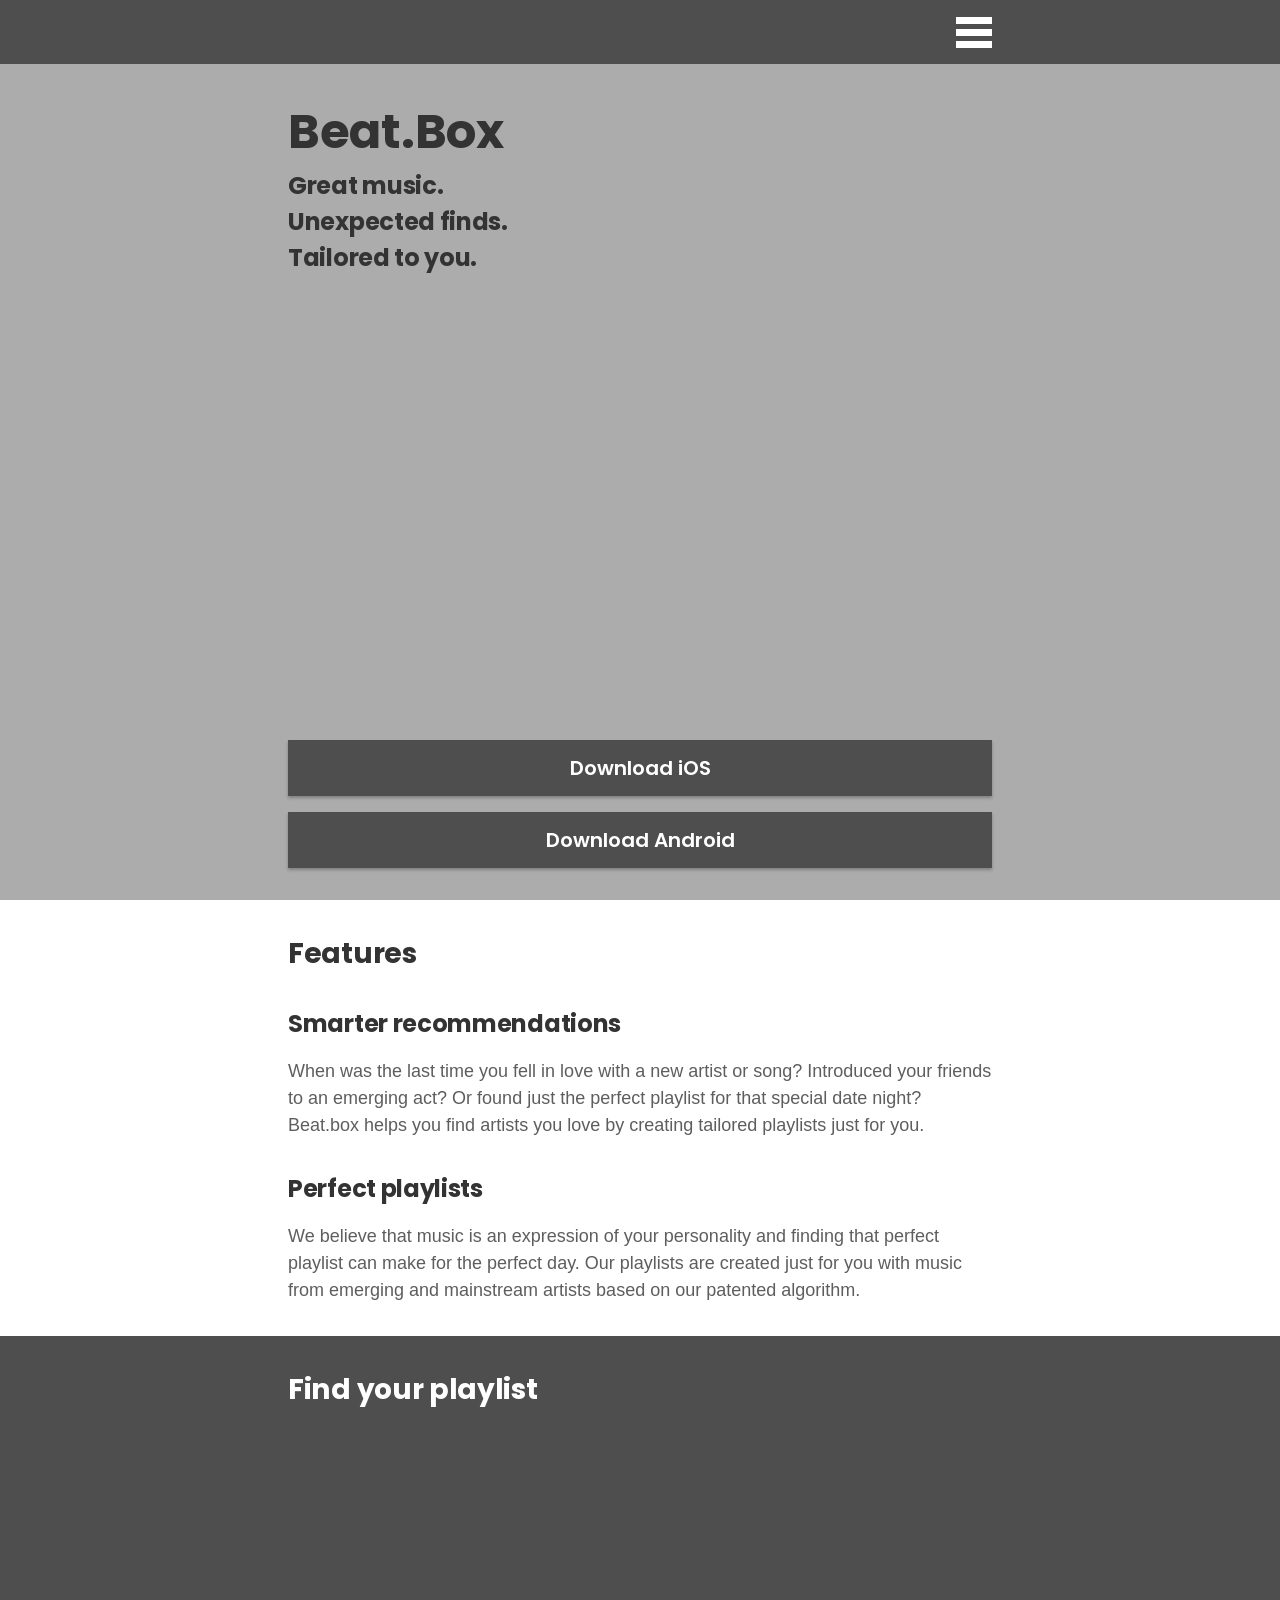
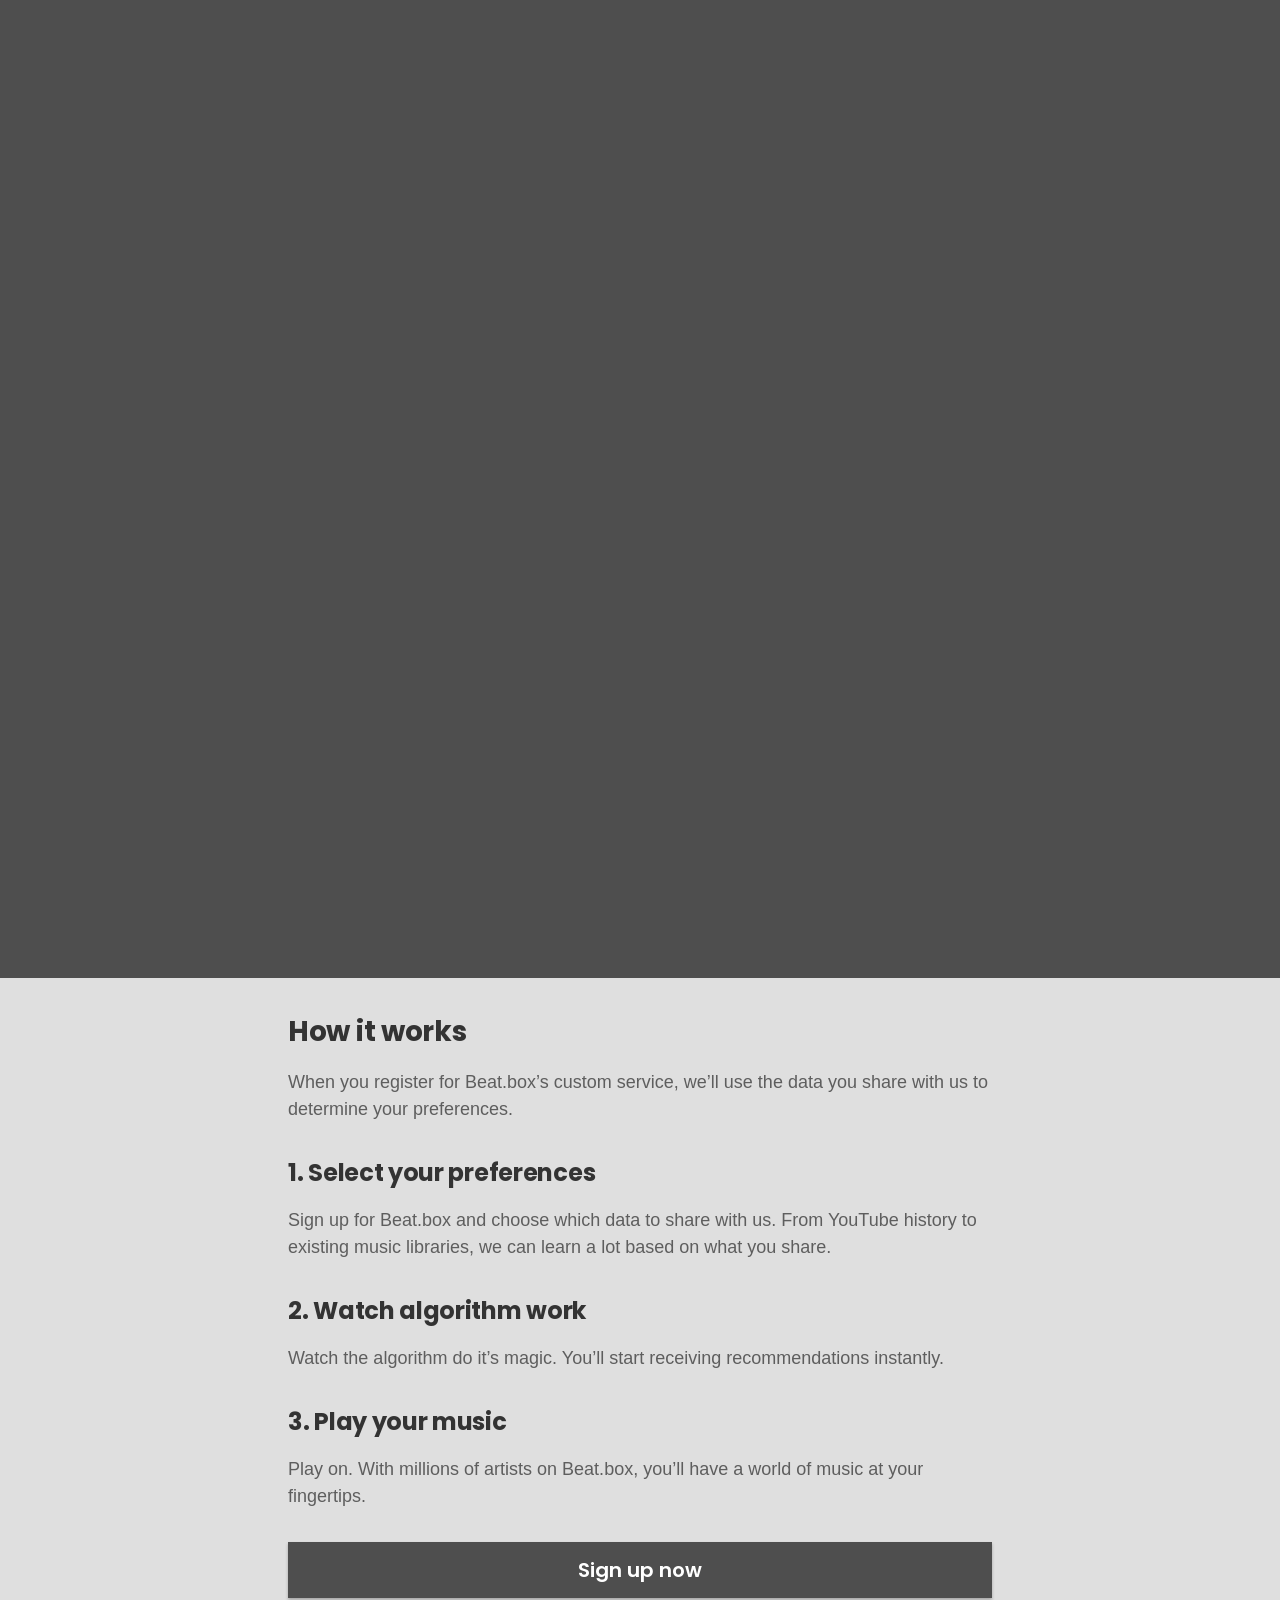
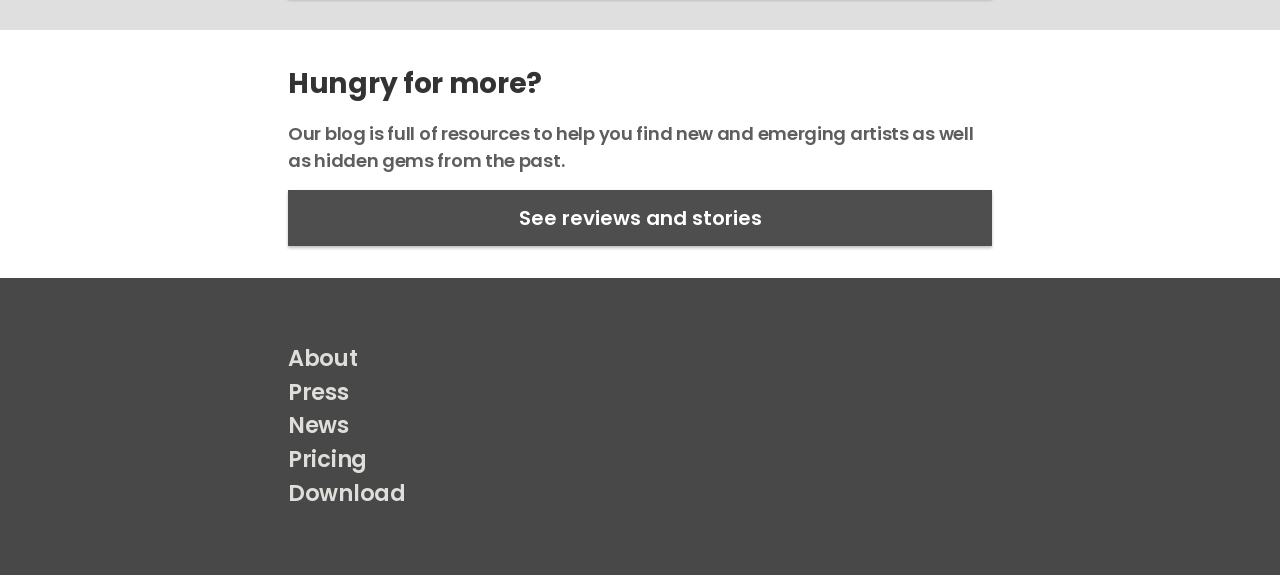
<file: docs/index.html>
<!DOCTYPE html>
<html lang="en-AU">
  <head>
    <meta charset="utf-8">
    <meta http-equiv="X-UA-Compatible" content="IE=edge">
    <meta name="viewport" content="width=device-width, initial-scale=1">
    <link href="https://fonts.googleapis.com/css?family=Poppins:300,400,500,600,700,800,900" rel="stylesheet">
    <link rel="stylesheet" href="css/style.css">
    <link rel="icon" type="image/x-icon" href="images/favicons/favicon.ico">
  </head>
  <body>
    <div class="top-nav">
      <div class="_container">
        <nav class="top-nav--nav">
          <div class="top-nav--hamburger-container"><img class="top-nav--hamburger" src="images/icons/hamburger.svg"></div>
        </nav>
      </div>
    </div>
    <section class="hero hero_hidden">
      <div class="_container hero--container">
        <div class="hero--main">
          <h1 class="base--h1 hero--header">Beat.Box</h1>
          <h3 class="base--h3 hero--sub-header">Great music.</h3>
          <h3 class="base--h3 hero--sub-header">Unexpected finds.</h3>
          <h3 class="base--h3 hero--sub-header">Tailored to you.</h3>
        </div>
        <div class="hero--footer">
          <button class="base--button vd--button hero--button">Download iOS</button>
          <button class="base--button vd--button hero--button">Download Android</button>
        </div>
      </div>
    </section>
    <section class="section-features section-features_hidden">
      <div class="_container section-features--container">
        <div class="section-features--main">
          <h2 class="base--h2 section-features--header">Features</h2>
          <h3 class="base--h3 section-features--sub-header">Smarter recommendations</h3>
          <p class="base--p section-features--description">When was the last time you fell in love with a new artist or song? Introduced your friends to an emerging act? Or found just the perfect playlist for that special date night? Beat.box helps you find artists you love by creating tailored playlists just for you.</p>
          <h3 class="base--h3 section-features--sub-header">Perfect playlists</h3>
          <p class="base--p section-features--description">We believe that music is an expression of your personality and finding that perfect playlist can make for the perfect day. Our playlists are created just for you with music from emerging and mainstream artists based on our patented algorithm.</p>
        </div>
      </div>
    </section>
    <section class="section-find-playlist section-find-playlist_hidden">
      <div class="_container section-find-playlist--container">
        <h2 class="base--h2 section-find-playlist--header">Find your playlist</h2>
        <div class="section-find-playlist--main">
          <div class="section-find-playlist--playlist"></div>
          <div class="section-find-playlist--playlist"></div>
          <div class="section-find-playlist--playlist"></div>
          <div class="section-find-playlist--playlist"></div>
          <div class="section-find-playlist--playlist"></div>
          <div class="section-find-playlist--playlist"></div>
        </div>
      </div>
    </section>
    <section class="section-how-it-works section-how-it-works_hidden">
      <div class="_container section-how-it-works--container">
        <h2 class="base--h2 section-how-it-works--header">How it works</h2>
        <p class="base--p section-how-it-works--description">When you register for Beat.box’s custom service, we’ll use the data you share with us to determine your preferences.</p>
        <div class="section-how-it-works--main">
          <div class="section-how-it-works--step">
            <h3 class="base--h3 section-how-it-works--sub-header">1. Select your preferences</h3>
            <p class="base--p section-how-it-works--description">Sign up for Beat.box and choose which data to share with us. From YouTube history to existing music libraries, we can learn a lot based on what you share.</p>
          </div>
          <div class="section-how-it-works--step">
            <h3 class="base--h3 section-how-it-works--sub-header">2. Watch algorithm work</h3>
            <p class="base--p section-how-it-works--description">Watch the algorithm do it’s magic. You’ll start receiving recommendations instantly.</p>
          </div>
          <div class="section-how-it-works--step">
            <h3 class="base--h3 section-how-it-works--sub-header">3. Play your music</h3>
            <p class="base--p section-how-it-works--description">Play on. With millions of artists on Beat.box, you’ll have a world of music at your fingertips.</p>
          </div>
          <button class="base--button vd--button section-how-it-works--sign-up-button">Sign up now</button>
        </div>
      </div>
    </section>
    <section class="section-blog">
      <div class="_container section-blog--container">
        <h2 class="base--h2 section-blog--header">Hungry for more?</h2>
        <p class="base--p section-blog--description">Our blog is full of resources to help you find new and emerging artists as well as hidden gems from the past.</p>
        <button class="base--button vd--button section-blog--sign-up-button">See reviews and stories</button>
      </div>
    </section>
    <section class="footer">
      <div class="_container">
        <h4 class="base--h4">About</h4>
        <h4 class="base--h4">Press</h4>
        <h4 class="base--h4">News</h4>
        <h4 class="base--h4">Pricing</h4>
        <h4 class="base--h4">Download</h4>
      </div>
    </section>
    <script src="https://ajax.googleapis.com/ajax/libs/jquery/3.1.0/jquery.min.js"></script>
    <script src="js/jquery.min.js"></script>
    <script src="js/underscore.min.js"></script>
    <script src="js/moment.min.js"></script>
    <script src="js/marked.min.js"></script>
    <script src="js/main.js"></script>
  </body>
</html>
</file>
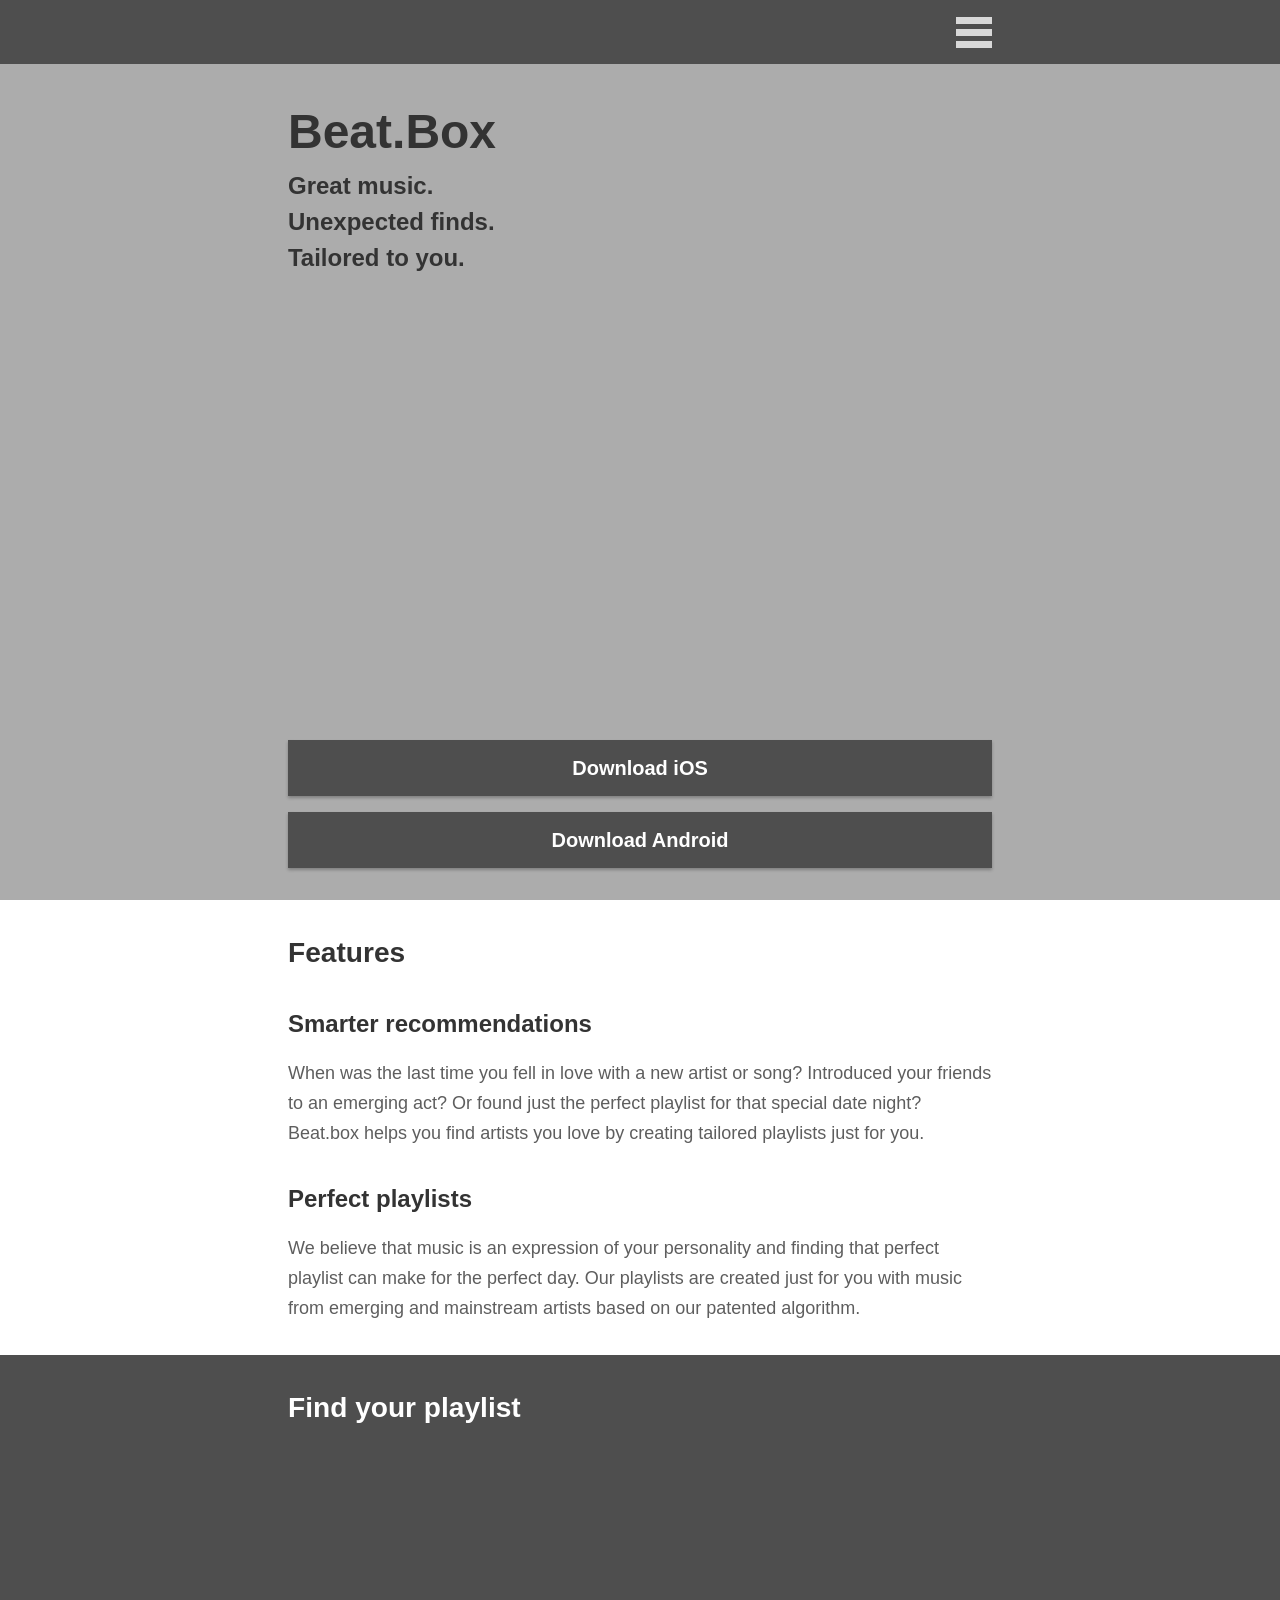
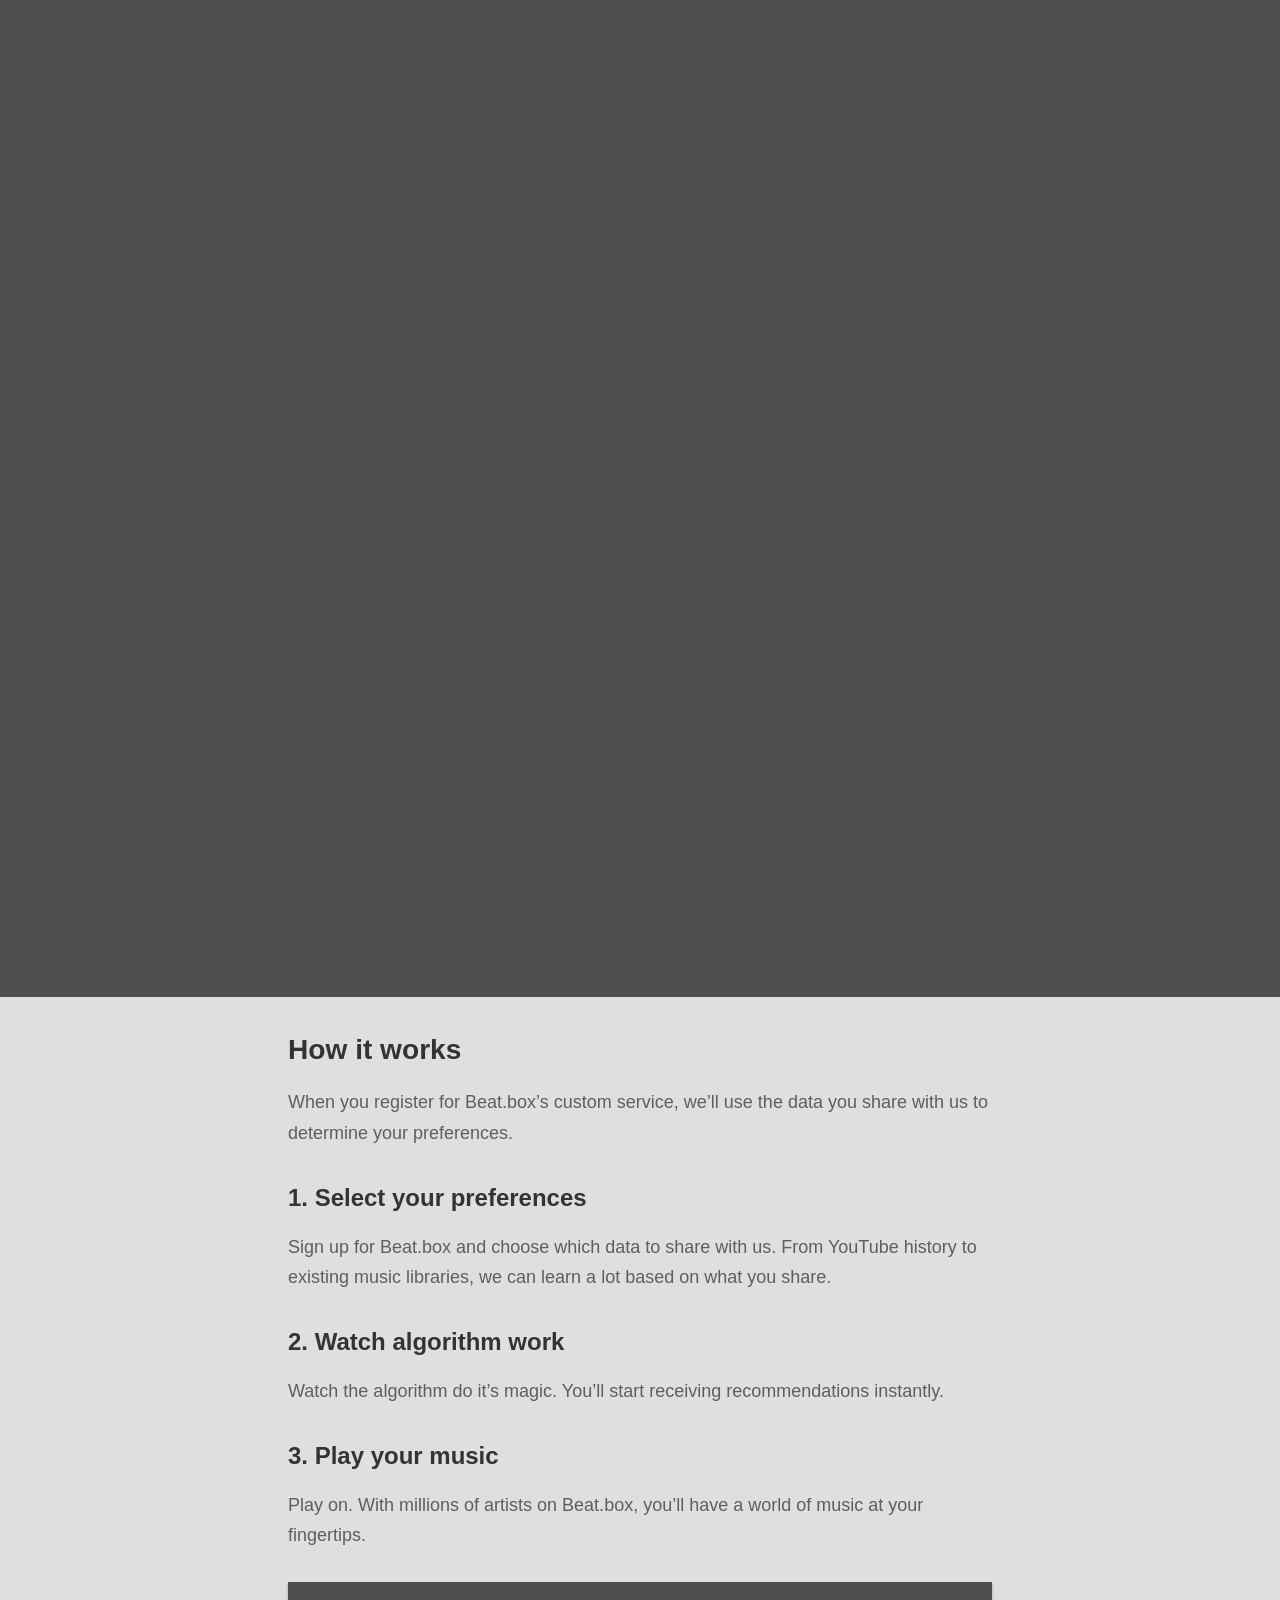
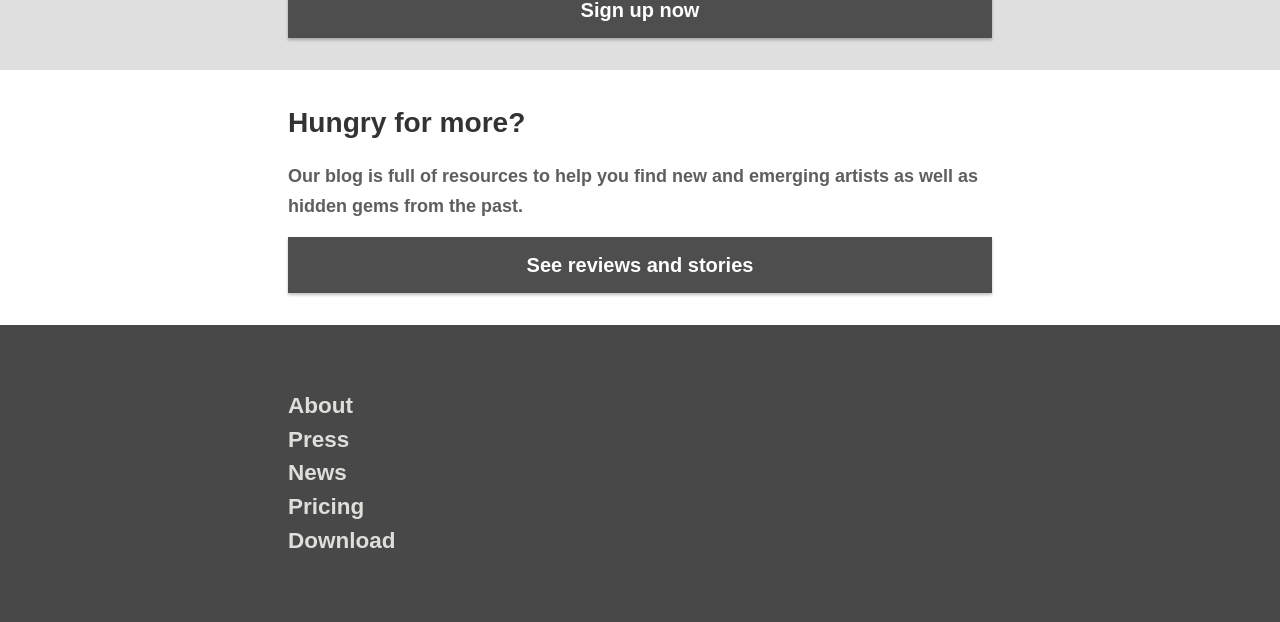
<file: public/index.html>
<!DOCTYPE html>
<html lang="en-AU">
  <head>
    <meta charset="utf-8">
    <meta http-equiv="X-UA-Compatible" content="IE=edge">
    <meta name="viewport" content="width=device-width, initial-scale=1">
    <link rel="stylesheet" href="css/style.css">
    <link rel="icon" type="image/x-icon" href="images/favicons/favicon.ico">
  </head>
  <body>
    <div class="top-nav">
      <div class="_container">
        <nav class="top-nav--nav">
          <div class="top-nav--hamburger-container"><img class="top-nav--hamburger" src="images/icons/hamburger.svg"></div>
        </nav>
      </div>
    </div>
    <section class="hero hero_hidden">
      <div class="_container hero--container">
        <div class="hero--main">
          <h1 class="base--h1 hero--header">Beat.Box</h1>
          <h3 class="base--h3 hero--sub-header">Great music.</h3>
          <h3 class="base--h3 hero--sub-header">Unexpected finds.</h3>
          <h3 class="base--h3 hero--sub-header">Tailored to you.</h3>
        </div>
        <div class="hero--footer">
          <button class="base--button vd--button hero--button">Download iOS</button>
          <button class="base--button vd--button hero--button">Download Android</button>
        </div>
      </div>
    </section>
    <section class="section-features section-features_hidden">
      <div class="_container section-features--container">
        <div class="section-features--main">
          <h2 class="base--h2 section-features--header">Features</h2>
          <h3 class="base--h3 section-features--sub-header">Smarter recommendations</h3>
          <p class="base--p section-features--description">When was the last time you fell in love with a new artist or song? Introduced your friends to an emerging act? Or found just the perfect playlist for that special date night? Beat.box helps you find artists you love by creating tailored playlists just for you.</p>
          <h3 class="base--h3 section-features--sub-header">Perfect playlists</h3>
          <p class="base--p section-features--description">We believe that music is an expression of your personality and finding that perfect playlist can make for the perfect day. Our playlists are created just for you with music from emerging and mainstream artists based on our patented algorithm.</p>
        </div>
      </div>
    </section>
    <section class="section-find-playlist section-find-playlist_hidden">
      <div class="_container section-find-playlist--container">
        <h2 class="base--h2 section-find-playlist--header">Find your playlist</h2>
        <div class="section-find-playlist--main">
          <div class="section-find-playlist--playlist"></div>
          <div class="section-find-playlist--playlist"></div>
          <div class="section-find-playlist--playlist"></div>
          <div class="section-find-playlist--playlist"></div>
          <div class="section-find-playlist--playlist"></div>
          <div class="section-find-playlist--playlist"></div>
        </div>
      </div>
    </section>
    <section class="section-how-it-works section-how-it-works_hidden">
      <div class="_container section-how-it-works--container">
        <h2 class="base--h2 section-how-it-works--header">How it works</h2>
        <p class="base--p section-how-it-works--description">When you register for Beat.box’s custom service, we’ll use the data you share with us to determine your preferences.</p>
        <div class="section-how-it-works--main">
          <div class="section-how-it-works--step">
            <h3 class="base--h3 section-how-it-works--sub-header">1. Select your preferences</h3>
            <p class="base--p section-how-it-works--description">Sign up for Beat.box and choose which data to share with us. From YouTube history to existing music libraries, we can learn a lot based on what you share.</p>
          </div>
          <div class="section-how-it-works--step">
            <h3 class="base--h3 section-how-it-works--sub-header">2. Watch algorithm work</h3>
            <p class="base--p section-how-it-works--description">Watch the algorithm do it’s magic. You’ll start receiving recommendations instantly.</p>
          </div>
          <div class="section-how-it-works--step">
            <h3 class="base--h3 section-how-it-works--sub-header">3. Play your music</h3>
            <p class="base--p section-how-it-works--description">Play on. With millions of artists on Beat.box, you’ll have a world of music at your fingertips.</p>
          </div>
          <button class="base--button vd--button section-how-it-works--sign-up-button">Sign up now</button>
        </div>
      </div>
    </section>
    <section class="section-blog">
      <div class="_container section-blog--container">
        <h2 class="base--h2 section-blog--header">Hungry for more?</h2>
        <p class="base--p section-blog--description">Our blog is full of resources to help you find new and emerging artists as well as hidden gems from the past.</p>
        <button class="base--button vd--button section-blog--sign-up-button">See reviews and stories</button>
      </div>
    </section>
    <section class="footer">
      <div class="_container">
        <h4 class="base--h4">About</h4>
        <h4 class="base--h4">Press</h4>
        <h4 class="base--h4">News</h4>
        <h4 class="base--h4">Pricing</h4>
        <h4 class="base--h4">Download</h4>
      </div>
    </section>
    <script src="https://ajax.googleapis.com/ajax/libs/jquery/3.1.0/jquery.min.js"></script>
    <script src="js/jquery.min.js"></script>
    <script src="js/underscore.min.js"></script>
    <script src="js/moment.min.js"></script>
    <script src="js/marked.min.js"></script>
    <script src="js/main.js"></script>
  </body>
</html>
</file>
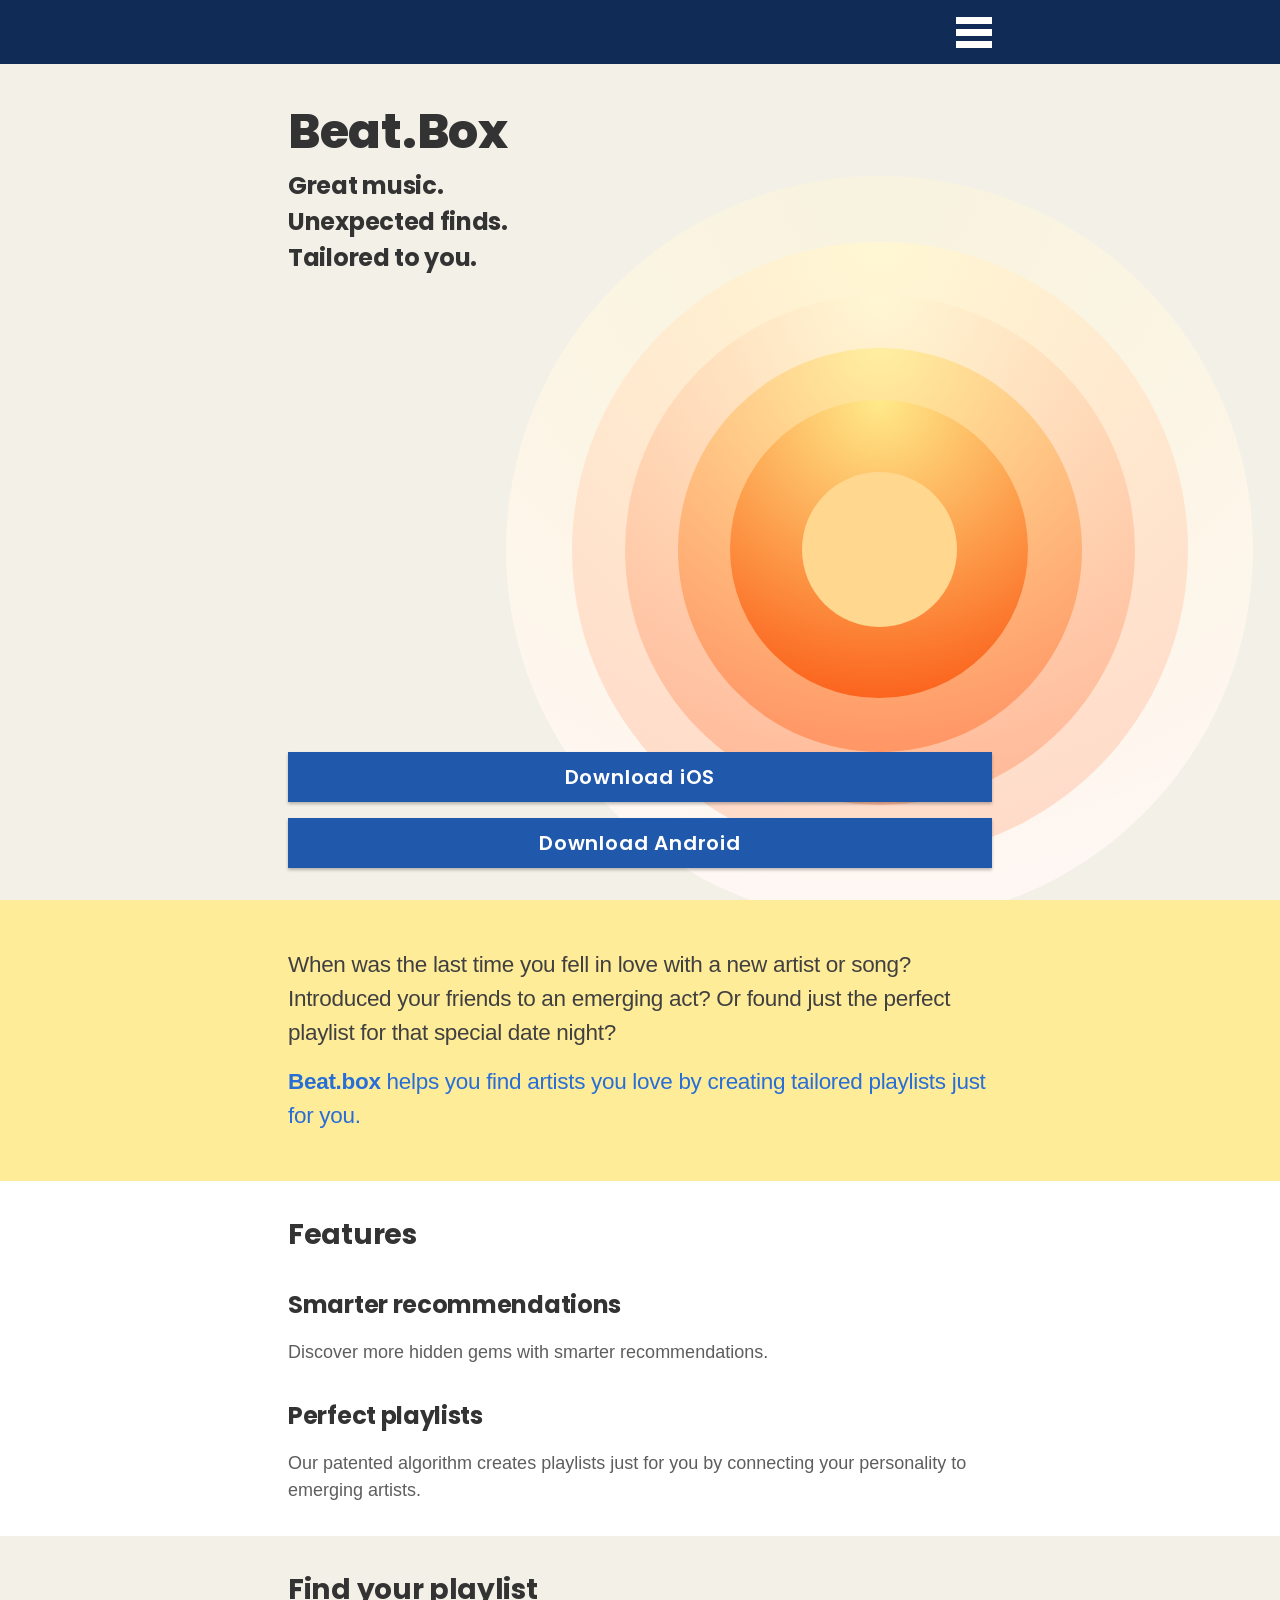
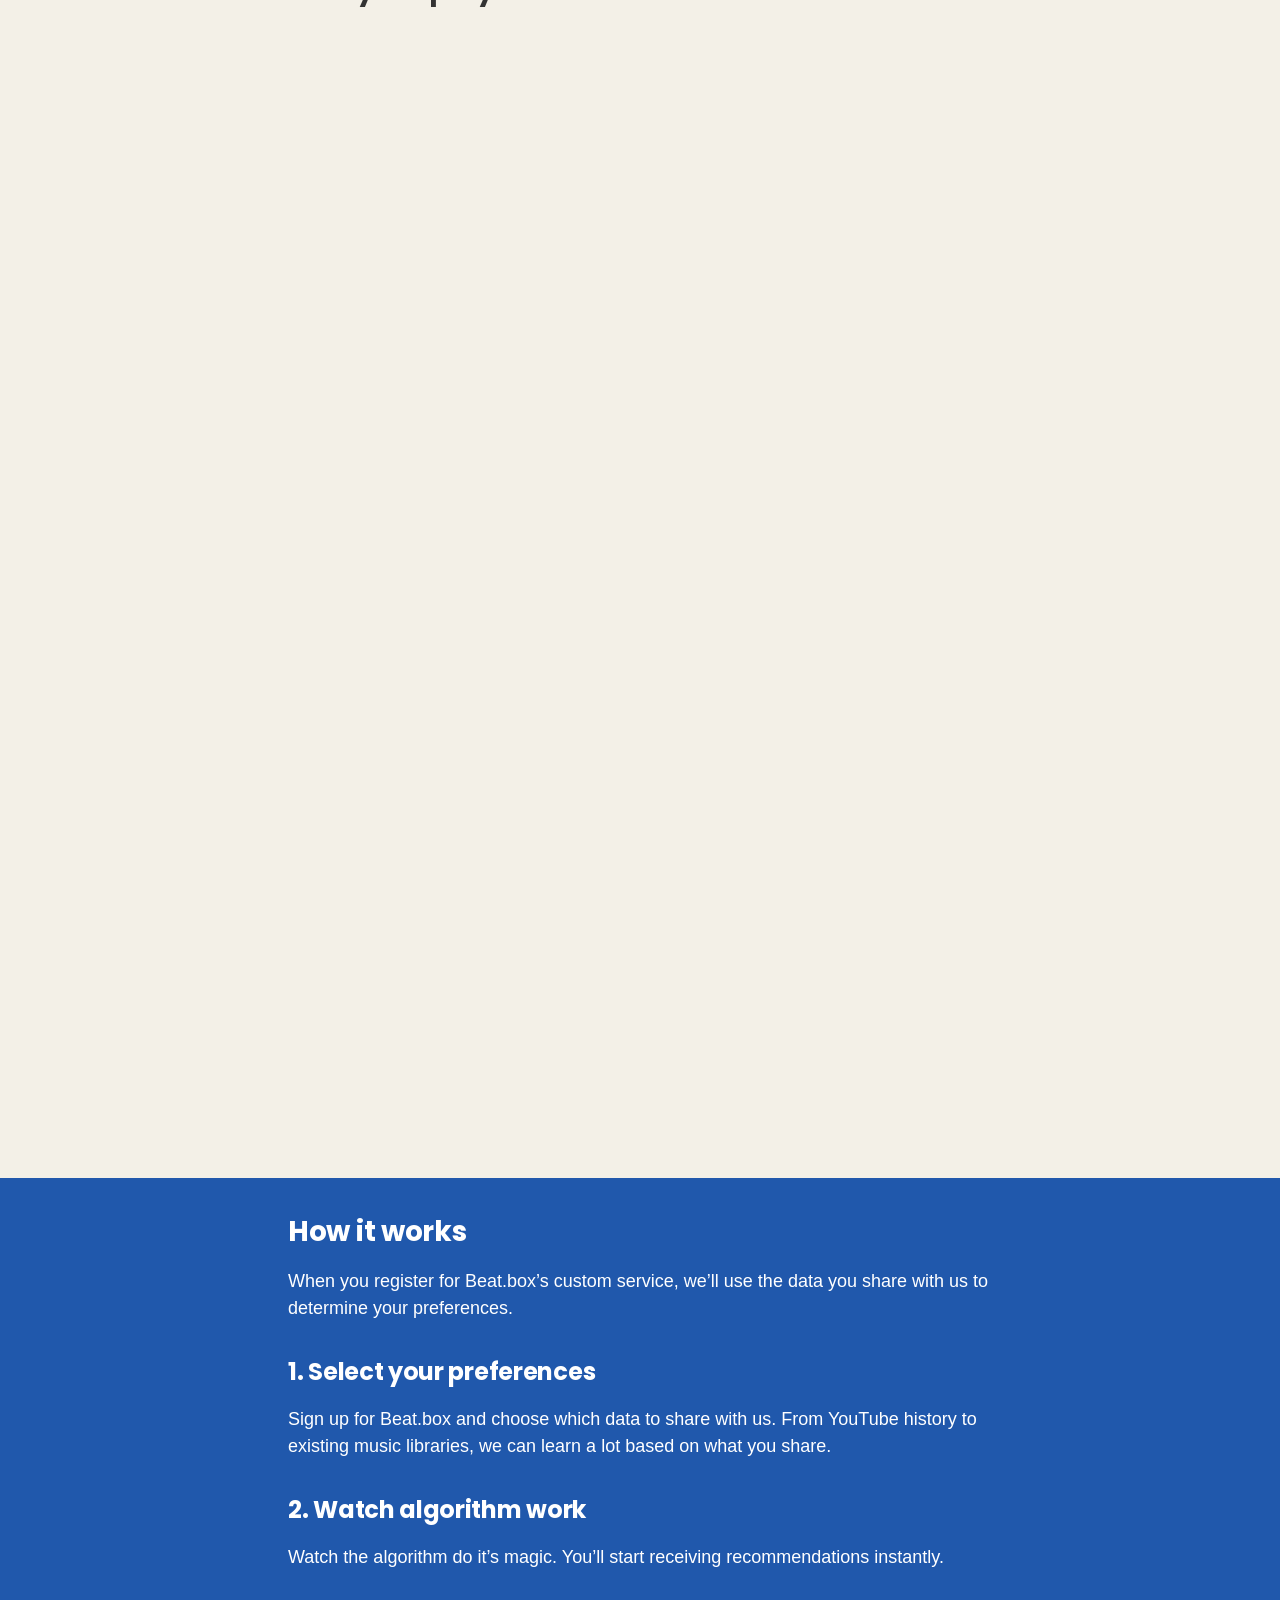
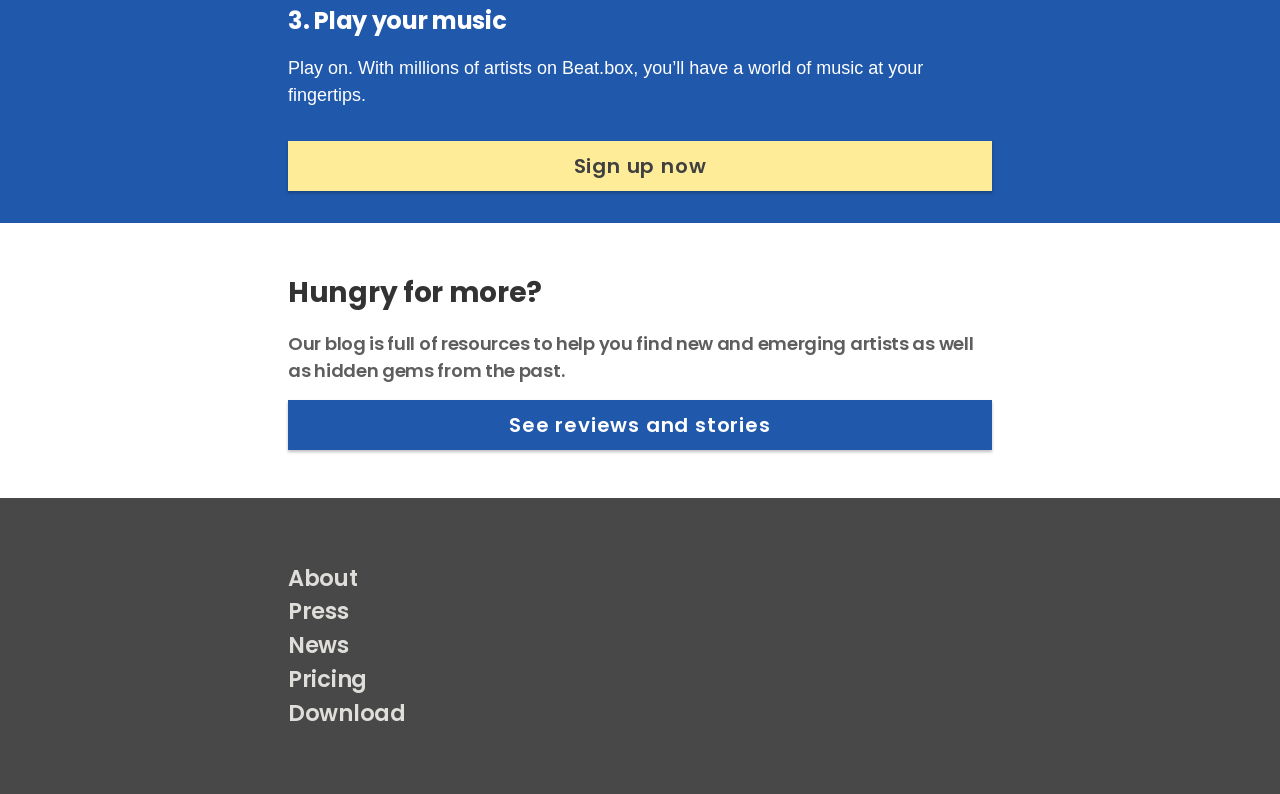
<file: docs/index2.html>
<!DOCTYPE html>
<html lang="en-AU">
  <head>
    <meta charset="utf-8">
    <meta http-equiv="X-UA-Compatible" content="IE=edge">
    <meta name="viewport" content="width=device-width, initial-scale=1">
    <link href="https://fonts.googleapis.com/css?family=Poppins:300,400,500,600,700,800,900" rel="stylesheet">
    <link rel="stylesheet" href="css/style.css">
    <link rel="icon" type="image/x-icon" href="images/favicons/favicon.ico">
  </head>
  <body class="index-2">
    <div class="top-nav">
      <div class="_container">
        <nav class="top-nav--nav">
          <div class="top-nav--hamburger-container"><img class="top-nav--hamburger" src="images/icons/hamburger.svg"></div>
        </nav>
      </div>
    </div>
    <section class="hero hero_hidden">
      <div class="_container hero--container">
        <div class="hero--main">
          <h1 class="base--h1 hero--header">Beat.Box</h1>
          <h3 class="base--h3 hero--sub-header">Great music.</h3>
          <h3 class="base--h3 hero--sub-header">Unexpected finds.</h3>
          <h3 class="base--h3 hero--sub-header">Tailored to you.</h3>
        </div>
        <!-- <div>
          <img src="images/bg.svg" alt="">
        </div> -->
        <div class="hero--footer">
          <button class="base--button vd--button hero--button">Download iOS</button>
          <button class="base--button vd--button hero--button">Download Android</button>
        </div>
      </div>
    </section>
    <section class="section-about section-about_hidden">
      <div class="_container section-about--container">
        <div class="section-about--main">
          <p class="base--h4 section-about--description">When was the last time you fell in love with a new artist or song? Introduced your friends to an emerging act? Or found just the perfect playlist for that special date night?</p>
          <p class="base--h4 section-about--description section-about--description_highlight">
            <b>Beat.box</b> helps you find artists you love by creating tailored playlists just for you.
          </p>
        </div>
      </div>
    </section>
    <section class="section-features section-features_hidden">
      <div class="_container section-features--container">
        <div class="section-features--main">
          <h2 class="base--h2 section-features--header">Features</h2>
          <h3 class="base--h3 section-features--sub-header">Smarter recommendations</h3>
          <p class="base--p section-features--description">Discover more hidden gems with smarter recommendations.</p>
          <h3 class="base--h3 section-features--sub-header">Perfect playlists</h3>
          <p class="base--p section-features--description">Our patented algorithm creates playlists just for you by connecting your personality to emerging artists.</p>
        </div>
      </div>
    </section>
    <section class="section-find-playlist section-find-playlist_hidden">
      <div class="_container section-find-playlist--container">
        <h2 class="base--h2 section-find-playlist--header">Find your playlist</h2>
        <div class="section-find-playlist--main">
          <div class="section-find-playlist--playlist">
            <img src="images/albums/focus.png" alt="">
          </div>
          <div class="section-find-playlist--playlist">
            <img src="images/albums/board-game-night.png" alt="">
          </div>
          <div class="section-find-playlist--playlist">
            <img src="images/albums/road-trip.png" alt="">
          </div>
          <div class="section-find-playlist--playlist">
            <img src="images/albums/workout.png" alt="">
          </div>
          <div class="section-find-playlist--playlist">
            <img src="images/albums/party.png" alt="">
          </div>
          <div class="section-find-playlist--playlist">
            <img src="images/albums/your-music.png" alt="">
          </div>
        </div>
      </div>
    </section>
    <section class="section-how-it-works section-how-it-works_hidden">
      <div class="_container section-how-it-works--container">
        <h2 class="base--h2 section-how-it-works--header">How it works</h2>
        <p class="base--p section-how-it-works--description">When you register for Beat.box’s custom service, we’ll use the data you share with us to determine your preferences.</p>
        <div class="section-how-it-works--main">
          <div class="section-how-it-works--step">
            <h3 class="base--h3 section-how-it-works--sub-header">1. Select your preferences</h3>
            <p class="base--p section-how-it-works--description">Sign up for Beat.box and choose which data to share with us. From YouTube history to existing music libraries, we can learn a lot based on what you share.</p>
          </div>
          <div class="section-how-it-works--step">
            <h3 class="base--h3 section-how-it-works--sub-header">2. Watch algorithm work</h3>
            <p class="base--p section-how-it-works--description">Watch the algorithm do it’s magic. You’ll start receiving recommendations instantly.</p>
          </div>
          <div class="section-how-it-works--step">
            <h3 class="base--h3 section-how-it-works--sub-header">3. Play your music</h3>
            <p class="base--p section-how-it-works--description">Play on. With millions of artists on Beat.box, you’ll have a world of music at your fingertips.</p>
          </div>
          <button class="base--button vd--button section-how-it-works--sign-up-button">Sign up now</button>
        </div>
      </div>
    </section>
    <section class="section-blog">
      <div class="_container section-blog--container">
        <h2 class="base--h2 section-blog--header">Hungry for more?</h2>
        <p class="base--p section-blog--description">Our blog is full of resources to help you find new and emerging artists as well as hidden gems from the past.</p>
        <button class="base--button vd--button section-blog--sign-up-button">See reviews and stories</button>
      </div>
    </section>
    <section class="footer">
      <div class="_container">
        <h4 class="base--h4">About</h4>
        <h4 class="base--h4">Press</h4>
        <h4 class="base--h4">News</h4>
        <h4 class="base--h4">Pricing</h4>
        <h4 class="base--h4">Download</h4>
      </div>
    </section>
    <script src="https://ajax.googleapis.com/ajax/libs/jquery/3.1.0/jquery.min.js"></script>
    <script src="js/jquery.min.js"></script>
    <script src="js/underscore.min.js"></script>
    <script src="js/moment.min.js"></script>
    <script src="js/marked.min.js"></script>
    <script src="js/main.js"></script>
  </body>
</html>
</file>
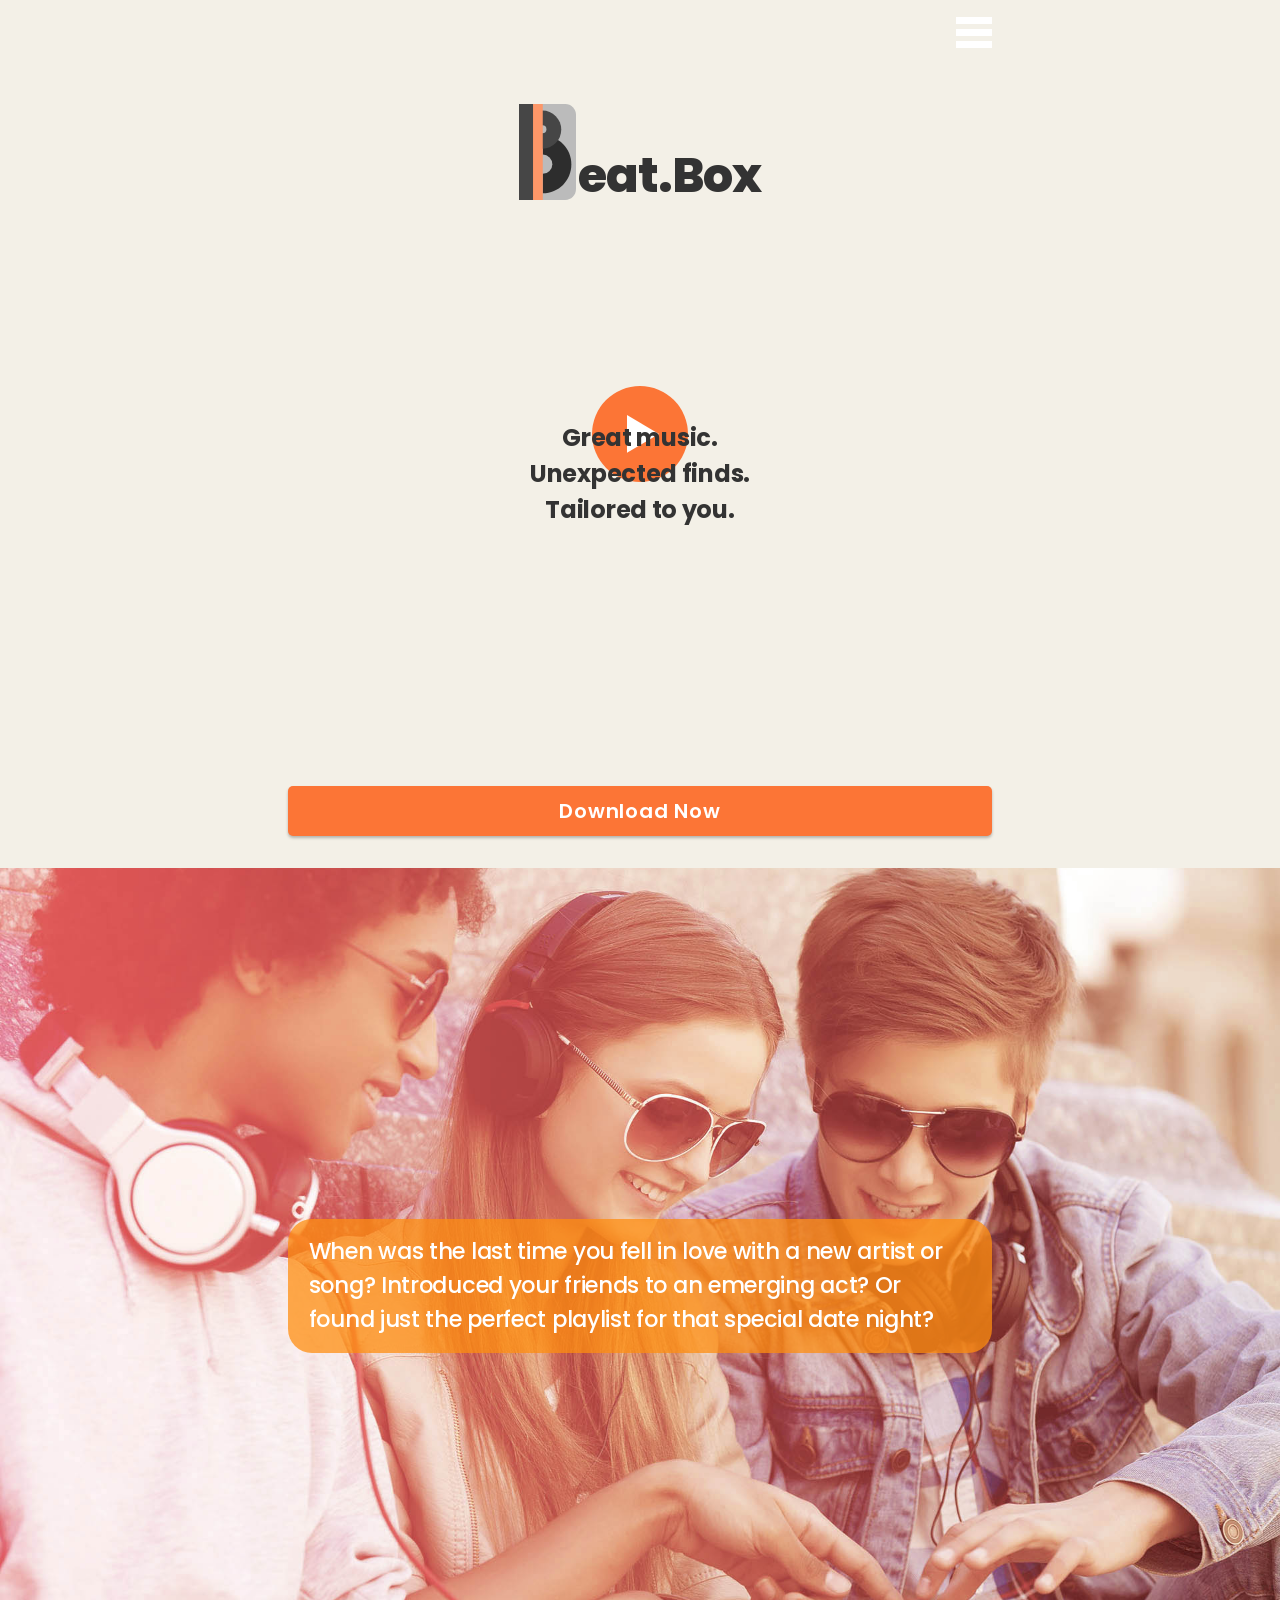
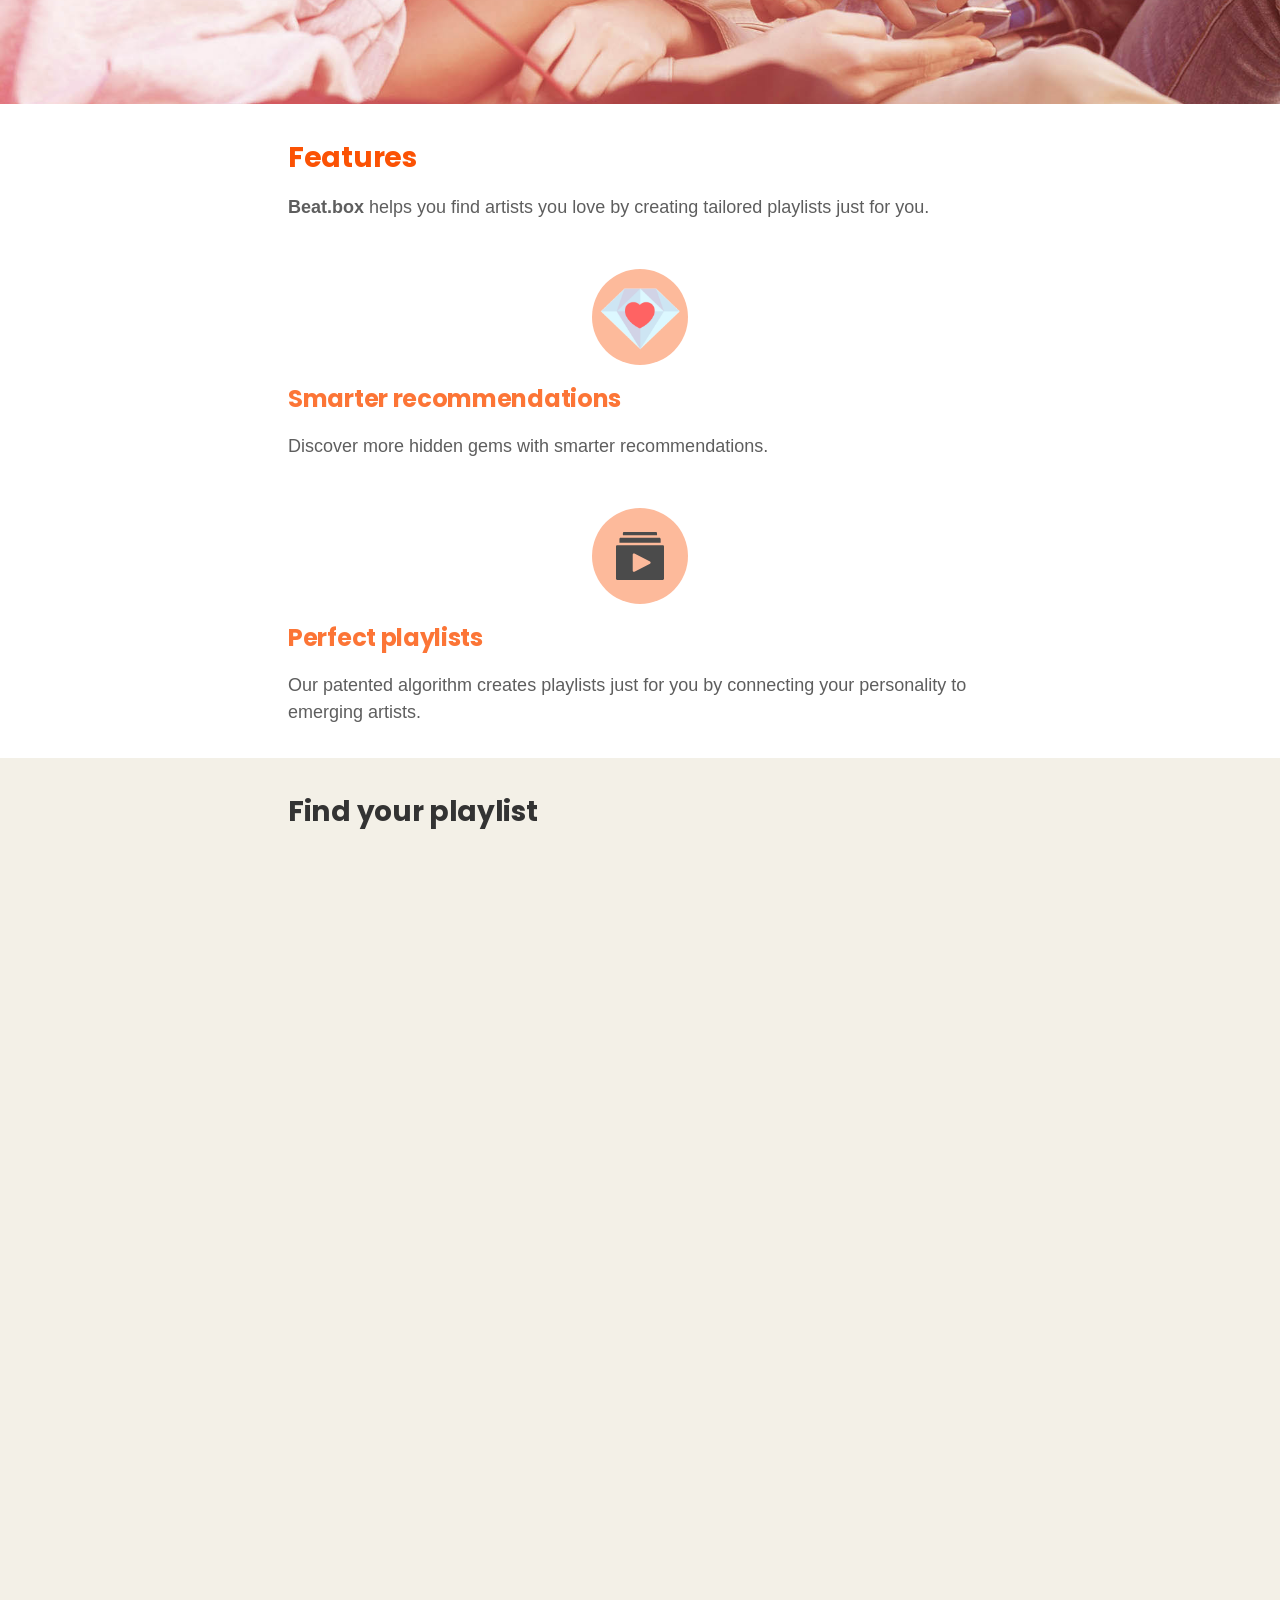
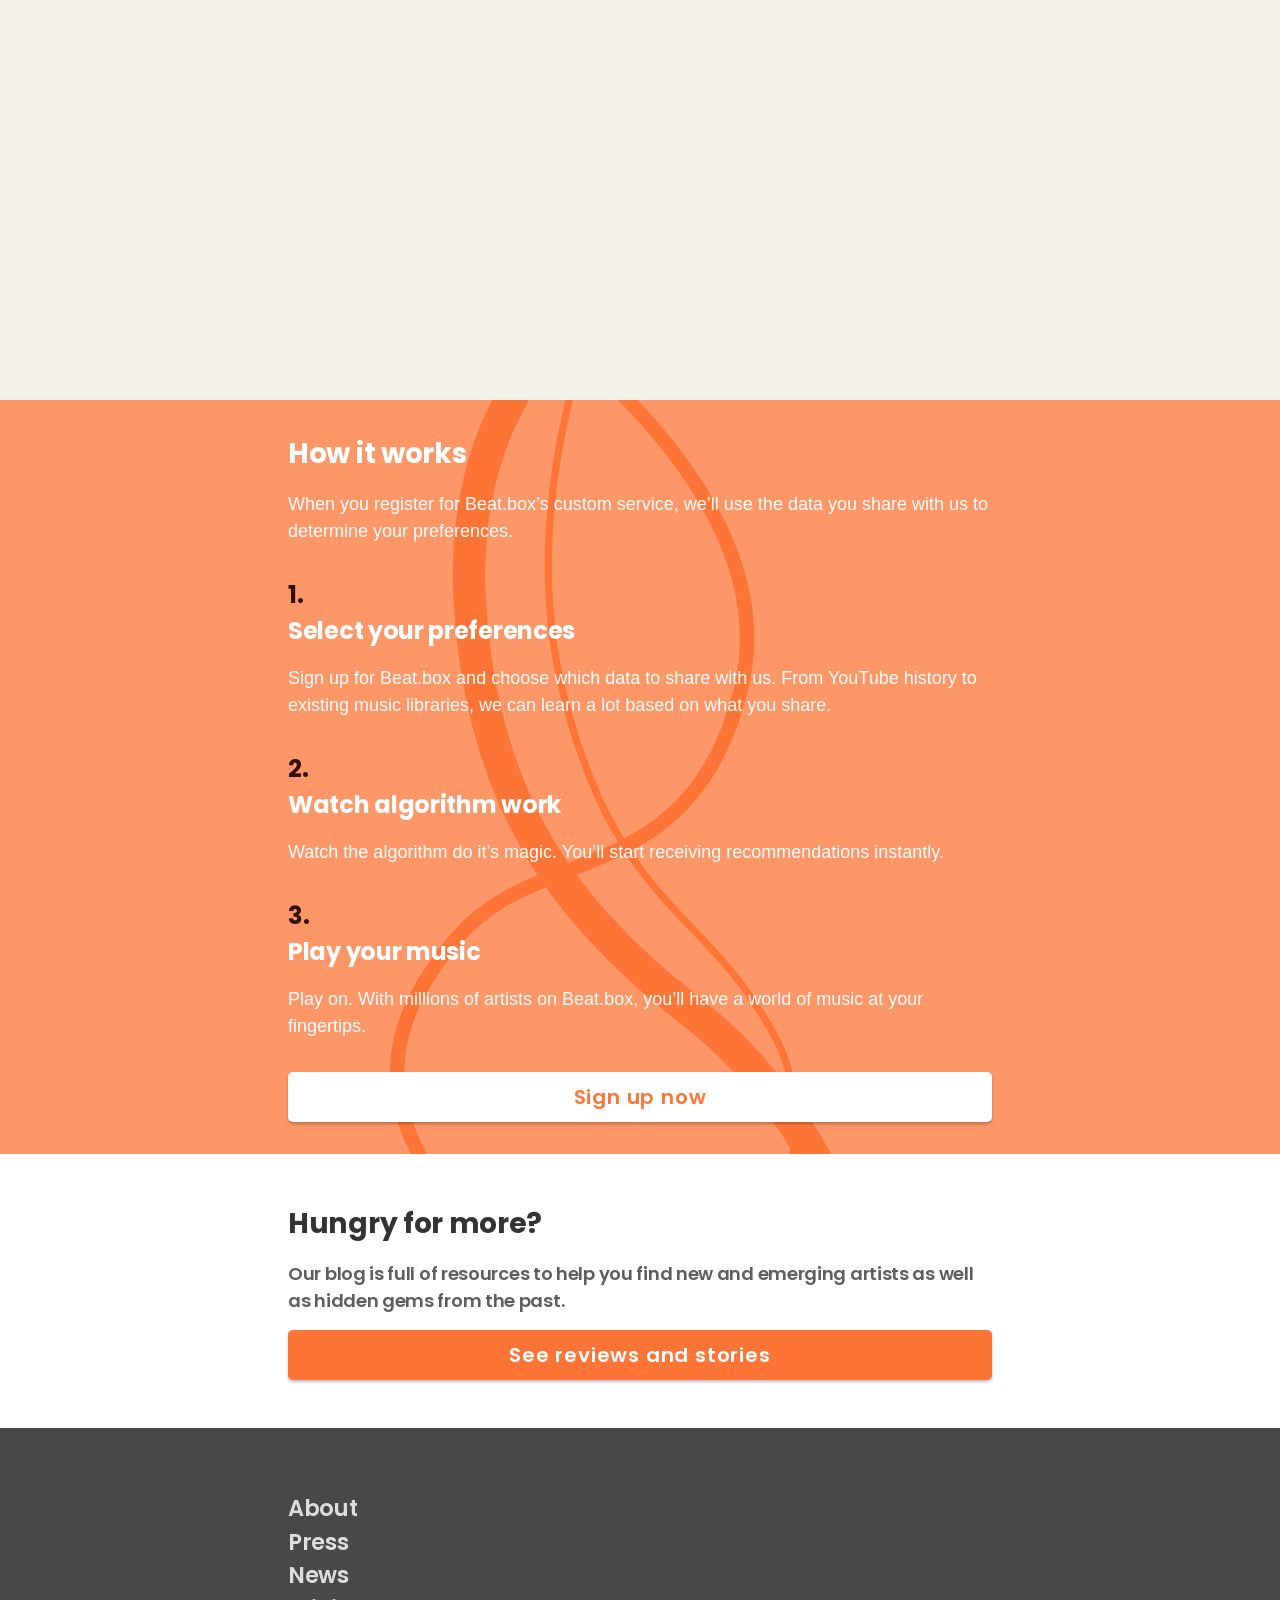
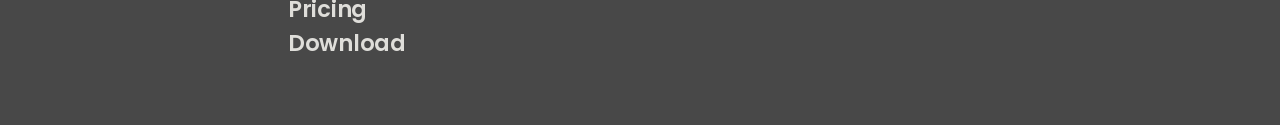
<file: docs/index3.html>
<!DOCTYPE html>
<html lang="en-AU">
  <head>
    <meta charset="utf-8">
    <meta http-equiv="X-UA-Compatible" content="IE=edge">
    <meta name="viewport" content="width=device-width, initial-scale=1">
    <link href="https://fonts.googleapis.com/css?family=Poppins:300,400,500,600,700,800,900" rel="stylesheet">
    <link rel="stylesheet" href="css/style.css">
    <link rel="icon" type="image/x-icon" href="images/favicons/favicon.ico">
  </head>
  <body class="index-3">
    <div class="top-nav">
      <div class="_container">
        <nav class="top-nav--nav">
          <div class="top-nav--hamburger-container"><img class="top-nav--hamburger" src="images/icons/hamburger.svg"></div>
        </nav>
      </div>
    </div>
    <section class="hero hero_hidden">
      <div class="hero--media">
        <svg width="100%" height="100%" viewBox="0 0 747 747" version="1.1" xmlns="http://www.w3.org/2000/svg" xmlns:xlink="http://www.w3.org/1999/xlink">
            <!-- Generator: Sketch 48.2 (47327) - http://www.bohemiancoding.com/sketch -->
            <title>Group</title>
            <desc>Created with Sketch.</desc>
            <defs>
                <radialGradient cx="50%" cy="0%" fx="50%" fy="0%" r="95.3953017%" id="radialGradient-1">
                    <stop stop-color="#FFF7D4" stop-opacity="0.387284873" offset="0%"></stop>
                    <stop stop-color="#FFF7F3" offset="100%"></stop>
                </radialGradient>
                <radialGradient cx="50%" cy="0%" fx="50%" fy="0%" r="96.9507334%" id="radialGradient-2">
                    <stop stop-color="#FFF7D4" offset="0%"></stop>
                    <stop stop-color="#FFDBCA" offset="100%"></stop>
                </radialGradient>
                <radialGradient cx="50%" cy="0%" fx="50%" fy="0%" r="96.9507334%" id="radialGradient-3">
                    <stop stop-color="#FFF7D4" offset="0%"></stop>
                    <stop stop-color="#FFBB9B" offset="100%"></stop>
                </radialGradient>
                <radialGradient cx="50%" cy="0%" fx="50%" fy="0%" r="100%" id="radialGradient-4">
                    <stop stop-color="#FFEFA1" offset="0%"></stop>
                    <stop stop-color="#FF9665" offset="100%"></stop>
                </radialGradient>
                <radialGradient cx="50%" cy="0%" fx="50%" fy="0%" r="100%" id="radialGradient-5">
                    <stop stop-color="#FFEA89" offset="0%"></stop>
                    <stop stop-color="#FB641E" offset="100%"></stop>
                </radialGradient>
            </defs>
            <g id="Page-1" stroke="none" stroke-width="1" fill="none" fill-rule="evenodd">
                <g id="Group">
                  <circle id="Oval-1" fill="#FFD78E" cx="373.5" cy="373.5" r="0"></circle>
                  <circle id="Oval-2" fill="url(#radialGradient-5)" cx="373" cy="373" r="0"></circle>
                  <circle id="Oval-3" fill="url(#radialGradient-4)" cx="374" cy="374" r="0"></circle>
                  <circle id="Oval-4" fill="url(#radialGradient-3)" cx="374" cy="374" r="0"></circle>
                  <circle id="Oval-5" fill="url(#radialGradient-2)" cx="374" cy="374" r="0"></circle>
                  <circle id="Oval-6" fill="url(#radialGradient-1)" cx="373.5" cy="373.5" r="0"></circle>
                </g>
            </g>
        </svg>
        <button class="js-media js-paused hero--media-player">
          <img class="hero--media-player-play" src="images/icons/play.svg" alt="">
          <img class="hero--media-player-pause" src="images/icons/pause.svg" alt="">
        </button>
      </div>
      <div class="_container hero--container">
        <div class="hero--main">
          <h1 class="base--h1 hero--header">
            <img class="logo" src="images/icons/logo.svg" alt="">
            eat.Box
          </h1>
          <div class="hero--sub-header-section">
            <h3 class="base--h3 hero--sub-header">Great music.</h3>
            <h3 class="base--h3 hero--sub-header">Unexpected finds.</h3>
            <h3 class="base--h3 hero--sub-header">Tailored to you.</h3>
          </div>
        </div>
        <!-- <div>
          <img src="images/bg.svg" alt="">
        </div> -->
        <div class="hero--footer">
          <button class="base--button vd--button hero--button">Download Now</button>
        </div>
      </div>
    </section>
    <section class="section-about section-about_hidden">
      <div class="_container section-about--container">
        <div class="section-about--main">
          <p class="base--h4 section-about--description">When was the last time you fell in love with a new artist or song? Introduced your friends to an emerging act? Or found just the perfect playlist for that special date night?</p>
          <!-- <p class="base--h4 section-about--description section-about--description_highlight">
            <b>Beat.box</b> helps you find artists you love by creating tailored playlists just for you.
          </p> -->
        </div>
      </div>
    </section>
    <section class="section-features section-features_hidden">
      <div class="_container section-features--container">
        <div class="section-features--main">
          <h2 class="base--h2 section-features--header">Features</h2>
          <p class="base--p">
            <b>Beat.box</b> helps you find artists you love by creating tailored playlists just for you.
          </p>
          <div class="section-features--diamond section-features--iconography">
            <img src="images/diamond-heart.png" alt="">
          </div>
          <h3 class="base--h3 section-features--sub-header">Smarter recommendations</h3>
          <p class="base--p section-features--description">Discover more hidden gems with smarter recommendations.</p>
          <div class="section-features--playlist section-features--iconography">
            <img src="images/playlist.svg" alt="">
          </div>
          <h3 class="base--h3 section-features--sub-header">Perfect playlists</h3>
          <p class="base--p section-features--description">Our patented algorithm creates playlists just for you by connecting your personality to emerging artists.</p>
        </div>
      </div>
    </section>
    <section class="section-find-playlist section-find-playlist_hidden">
      <div class="_container section-find-playlist--container">
        <h2 class="base--h2 section-find-playlist--header">Find your playlist</h2>
        <div class="section-find-playlist--main">
          <div class="section-find-playlist--playlist">
            <img src="images/albums/focus.png" alt="">
          </div>
          <div class="section-find-playlist--playlist">
            <img src="images/albums/board-game-night.png" alt="">
          </div>
          <div class="section-find-playlist--playlist">
            <img src="images/albums/road-trip.png" alt="">
          </div>
          <div class="section-find-playlist--playlist">
            <img src="images/albums/workout.png" alt="">
          </div>
          <div class="section-find-playlist--playlist">
            <img src="images/albums/party.png" alt="">
          </div>
          <div class="section-find-playlist--playlist">
            <img src="images/albums/your-music.png" alt="">
          </div>
        </div>
      </div>
    </section>
    <section class="section-how-it-works section-how-it-works_hidden">
      <div class="_container section-how-it-works--container">
        <h2 class="base--h2 section-how-it-works--header">How it works</h2>
        <p class="base--p section-how-it-works--description">When you register for Beat.box’s custom service, we’ll use the data you share with us to determine your preferences.</p>
        <div class="section-how-it-works--main">
          <div class="section-how-it-works--step">
            <h3 class="base--h3 section-how-it-works--sub-header"><span class="section-how-it-works--number">1.</span> Select your preferences</h3>
            <p class="base--p section-how-it-works--description">Sign up for Beat.box and choose which data to share with us. From YouTube history to existing music libraries, we can learn a lot based on what you share.</p>
          </div>
          <div class="section-how-it-works--step">
            <h3 class="base--h3 section-how-it-works--sub-header"><span class="section-how-it-works--number">2.</span> Watch algorithm work</h3>
            <p class="base--p section-how-it-works--description">Watch the algorithm do it’s magic. You’ll start receiving recommendations instantly.</p>
          </div>
          <div class="section-how-it-works--step">
            <h3 class="base--h3 section-how-it-works--sub-header"><span class="section-how-it-works--number">3.</span> Play your music</h3>
            <p class="base--p section-how-it-works--description">Play on. With millions of artists on Beat.box, you’ll have a world of music at your fingertips.</p>
          </div>
          <button class="base--button vd--button section-how-it-works--sign-up-button">Sign up now</button>
        </div>
      </div>
    </section>
    <section class="section-blog">
      <div class="_container section-blog--container">
        <h2 class="base--h2 section-blog--header">Hungry for more?</h2>
        <p class="base--p section-blog--description">Our blog is full of resources to help you find new and emerging artists as well as hidden gems from the past.</p>
        <button class="base--button vd--button section-blog--sign-up-button">See reviews and stories</button>
      </div>
    </section>
    <section class="footer">
      <div class="_container">
        <h4 class="base--h4">About</h4>
        <h4 class="base--h4">Press</h4>
        <h4 class="base--h4">News</h4>
        <h4 class="base--h4">Pricing</h4>
        <h4 class="base--h4">Download</h4>
      </div>
    </section>
    <script src="https://ajax.googleapis.com/ajax/libs/jquery/3.1.0/jquery.min.js"></script>
    <script src="js/jquery.min.js"></script>
    <script src="js/underscore.min.js"></script>
    <script src="js/moment.min.js"></script>
    <script src="js/marked.min.js"></script>
    <script src="js/main3.js"></script>
  </body>
</html>
</file>
<file: docs/css/style.css>
@charset "UTF-8";
@import url(https://fonts.googleapis.com/css?family=Source+Sans+Pro:400,200,200italic,300,300italic,400italic,600,600italic,700,700italic,900,900italic);
@import url(https://fonts.googleapis.com/css?family=Inconsolata:400,700);
@font-face {
  font-family: 'TisaPro';
  src: url("../../fonts/ff-tisa-web-pro/TisaPro-Bold.eot");
  src: url("../../fonts/ff-tisa-web-pro/TisaPro-Bold.eot?#iefix") format("embedded-opentype"), url("../../fonts/ff-tisa-web-pro/TisaPro-Bold.woff2") format("woff2"), url("../../fonts/ff-tisa-web-pro/TisaPro-Bold.woff") format("woff"), url("../../fonts/ff-tisa-web-pro/TisaPro-Bold.ttf") format("truetype"), url("../../fonts/ff-tisa-web-pro/TisaPro-Bold.svg#TisaPro-Bold") format("svg");
  font-weight: bold;
  font-style: normal; }

@font-face {
  font-family: 'TisaPro';
  src: url("../../fonts/ff-tisa-web-pro/TisaPro-MediumItalic.eot");
  src: url("../../fonts/ff-tisa-web-pro/TisaPro-MediumItalic.eot?#iefix") format("embedded-opentype"), url("../../fonts/ff-tisa-web-pro/TisaPro-MediumItalic.woff2") format("woff2"), url("../../fonts/ff-tisa-web-pro/TisaPro-MediumItalic.woff") format("woff"), url("../../fonts/ff-tisa-web-pro/TisaPro-MediumItalic.ttf") format("truetype"), url("../../fonts/ff-tisa-web-pro/TisaPro-MediumItalic.svg#TisaPro-MediumItalic") format("svg");
  font-weight: 500;
  font-style: italic; }

@font-face {
  font-family: 'TisaPro';
  src: url("../../fonts/ff-tisa-web-pro/TisaPro-BoldItalic.eot");
  src: url("../../fonts/ff-tisa-web-pro/TisaPro-BoldItalic.eot?#iefix") format("embedded-opentype"), url("../../fonts/ff-tisa-web-pro/TisaPro-BoldItalic.woff2") format("woff2"), url("../../fonts/ff-tisa-web-pro/TisaPro-BoldItalic.woff") format("woff"), url("../../fonts/ff-tisa-web-pro/TisaPro-BoldItalic.ttf") format("truetype"), url("../../fonts/ff-tisa-web-pro/TisaPro-BoldItalic.svg#TisaPro-BoldItalic") format("svg");
  font-weight: bold;
  font-style: italic; }

@font-face {
  font-family: 'TisaPro';
  src: url("../../fonts/ff-tisa-web-pro/TisaPro-Medium.eot");
  src: url("../../fonts/ff-tisa-web-pro/TisaPro-Medium.eot?#iefix") format("embedded-opentype"), url("../../fonts/ff-tisa-web-pro/TisaPro-Medium.woff2") format("woff2"), url("../../fonts/ff-tisa-web-pro/TisaPro-Medium.woff") format("woff"), url("../../fonts/ff-tisa-web-pro/TisaPro-Medium.ttf") format("truetype"), url("../../fonts/ff-tisa-web-pro/TisaPro-Medium.svg#TisaPro-Medium") format("svg");
  font-weight: 500;
  font-style: normal; }

@font-face {
  font-family: 'TisaPro';
  src: url("../../fonts/ff-tisa-web-pro/TisaPro-Regular.eot");
  src: url("../../fonts/ff-tisa-web-pro/TisaPro-Regular.eot?#iefix") format("embedded-opentype"), url("../../fonts/ff-tisa-web-pro/TisaPro-Regular.woff2") format("woff2"), url("../../fonts/ff-tisa-web-pro/TisaPro-Regular.woff") format("woff"), url("../../fonts/ff-tisa-web-pro/TisaPro-Regular.ttf") format("truetype"), url("../../fonts/ff-tisa-web-pro/TisaPro-Regular.svg#TisaPro-Regular") format("svg");
  font-weight: normal;
  font-style: normal; }

@font-face {
  font-family: 'selima';
  src: url("../../fonts/selima/selima.eot");
  src: url("../../fonts/selima/selima.eot?#iefix") format("eot"), url("../../fonts/selima/selima.woff") format("woff"), url("../../fonts/selima/selima.ttf") format("truetype"), url("../../fonts/selima/selima.svg#icons") format("svg"); }

/**
 * From https://gist.github.com/jamesmusgrave/d23b9d2f42ffdddd40c5
 */
.base--input, .base--color-input, .base--date-input, .base--datetime-local-input, .base--email-input, .base--file-input, .base--hidden-input, .base--month-input, .base--number-input, .base--password-input, .base--range-input, .base--search-input, .base--tel-input, .base--text-input, .base--time-input, .base--url-input, .base--week-input, .base--select, .base--textarea {
  font-family: "Source Sans pro", Verdana Pro, sans-serif; }

code,
.base--code, pre,
.base--pre, pre code,
.base--pre code, pre .base--code,
.base--pre .base--code {
  font-family: menlo, source-code-pro, "Inconsolata", Monaco, Consolas, "Courier New", Courier; }

article:before,
.base--article:before, header:before,
.base--header:before, footer:before,
.base--footer:before, div:before,
.base--div:before, article:after,
.base--article:after, header:after,
.base--header:after, footer:after,
.base--footer:after, div:after,
.base--div:after {
  content: '';
  display: table;
  clear: both; }

/*! Reset/normalize hybrid with major contributions from normalize.css, html5doctor.com Reset Stylesheet, and http://html5reset.org/

* Sam Richard - http://snugug.com/
* Nicholas Gallagher, Jonathan Neal - http://necolas.github.io/normalize.css/
* Richard Clark - http://richclarkdesign.com
* Tim Murtaugh - http://monkeydo.biz/
*/
abbr,
address,
article,
aside,
audio,
b,
blockquote,
body,
canvas,
caption,
cite,
code,
dd,
del,
details,
dfn,
div,
dl,
dt,
em,
fieldset,
figcaption,
figure,
footer,
form,
h1,
h2,
h3,
h4,
h5,
h6,
header,
hgroup,
html,
i,
iframe,
img,
ins,
kbd,
label,
legend,
li,
mark,
main,
menu,
nav,
object,
ol,
p,
pre,
q,
samp,
section,
small,
span,
strong,
sub,
summary,
sup,
table,
tbody,
td,
tfoot,
th,
thead,
time,
tr,
ul,
var,
video {
  background: transparent;
  border: 0;
  font-size: 100%;
  margin: 0;
  outline: 0;
  padding: 0;
  vertical-align: baseline; }

html {
  -ms-text-size-adjust: 100%;
  -webkit-text-size-adjust: 100%; }

body {
  line-height: 1; }

article,
aside,
details,
figcaption,
figure,
footer,
header,
hgroup,
main,
menu,
nav,
section,
summary {
  display: block; }

audio,
canvas,
progress,
video {
  display: inline-block;
  vertical-align: baseline; }

audio:not([controls]) {
  display: none;
  height: 0; }

[hidden],
template {
  display: none; }

a {
  background-color: transparent;
  font-size: 100%;
  margin: 0;
  padding: 0;
  vertical-align: baseline; }

a:active,
a:hover {
  outline: 0; }

abbr[title],
dfn[title] {
  border-bottom: 1px dotted;
  cursor: help; }

ins {
  text-decoration: none; }

del {
  text-decoration: line-through; }

blockquote,
q {
  quotes: none; }

blockquote:before,
blockquote:after,
q:before,
q:after {
  content: '';
  content: none; }

ul {
  list-style: none; }

img {
  border: 0; }

svg:not(:root) {
  overflow: hidden; }

pre {
  overflow: auto;
  white-space: pre;
  white-space: pre-wrap;
  white-space: pre-line;
  word-wrap: break-word; }

code,
kbd,
pre,
samp {
  font-size: 1em;
  font-family: monospace, sans-serif; }

hr {
  display: block;
  height: 1px;
  border: 0;
  border-top: 1px solid;
  margin: 1em 0;
  padding: 0; }

button,
input,
optgroup,
select,
textarea {
  color: inherit;
  font: inherit;
  margin: 0; }

button,
input[type="button"] {
  overflow: visible; }

button,
select {
  text-transform: none; }

button,
html input[type="button"],
input[type="file"],
input[type="reset"],
input[type="submit"] {
  -webkit-appearance: button;
  cursor: pointer; }

button[disabled],
html input[disabled] {
  cursor: default; }

button::-moz-focus-inner,
input::-moz-focus-inner {
  border: 0;
  padding: 0; }

input {
  line-height: normal; }

input[type="checkbox"],
input[type="radio"] {
  padding: 0; }

input[type="number"]::-webkit-inner-spin-button,
input[type="number"]::-webkit-outer-spin-button {
  height: auto; }

input[type="search"]::-webkit-search-cancel-button,
input[type="search"]::-webkit-search-decoration {
  -webkit-appearance: none; }

legend {
  border: 0;
  padding: 0; }

textarea {
  overflow: auto; }

input,
select {
  vertical-align: middle; }

table {
  border-collapse: collapse;
  border-spacing: 0; }

td,
th {
  padding: 0; }

html {
  box-sizing: border-box; }

*, *:before, *:after {
  box-sizing: inherit; }

embed,
img,
object,
video {
  max-width: 100%;
  height: auto; }

html,
body {
  min-height: 100%;
  height: 100%; }

body {
  margin: 0rem;
  background: #FFFFFF;
  color: #333;
  font-family: "Avenir Next", sans-serif;
  font-weight: 200;
  line-height: 1.5; }
  body ::-moz-selection {
    background-color: #f5e6ab; }
  body ::selection {
    background-color: #f5e6ab; }

h1,
.base--h1 {
  font-size: 3rem;
  font-weight: 700;
  font-family: "Poppins", "Avenir Next", sans-serif;
  letter-spacing: -0.3px; }

h2,
.base--h2 {
  font-size: 1.75781rem;
  font-weight: 700;
  font-family: "Poppins", "Avenir Next", sans-serif;
  letter-spacing: -0.3px; }

h3,
.base--h3 {
  font-size: 1.49962rem;
  font-weight: 700;
  font-family: "Poppins", "Avenir Next", sans-serif;
  letter-spacing: -0.3px; }

h4,
.base--h4 {
  font-size: 1.40625rem;
  font-weight: 600;
  font-family: "Poppins", "Avenir Next", sans-serif;
  letter-spacing: -0.3px; }

h5,
.base--h5 {
  font-size: 1.125rem;
  font-weight: 600;
  font-family: "Poppins", "Avenir Next", sans-serif;
  letter-spacing: -0.3px; }

h6,
.base--h6 {
  font-size: 0.9rem;
  font-weight: 600;
  font-family: "Poppins", "Avenir Next", sans-serif;
  letter-spacing: -0.3px; }

.base--input, .base--color-input, .base--date-input, .base--datetime-local-input, .base--email-input, .base--file-input, .base--hidden-input, .base--month-input, .base--number-input, .base--password-input, .base--range-input, .base--search-input, .base--tel-input, .base--text-input, .base--time-input, .base--url-input, .base--week-input, .base--select {
  width: 100%;
  padding: 0.6em 1em;
  font-size: 1em;
  font-weight: 300;
  border: 1px solid #6ED1E0;
  background-color: #FFFFFF; }
  .base--input:focus, .base--color-input:focus, .base--date-input:focus, .base--datetime-local-input:focus, .base--email-input:focus, .base--file-input:focus, .base--hidden-input:focus, .base--month-input:focus, .base--number-input:focus, .base--password-input:focus, .base--range-input:focus, .base--search-input:focus, .base--tel-input:focus, .base--text-input:focus, .base--time-input:focus, .base--url-input:focus, .base--week-input:focus, .base--select:focus {
    outline: 2px solid #6ED1E0;
    border-color: #6ED1E0; }
  .base--input:disabled, .base--color-input:disabled, .base--date-input:disabled, .base--datetime-local-input:disabled, .base--email-input:disabled, .base--file-input:disabled, .base--hidden-input:disabled, .base--month-input:disabled, .base--number-input:disabled, .base--password-input:disabled, .base--range-input:disabled, .base--search-input:disabled, .base--tel-input:disabled, .base--text-input:disabled, .base--time-input:disabled, .base--url-input:disabled, .base--week-input:disabled, .base--select:disabled {
    background-color: #F4F4F4; }

.base--block-label {
  display: block;
  margin: 1.25em 0 .25em; }

.base--inline-label {
  display: inline; }

.base--radio {
  display: none; }
  .base--radio + label {
    position: relative; }
    .base--radio + label:before {
      display: inline-block;
      width: 1em;
      height: 1em;
      margin-right: 1rem;
      vertical-align: middle;
      border: 1px solid;
      border-radius: 50%;
      content: '';
      -webkit-transform: translateY(-0.125em);
              transform: translateY(-0.125em); }
  .base--radio:checked + label:before {
    background: -webkit-radial-gradient(40%, transparent 40%);
    background: radial-gradient(40%, transparent 40%); }

.base--color-input {
  height: 3em;
  padding: .25em;
  background: #fff; }

.base--range-input {
  height: 0.5em;
  padding: 0;
  background-color: #fff;
  border-radius: 0.5em;
  box-shadow: inset 0 0 0 0.125em #6ED1E0; }
  .base--range-input:focus {
    outline: 0;
    box-shadow: inset 0 0 0 0.125em #6ED1E0; }
  .base--range-input:disabled {
    opacity: .5; }
  .base--range-input::-moz-range-track {
    height: 0.5em;
    padding: 0;
    background-color: #fff;
    border-radius: 0.5em;
    box-shadow: inset 0 0 0 0.125em #6ED1E0; }
  .base--range-input::-webkit-slider-thumb {
    -webkit-appearance: none;
    width: 1.5em;
    height: 1.5em;
    background: #fff;
    border-radius: 1.5em;
    box-shadow: inset 0 0 0 0.1875em #6ED1E0;
    -webkit-transition-duration: .5s;
            transition-duration: .5s; }
  .base--range-input:active::-webkit-slider-thumb {
    box-shadow: inset 0 0 0 1.25em #6ED1E0;
    width: 1.875em;
    height: 1.875em; }
  .base--range-input::-moz-range-thumb {
    -moz-appearance: none;
    width: 1.5em;
    height: 1.5em;
    background: #fff;
    border-radius: 1.5em;
    box-shadow: inset 0 0 0 0.1875em #6ED1E0;
    transition-duration: .5s; }
  .base--range-input:active::-moz-range-thumb {
    box-shadow: inset 0 0 0 1.25em #6ED1E0;
    width: 1.875em;
    height: 1.875em; }

.base--textarea {
  width: 100%;
  padding: 0.6em 1em;
  font-size: 1em;
  font-weight: 300;
  border: 2px solid #F4F4F4;
  background-color: #FFFFFF; }
  .base--textarea:focus {
    outline: #3B99FC auto 5px;
    border-color: #F4F4F4; }
  .base--textarea:disabled {
    background-color: #F4F4F4; }

.base--checkbox {
  display: none; }
  .base--checkbox + label {
    position: relative; }
    .base--checkbox + label:before {
      display: inline-block;
      width: 1em;
      height: 1em;
      margin-right: 1rem;
      vertical-align: middle;
      border: 1px solid;
      content: '';
      -webkit-transform: translateY(-0.125em);
              transform: translateY(-0.125em); }
  .base--checkbox:checked + label:before {
    box-shadow: inset 0 0 0 0.66667px #fff; }

.base--select {
  border-radius: 0;
  -webkit-appearance: none;
  -moz-appearance: none;
  appearance: none;
  background-image: url("data:image/svg+xml,%3Csvg%20xmlns%3D%22http%3A%2F%2Fwww%2Ew3%2Eorg%2F2000%2Fsvg%22%20viewbox%3D%220%200%2014%2014%20true%22%20xml%3Aspace%3D%22preserve%22%3E%3Cpolygon%20fill%3D%22%236ED1E0%22%20points%3D%220%2C0%206%2E825%2C14%2014%2C0%20%22%2F%3E%3C%2Fsvg%3E");
  background-size: 1em 1em;
  background-repeat: no-repeat;
  background-position: calc(100% - .3em) 1em; }

.base--button {
  padding: 0.5em 1em;
  color: #FFFFFF;
  font-weight: bold;
  font-family: "Poppins", "Avenir Next", sans-serif;
  background-color: #4e4e4e;
  border: 3px solid #4e4e4e;
  box-shadow: 0px 2px 3px 0px rgba(0, 0, 0, 0.26);
  -webkit-transition: 0.2s;
  transition: 0.2s;
  display: inline-block; }
  .base--button:hover, .base--button:focus {
    box-shadow: 0px 3px 4px 0px rgba(0, 0, 0, 0.35);
    background-color: #5b5b5b;
    border-color: #5b5b5b;
    outline: none; }
  .base--button:active {
    box-shadow: 0px 1px 4px 0px rgba(0, 0, 0, 0.35);
    -webkit-transition: 0s;
    transition: 0s;
    -webkit-transform: translateY(2px);
            transform: translateY(2px); }

.base--button_submit {
  padding: 0.5em 1em;
  color: #FFFFFF;
  font-weight: bold;
  font-family: "Poppins", "Avenir Next", sans-serif;
  background-color: #2ECC71;
  border: 3px solid #2ECC71;
  box-shadow: 0px 2px 3px 0px rgba(0, 0, 0, 0.26);
  -webkit-transition: 0.2s;
  transition: 0.2s;
  display: inline-block; }
  .base--button_submit:hover, .base--button_submit:focus {
    box-shadow: 0px 3px 4px 0px rgba(0, 0, 0, 0.35);
    background-color: #40d47e;
    border-color: #40d47e;
    outline: none; }
  .base--button_submit:active {
    box-shadow: 0px 1px 4px 0px rgba(0, 0, 0, 0.35);
    -webkit-transition: 0s;
    transition: 0s;
    -webkit-transform: translateY(2px);
            transform: translateY(2px); }

.base--button_reset {
  padding: 0.5em 1em;
  color: #FFFFFF;
  font-weight: bold;
  font-family: "Poppins", "Avenir Next", sans-serif;
  background-color: #E67E22;
  border: 3px solid #E67E22;
  box-shadow: 0px 2px 3px 0px rgba(0, 0, 0, 0.26);
  -webkit-transition: 0.2s;
  transition: 0.2s;
  display: inline-block; }
  .base--button_reset:hover, .base--button_reset:focus {
    box-shadow: 0px 3px 4px 0px rgba(0, 0, 0, 0.35);
    background-color: #e98b39;
    border-color: #e98b39;
    outline: none; }
  .base--button_reset:active {
    box-shadow: 0px 1px 4px 0px rgba(0, 0, 0, 0.35);
    -webkit-transition: 0s;
    transition: 0s;
    -webkit-transform: translateY(2px);
            transform: translateY(2px); }

a,
.base--a {
  color: inherit;
  text-decoration: none;
  border-bottom: 2px solid #EDD167;
  -webkit-transition: 0.2s;
  transition: 0.2s; }
  a:hover,
  .base--a:hover, a:focus,
  .base--a:focus {
    color: #d5ae19; }

.base--em {
  font-style: italic; }

b,
strong,
.base--strong {
  font-weight: 700; }

.base--img,
img {
  margin: auto;
  display: block; }

p,
.base--p {
  font-size: 1.125rem;
  font-family: "Avenir Next", sans-serif;
  font-weight: 400;
  color: #5e5e5e;
  line-height: 1.5; }

code,
.base--code {
  padding: .3em .4em;
  font-size: 0.9rem;
  color: #ff585c;
  background-color: #f9f9f9;
  font-family: menlo, source-code-pro, "Inconsolata", Monaco, Consolas, "Courier New", Courier; }

pre,
.base--pre, pre code,
.base--pre code, pre .base--code,
.base--pre .base--code {
  display: block;
  -webkit-hyphens: none;
      -ms-hyphens: none;
          hyphens: none;
  word-spacing: normal;
  text-align: left;
  word-break: normal;
  white-space: pre;
  word-wrap: normal;
  direction: ltr;
  -moz-tab-size: 2;
    -o-tab-size: 2;
       tab-size: 2;
  overflow-y: overlay; }

pre,
.base--pre {
  margin: .5em 0;
  overflow: auto; }
  pre code,
  .base--pre code, pre .base--code,
  .base--pre .base--code {
    padding: 1em;
    font-size: 0.9em;
    outline: 0; }

ul,
.base--ul, ol,
.base--ol, ul ol,
ol ol,
.base--ul .base--ol,
.base--ol .base--ol {
  display: table;
  padding-left: 0;
  margin-left: 0;
  list-style: none; }
  ul li,
  .base--ul li, ol li,
  .base--ol li,
  .base--ul .base--ol li,
  .base--ol .base--ol li, ul .base--li,
  .base--ul .base--li, ol .base--li,
  .base--ol .base--li {
    display: table-row;
    counter-increment: table-ol;
    font-size: 1.125rem; }
    ul li:before,
    .base--ul li:before, ol li:before,
    .base--ol li:before,
    .base--ul .base--ol li:before,
    .base--ol .base--ol li:before, ul .base--li:before,
    .base--ul .base--li:before, ol .base--li:before,
    .base--ol .base--li:before {
      display: table-cell;
      padding-right: .4em;
      text-align: right; }

ul > li:before,
.base--ul > li:before, ul > .base--li:before,
.base--ul > .base--li:before {
  content: "•";
  font-size: 1.125rem;
  color: #bcb9b1;
  text-align: right;
  padding-right: 0.6rem; }

ol,
.base--ol {
  counter-reset: table-ol; }
  ol > li:before,
  .base--ol > li:before, ol > .base--li:before,
  .base--ol > .base--li:before {
    content: counter(table-ol) ".";
    font-size: 1.1em;
    font-family: "Source Sans pro", Verdana Pro, sans-serif;
    font-weight: 600;
    color: #ff585c; }

ul ol,
ol ol,
.base--ul .base--ol,
.base--ol .base--ol {
  counter-reset: table-ol; }
  ul ol > li:before,
  ol ol > li:before,
  .base--ul .base--ol > li:before,
  .base--ol .base--ol > li:before, ul ol > .base--li:before,
  ol ol > .base--li:before,
  .base--ul .base--ol > .base--li:before,
  .base--ol .base--ol > .base--li:before {
    content: counter(table-ol, lower-alpha) "."; }

blockquote, .base--blockquote {
  font-style: italic;
  margin-left: 0;
  margin-right: 0;
  padding: 1rem;
  border-left: 3px solid #EDD167;
  background-color: #F4F4F4;
  position: relative; }
  blockquote::before, .base--blockquote::before {
    content: '“';
    color: #7F8C8D;
    height: 8rem;
    font-size: 8rem;
    font-family: "selima";
    line-height: 1;
    position: absolute;
    top: -2.5rem;
    left: -2.7rem; }
  blockquote::after, .base--blockquote::after {
    content: '”';
    color: #7F8C8D;
    height: 8rem;
    font-size: 8rem;
    font-family: "selima";
    line-height: 1;
    position: absolute;
    bottom: -5.8rem;
    right: -0.6rem; }

table,
.base--table {
  width: 100%; }

thead,
.base--thead {
  font-weight: bold; }

th,
.base--th {
  padding: 1rem;
  text-align: left; }

td,
.base--td {
  padding: 1rem; }

tr,
.base--tr {
  border-bottom: 1px solid #BDC3C7; }

.base--hr {
  border-top: 2px solid #F4F4F4; }

@font-face {
  font-family: "icons";
  src: url("../../fonts/icon-fonts/icons.eot");
  src: url("../../fonts/icon-fonts/icons.eot?#iefix") format("eot"), url("../../fonts/icon-fonts/icons.woff2") format("woff2"), url("../../fonts/icon-fonts/icons.woff") format("woff"), url("../../fonts/icon-fonts/icons.ttf") format("truetype"), url("../../fonts/icon-fonts/icons.svg#icons") format("svg"); }

.icon:before {
  font-family: "icons";
  -webkit-font-smoothing: antialiased;
  -moz-osx-font-smoothing: grayscale;
  font-style: normal;
  font-variant: normal;
  font-weight: normal;
  /* speak: none; only necessary if not using the private unicode range (firstGlyph option) */
  text-decoration: none;
  text-transform: none; }

.icon-arrowdown:before {
  content: "\E001"; }

.icon-arrowup:before {
  content: "\E002"; }

.icon-code:before {
  content: "\E003"; }

.icon-github:before {
  content: "\E004"; }

.icon-hamburger:before {
  content: "\E005"; }

.icon-link:before {
  content: "\E006"; }

.icon-linkedin:before {
  content: "\E007"; }

.icon-logo:before {
  content: "\E008"; }

.icon-newtablink:before {
  content: "\E009"; }

.icon-pause:before {
  content: "\E00A"; }

.icon-play:before {
  content: "\E00B"; }

.icon-reset:before {
  content: "\E00C"; }

.icon-watson-logo:before {
  content: "\E00D"; }

.icon {
  vertical-align: middle;
  font-size: 1em;
  color: inherit; }

.panel {
  background-color: #FFFFFF;
  border: 2px solid #F4F4F4;
  padding: 0 1rem 1rem; }

.color-tile {
  height: 8rem;
  width: 8rem;
  padding: 0.5rem;
  display: inline-block;
  margin: 0rem 1rem 1rem 0rem; }
  .color-tile:nth-of-type(1) {
    background-color: #E74C3C;
    color: #333333;
    font-weight: 600; }
    .color-tile:nth-of-type(1):after {
      content: "color(red, 10) | #E74C3C";
      display: none; }
  .color-tile:nth-of-type(2) {
    background-color: #C0392B;
    color: #FFFFFF;
    font-weight: 600; }
    .color-tile:nth-of-type(2):after {
      content: "color(red, 20) | #C0392B";
      display: none; }
  .color-tile:nth-of-type(3) {
    background-color: #E67E22;
    color: #333333;
    font-weight: 600; }
    .color-tile:nth-of-type(3):after {
      content: "color(orange, 10) | #E67E22";
      display: none; }
  .color-tile:nth-of-type(4) {
    background-color: #D35400;
    color: #FFFFFF;
    font-weight: 600; }
    .color-tile:nth-of-type(4):after {
      content: "color(orange, 20) | #D35400";
      display: none; }
  .color-tile:nth-of-type(5) {
    background-color: #EDD167;
    color: #333333;
    font-weight: 600; }
    .color-tile:nth-of-type(5):after {
      content: "color(yellow, 10) | #EDD167";
      display: none; }
  .color-tile:nth-of-type(6) {
    background-color: #F39C12;
    color: #333333;
    font-weight: 600; }
    .color-tile:nth-of-type(6):after {
      content: "color(yellow, 20) | #F39C12";
      display: none; }
  .color-tile:nth-of-type(7) {
    background-color: #2ECC71;
    color: #FFFFFF;
    font-weight: 600; }
    .color-tile:nth-of-type(7):after {
      content: "color(green, 10) | #2ECC71";
      display: none; }
  .color-tile:nth-of-type(8) {
    background-color: #27AE60;
    color: #FFFFFF;
    font-weight: 600; }
    .color-tile:nth-of-type(8):after {
      content: "color(green, 20) | #27AE60";
      display: none; }
  .color-tile:nth-of-type(9) {
    background-color: #41ACA3;
    color: #FFFFFF;
    font-weight: 600; }
    .color-tile:nth-of-type(9):after {
      content: "color(turquoise, 10) | #41ACA3";
      display: none; }
  .color-tile:nth-of-type(10) {
    background-color: #16A085;
    color: #FFFFFF;
    font-weight: 600; }
    .color-tile:nth-of-type(10):after {
      content: "color(turquoise, 20) | #16A085";
      display: none; }
  .color-tile:nth-of-type(11) {
    background-color: #6ED1E0;
    color: #333333;
    font-weight: 600; }
    .color-tile:nth-of-type(11):after {
      content: "color(blue, 10) | #6ED1E0";
      display: none; }
  .color-tile:nth-of-type(12) {
    background-color: #2980B9;
    color: #FFFFFF;
    font-weight: 600; }
    .color-tile:nth-of-type(12):after {
      content: "color(blue, 20) | #2980B9";
      display: none; }
  .color-tile:nth-of-type(13) {
    background-color: #9B59B6;
    color: #333333;
    font-weight: 600; }
    .color-tile:nth-of-type(13):after {
      content: "color(purple, 10) | #9B59B6";
      display: none; }
  .color-tile:nth-of-type(14) {
    background-color: #8E44AD;
    color: #FFFFFF;
    font-weight: 600; }
    .color-tile:nth-of-type(14):after {
      content: "color(purple, 20) | #8E44AD";
      display: none; }
  .color-tile:nth-of-type(15) {
    background-color: #FFFFFF;
    color: #333333;
    font-weight: 600; }
    .color-tile:nth-of-type(15):after {
      content: "color(white, 10) | #FFFFFF";
      display: none; }
  .color-tile:nth-of-type(16) {
    background-color: #F4F4F4;
    color: #333333;
    font-weight: 600; }
    .color-tile:nth-of-type(16):after {
      content: "color(white, 20) | #F4F4F4";
      display: none; }
  .color-tile:nth-of-type(17) {
    background-color: #BDC3C7;
    color: #333333;
    font-weight: 600; }
    .color-tile:nth-of-type(17):after {
      content: "color(white, 30) | #BDC3C7";
      display: none; }
  .color-tile:nth-of-type(18) {
    background-color: #95A5A6;
    color: #333333;
    font-weight: 600; }
    .color-tile:nth-of-type(18):after {
      content: "color(gray, 10) | #95A5A6";
      display: none; }
  .color-tile:nth-of-type(19) {
    background-color: #7F8C8D;
    color: #333333;
    font-weight: 600; }
    .color-tile:nth-of-type(19):after {
      content: "color(gray, 20) | #7F8C8D";
      display: none; }
  .color-tile:nth-of-type(20) {
    background-color: #34495E;
    color: #FFFFFF;
    font-weight: 600; }
    .color-tile:nth-of-type(20):after {
      content: "color(black, 10) | #34495E";
      display: none; }
  .color-tile:nth-of-type(21) {
    background-color: #2C3E50;
    color: #FFFFFF;
    font-weight: 600; }
    .color-tile:nth-of-type(21):after {
      content: "color(black, 20) | #2C3E50";
      display: none; }
  .color-tile:nth-of-type(22) {
    background-color: #333333;
    color: #FFFFFF;
    font-weight: 600; }
    .color-tile:nth-of-type(22):after {
      content: "color(black, 30) | #333333";
      display: none; }
  .color-tile--details {
    margin-top: 0rem; }

.text--red {
  color: #ff585c; }

.text--green {
  color: #27AE60; }

.text--green-2 {
  color: #1e8449; }

/*
Atom One Dark by Daniel Gamage
Original One Dark Syntax theme from https://github.com/atom/one-dark-syntax
base:    #282c34
mono-1:  #abb2bf
mono-2:  #818896
mono-3:  #5c6370
hue-1:   #56b6c2
hue-2:   #61aeee
hue-3:   #c678dd
hue-4:   #98c379
hue-5:   #e06c75
hue-5-2: #be5046
hue-6:   #d19a66
hue-6-2: #e6c07b
*/
pre > code,
.hljs {
  display: block;
  overflow-x: auto;
  padding: 1em;
  color: #626262;
  background: #f9f9f9; }

.hljs-comment,
.hljs-quote {
  color: #95A5A6;
  font-style: italic; }

.hljs-doctag,
.hljs-keyword,
.hljs-formula {
  color: #b16ade; }

.hljs-section,
.hljs-name,
.hljs-selector-tag,
.hljs-deletion,
.hljs-subst {
  color: #e06c75; }

.hljs-literal {
  color: #56b6c2; }

.hljs-string,
.hljs-regexp,
.hljs-addition,
.hljs-attribute,
.hljs-meta-string {
  color: #ff6371; }

.hljs-built_in,
.hljs-class .hljs-title {
  color: #0bbeaa; }

.hljs-attr,
.hljs-variable,
.hljs-template-variable,
.hljs-type,
.hljs-selector-class,
.hljs-selector-attr,
.hljs-selector-pseudo,
.hljs-number {
  color: #fda70a; }

.hljs-class,
.hljs-symbol,
.hljs-bullet,
.hljs-link,
.hljs-meta,
.hljs-selector-id,
.hljs-title {
  color: #409ad5; }

.hljs-emphasis {
  font-style: italic; }

.hljs-strong {
  font-weight: bold; }

.hljs-link {
  text-decoration: underline; }

.hljs-value {
  color: #0bbeaa; }

.timeline--line {
  position: absolute;
  top: 0rem;
  margin-top: 0rem;
  border-left: 4px solid #ff585c;
  height: calc(100% + 1rem); }
  .timeline--end-of-line .timeline--line {
    height: 3rem;
    top: -3rem; }
  .timeline--beginning-of-line .timeline--line {
    margin-top: -8rem;
    height: 11rem; }
  @media (min-width: 640px) {
    .timeline--line {
      width: calc(50% + 2px);
      border-left: none;
      border-right: 4px solid #ff585c;
      height: 3rem;
      z-index: 0;
      height: calc(100% + 3rem); } }

.timeline--row {
  display: block;
  position: relative; }
  @media (min-width: 640px) {
    .timeline--row {
      text-align: center; } }

.timeline--tag {
  position: relative;
  display: inline-block;
  background-color: #ff585c;
  margin-left: 2rem;
  margin-bottom: 1rem;
  margin-top: 1rem;
  padding: 0.25rem 0.5rem;
  color: white;
  z-index: 1000;
  -webkit-transform: scale(1);
          transform: scale(1);
  -webkit-transform-origin: left center;
          transform-origin: left center;
  visibility: visible;
  -webkit-transition: 0.4s -webkit-transform cubic-bezier(0.92, 0.01, 0.05, 1);
  transition: 0.4s -webkit-transform cubic-bezier(0.92, 0.01, 0.05, 1);
  transition: 0.4s transform cubic-bezier(0.92, 0.01, 0.05, 1);
  transition: 0.4s transform cubic-bezier(0.92, 0.01, 0.05, 1), 0.4s -webkit-transform cubic-bezier(0.92, 0.01, 0.05, 1); }
  @media (min-width: 640px) {
    .timeline--tag {
      margin-left: 0rem;
      margin-bottom: 0rem;
      margin-top: 0rem;
      -webkit-transform-origin: center center;
              transform-origin: center center; } }
  .timeline--tag_hidden {
    -webkit-transform: scale(0);
            transform: scale(0);
    visibility: hidden; }

.timeline--post {
  z-index: 1000;
  width: calc(100% - 2rem);
  text-align: left;
  background-color: #FFFFFF;
  position: relative;
  -webkit-transition: 0.4s -webkit-transform cubic-bezier(0.92, 0.01, 0.05, 1);
  transition: 0.4s -webkit-transform cubic-bezier(0.92, 0.01, 0.05, 1);
  transition: 0.4s transform cubic-bezier(0.92, 0.01, 0.05, 1);
  transition: 0.4s transform cubic-bezier(0.92, 0.01, 0.05, 1), 0.4s -webkit-transform cubic-bezier(0.92, 0.01, 0.05, 1);
  visibility: visible;
  -webkit-transform-origin: -8% 1.75rem;
          transform-origin: -8% 1.75rem;
  margin-bottom: 3rem; }
  @media (min-width: 640px) {
    .timeline--post {
      width: 46%;
      margin-bottom: 0rem; } }
  .timeline--post.hidden {
    visibility: hidden;
    opacity: hidden;
    -webkit-transform: scale(0);
            transform: scale(0); }
  .timeline--post:before {
    position: absolute;
    border: 0.3rem solid #F4F4F4;
    width: 1.25rem;
    height: 1.25rem;
    border-radius: 50%;
    background-color: #ff585c;
    top: 1.75rem;
    z-index: 1000; }
  .timeline--post:after {
    position: absolute;
    border: 0.5rem solid transparent;
    top: 2rem; }
  .timeline--post:nth-of-type(odd) {
    float: right;
    -webkit-transform-origin: -8% 1.75rem;
            transform-origin: -8% 1.75rem;
    clear: both; }
    .timeline--post:nth-of-type(odd):before {
      left: -2.5rem; }
    .timeline--post:nth-of-type(odd):after {
      border-right-color: #dfdeda;
      left: -1rem; }
    @media (min-width: 640px) {
      .timeline--post:nth-of-type(odd) {
        float: left;
        -webkit-transform-origin: 108% 1.75rem;
                transform-origin: 108% 1.75rem; }
        .timeline--post:nth-of-type(odd):before {
          left: initial;
          right: calc(-0.825rem - 8%); }
        .timeline--post:nth-of-type(odd):after {
          border-right-color: transparent;
          border-left-color: #dfdeda;
          left: initial;
          right: -1rem; } }
  .timeline--post:nth-of-type(even) {
    float: right;
    -webkit-transform-origin: -8% 1.75rem;
            transform-origin: -8% 1.75rem; }
    .timeline--post:nth-of-type(even):before {
      left: -2.5rem; }
    .timeline--post:nth-of-type(even):after {
      border-right-color: #dfdeda;
      left: -1rem; }
    @media (min-width: 640px) {
      .timeline--post:nth-of-type(even) {
        margin-top: 3rem; }
        .timeline--post:nth-of-type(even):before {
          left: calc(-0.715rem - 8%); }
        .timeline--post:nth-of-type(even):after {
          border-right-color: #dfdeda;
          left: -1rem; } }
  .timeline--post_large {
    -webkit-transform-origin: -8% 1.75rem;
            transform-origin: -8% 1.75rem; }
    .timeline--post_large:nth-of-type(even):before, .timeline--post_large:nth-of-type(odd):before, .timeline--post_large:before {
      left: -2.5rem; }
    .timeline--post_large:nth-of-type(even):after, .timeline--post_large:nth-of-type(odd):after, .timeline--post_large:after {
      border-right-color: #dfdeda;
      left: -1rem; }
    @media (min-width: 640px) {
      .timeline--post_large {
        clear: both;
        width: 100%;
        margin-top: 3rem;
        margin-bottom: 3rem;
        border-bottom: 0.2rem solid white; }
        .timeline--post_large:nth-of-type(even), .timeline--post_large:nth-of-type(odd) {
          -webkit-transform-origin: top center;
                  transform-origin: top center; }
        .timeline--post_large:nth-of-type(even):before, .timeline--post_large:nth-of-type(odd):before, .timeline--post_large:before {
          left: calc(50% - 0.625rem);
          top: calc(-0.625rem - 1.5rem); }
        .timeline--post_large:nth-of-type(even):after, .timeline--post_large:nth-of-type(odd):after, .timeline--post_large:after {
          border: 0.5rem solid transparent;
          border-bottom-color: #dfdeda;
          top: -1rem;
          right: initial;
          left: calc(50% - 0.5rem); } }
  .timeline--post_hidden {
    -webkit-transform: scale(0);
            transform: scale(0);
    visibility: hidden; }

.timeline--post-image-container {
  padding: 1.33333rem;
  background-color: #e5e5e5; }

.timeline--post-image {
  max-width: 100%;
  width: auto;
  height: auto;
  display: block;
  background-color: #bfbfbf; }

.timeline--post-content {
  padding: 1.33333rem;
  background-color: #fff;
  margin-top: 0rem; }

.timeline--post-date {
  font-size: 1.125em;
  font-family: "Source Sans pro", Verdana Pro, sans-serif;
  font-weight: 400;
  color: #999999; }

.timeline--post-header {
  font-family: "Source Sans pro", Verdana Pro, sans-serif;
  font-weight: 600;
  color: #ff585c; }

.timeline--post-header-link {
  border: none; }
  .timeline--post-header-link:focus, .timeline--post-header-link:hover {
    color: #ff8b8e; }

.timeline--post-description {
  font-family: "TisaPro", Georgia, Utopia, Charter, serif;
  font-size: 1.125em;
  margin-bottom: 1rem;
  color: #484848; }

.timeline--read-more {
  font-family: "Source Sans pro", Verdana Pro, sans-serif;
  font-size: 1.125em;
  font-weight: 400;
  color: #999999; }
  .timeline--read-more:visited {
    color: #999999; }
  .timeline--read-more:focus, .timeline--read-more:hover {
    color: #d5ae19; }

.timeline--end-of-line {
  margin-top: 2rem;
  margin-bottom: 6rem; }

.timeline--end-of-line-point {
  width: 1rem;
  height: 1rem;
  border-radius: 50%;
  background-color: #ff585c;
  display: inline-block;
  margin-top: 0rem;
  position: absolute;
  top: 0rem;
  left: calc(-0.5rem + 2px); }
  @media (min-width: 640px) {
    .timeline--end-of-line-point {
      left: calc(50% - 0.5rem); } }

.timeline--end-of-line-text {
  position: absolute;
  top: 1.5rem;
  left: 0%;
  right: 0%;
  font-size: 0.8rem;
  font-weight: 500;
  margin-top: 0rem; }

.footer {
  background-color: #484848;
  color: #dfdeda;
  font-family: "Source Sans pro", Verdana Pro, sans-serif;
  font-weight: 500;
  margin-top: 0rem;
  padding: 2rem 0rem; }
  .footer--social-icons {
    text-align: center; }
  .footer--icon-container {
    display: inline-block;
    margin-top: 0rem; }
    .footer--icon-container .icon {
      font-size: 4rem;
      line-height: 1; }
  .footer--icon-link {
    color: #dfdeda;
    text-decoration: none;
    -webkit-transition: 0.2s;
    transition: 0.2s;
    border: none; }
    .footer--icon-link:visited {
      color: #dfdeda;
      text-decoration: none; }
    .footer--icon-link:hover, .footer--icon-link:focus {
      color: #FFFFFF; }
  .footer--text {
    text-align: center;
    margin-top: 0.75rem; }

._container {
  width: 100%;
  margin: auto;
  padding: 0rem 2rem; }
  @media (min-width: 768px) {
    ._container {
      width: 768px; } }

.top-nav {
  margin-top: 0rem;
  background-color: #4e4e4e;
  height: 4rem;
  display: -webkit-box;
  display: -ms-flexbox;
  display: flex;
  -webkit-box-align: center;
      -ms-flex-align: center;
          align-items: center;
  z-index: 9000;
  position: fixed;
  top: 0rem;
  width: 100%; }
  .top-nav ._container {
    padding-top: 0;
    padding-bottom: 0; }
  .top-nav--nav {
    display: -webkit-box;
    display: -ms-flexbox;
    display: flex;
    -webkit-box-orient: horizontal;
    -webkit-box-direction: reverse;
        -ms-flex-direction: row-reverse;
            flex-direction: row-reverse;
    -webkit-box-align: center;
        -ms-flex-align: center;
            align-items: center; }
  .top-nav--hamburger-container {
    display: inline-block; }
  .top-nav--hamburger {
    display: -webkit-box;
    display: -ms-flexbox;
    display: flex;
    margin: 0; }

._container {
  padding: 2rem; }

.vd--button {
  font-weight: 600;
  width: 100%;
  font-size: 1.25rem; }

.hero {
  margin-top: 4rem;
  background-color: #acacac;
  height: calc(100% - 4rem); }
  .hero_hidden .hero--header {
    visibility: hidden;
    opacity: 0;
    -webkit-transform: translateX(calc(100% + 4rem));
            transform: translateX(calc(100% + 4rem)); }
  .hero_hidden .hero--sub-header {
    visibility: hidden;
    opacity: 0;
    -webkit-transform: translateX(calc(100% + 4rem));
            transform: translateX(calc(100% + 4rem)); }
  .hero--header {
    -webkit-transition: 0.4s;
    transition: 0.4s;
    -webkit-transition-delay: 0.75s;
            transition-delay: 0.75s;
    -webkit-transform: translate(0);
            transform: translate(0);
    opacity: 1; }
  .hero--sub-header {
    -webkit-transition: 0.4s;
    transition: 0.4s;
    -webkit-transform: translate(0);
            transform: translate(0);
    opacity: 1; }
    .hero--sub-header:nth-of-type(1) {
      -webkit-transition-delay: 1s;
              transition-delay: 1s; }
    .hero--sub-header:nth-of-type(2) {
      -webkit-transition-delay: 1.1s;
              transition-delay: 1.1s; }
    .hero--sub-header:nth-of-type(3) {
      -webkit-transition-delay: 1.2s;
              transition-delay: 1.2s; }
    .hero--sub-header:nth-of-type(4) {
      -webkit-transition-delay: 1.3s;
              transition-delay: 1.3s; }
  .hero--container {
    height: 100%;
    display: -webkit-box;
    display: -ms-flexbox;
    display: flex;
    -webkit-box-orient: vertical;
    -webkit-box-direction: normal;
        -ms-flex-direction: column;
            flex-direction: column; }
  .hero--main {
    -webkit-box-flex: 1;
        -ms-flex-positive: 1;
            flex-grow: 1; }
  .hero--button {
    margin-top: 1rem; }

.section-features_hidden .section-features--sub-header {
  visibility: hidden;
  opacity: 0;
  -webkit-transform: translateY(4rem);
          transform: translateY(4rem); }

.section-features_hidden .section-features--description {
  visibility: hidden;
  opacity: 0;
  -webkit-transform: translateY(4rem);
          transform: translateY(4rem); }

.section-features--header {
  margin-bottom: 1rem; }

.section-features--sub-header {
  margin-bottom: 1rem;
  margin-top: 2rem;
  opacity: 1;
  visibility: visible;
  -webkit-transition-delay: 5s;
          transition-delay: 5s;
  -webkit-transition: 0.5s;
  transition: 0.5s; }
  .section-features--sub-header:nth-of-type(2) {
    -webkit-transition-delay: 0.8s;
            transition-delay: 0.8s; }

.section-features--description {
  -webkit-transition-delay: 5s;
          transition-delay: 5s;
  -webkit-transition: 0.5s;
  transition: 0.5s; }
  .section-features--description:nth-of-type(2) {
    -webkit-transition-delay: 0.8s;
            transition-delay: 0.8s; }

.section-find-playlist {
  background-color: #4e4e4e; }
  .section-find-playlist_hidden .section-find-playlist--playlist {
    visibility: hidden;
    opacity: 0;
    -webkit-transform: scale(0);
            transform: scale(0); }
  .section-find-playlist--header {
    color: white;
    margin-bottom: 1.5rem; }
  .section-find-playlist--main {
    display: -ms-grid;
    display: grid;
    -webkit-box-pack: center;
        -ms-flex-pack: center;
            justify-content: center;
    -ms-flex-line-pack: center;
        align-content: center;
    -ms-grid-columns: (40vmin)[2];
        grid-template-columns: repeat(2, 40vmin);
    -ms-grid-rows: (40vmin)[3];
        grid-template-rows: repeat(3, 40vmin);
    grid-row-gap: 1rem;
    grid-column-gap: 1rem; }
    .section-find-playlist--main::before, .section-find-playlist--main::after {
      display: none; }
  .section-find-playlist--playlist {
    background-color: #acacac;
    width: 100%;
    height: 100%;
    -webkit-transition: 0.4s;
    transition: 0.4s;
    -webkit-transform: scale(1);
            transform: scale(1); }
    .section-find-playlist--playlist:nth-of-type(1) {
      -webkit-transition-delay: 0.5s;
              transition-delay: 0.5s; }
    .section-find-playlist--playlist:nth-of-type(2) {
      -webkit-transition-delay: 0.6s;
              transition-delay: 0.6s; }
    .section-find-playlist--playlist:nth-of-type(3) {
      -webkit-transition-delay: 0.7s;
              transition-delay: 0.7s; }
    .section-find-playlist--playlist:nth-of-type(4) {
      -webkit-transition-delay: 0.8s;
              transition-delay: 0.8s; }
    .section-find-playlist--playlist:nth-of-type(5) {
      -webkit-transition-delay: 0.9s;
              transition-delay: 0.9s; }
    .section-find-playlist--playlist:nth-of-type(6) {
      -webkit-transition-delay: 1s;
              transition-delay: 1s; }

.section-how-it-works {
  background-color: #dfdfdf; }
  .section-how-it-works_hidden .section-how-it-works--step {
    visibility: hidden;
    opacity: 0;
    -webkit-transform: translateY(4rem);
            transform: translateY(4rem); }
  .section-how-it-works_hidden .section-how-it-works--sign-up-button {
    visibility: hidden;
    opacity: 0;
    -webkit-transform: translateY(4rem);
            transform: translateY(4rem); }
  .section-how-it-works--header {
    margin-bottom: 1rem; }
  .section-how-it-works--sub-header {
    margin-bottom: 1rem; }
  .section-how-it-works--step {
    margin-top: 2rem;
    margin-bottom: 2rem;
    -webkit-transition: 0.5s;
    transition: 0.5s; }
    .section-how-it-works--step:nth-of-type(1) {
      -webkit-transition-delay: 0.5s;
              transition-delay: 0.5s; }
    .section-how-it-works--step:nth-of-type(2) {
      -webkit-transition-delay: 1s;
              transition-delay: 1s; }
    .section-how-it-works--step:nth-of-type(3) {
      -webkit-transition-delay: 1.5s;
              transition-delay: 1.5s; }
  .section-how-it-works--sign-up-button {
    -webkit-transition: 0.5s;
    transition: 0.5s;
    -webkit-transition-delay: 2s;
            transition-delay: 2s; }

.section-blog--header {
  margin-bottom: 1rem; }

.section-blog--description {
  font-size: 1.125rem;
  font-weight: 600;
  font-family: "Poppins", "Avenir Next", sans-serif;
  letter-spacing: -0.3px;
  margin-bottom: 1rem; }

.index-2 .base--button {
  background-color: #2058ac;
  border: #2058ac;
  letter-spacing: 0.8px; }

.index-2 .top-nav {
  margin-top: 0rem;
  background-color: #102c56;
  height: 4rem;
  display: -webkit-box;
  display: -ms-flexbox;
  display: flex;
  -webkit-box-align: center;
      -ms-flex-align: center;
          align-items: center;
  z-index: 9000;
  position: fixed;
  top: 0rem;
  width: 100%; }
  .index-2 .top-nav ._container {
    padding-top: 0;
    padding-bottom: 0; }
  .index-2 .top-nav--nav {
    display: -webkit-box;
    display: -ms-flexbox;
    display: flex;
    -webkit-box-orient: horizontal;
    -webkit-box-direction: reverse;
        -ms-flex-direction: row-reverse;
            flex-direction: row-reverse;
    -webkit-box-align: center;
        -ms-flex-align: center;
            align-items: center; }
  .index-2 .top-nav--hamburger-container {
    display: inline-block; }
  .index-2 .top-nav--hamburger {
    display: -webkit-box;
    display: -ms-flexbox;
    display: flex;
    margin: 0; }

.index-2 ._container {
  padding: 2rem; }

.index-2 .vd--button {
  font-weight: 600;
  width: 100%;
  font-size: 1.25rem; }

.index-2 .hero {
  margin-top: 4rem;
  background-color: #f3f0e7;
  background-image: url("../images/bg2.svg");
  background-repeat: no-repeat;
  background-position: 95% 7rem;
  height: calc(100% - 4rem); }
  .index-2 .hero_hidden .hero--header {
    visibility: hidden;
    opacity: 0;
    -webkit-transform: translateX(calc(100% + 4rem));
            transform: translateX(calc(100% + 4rem)); }
  .index-2 .hero_hidden .hero--sub-header {
    visibility: hidden;
    opacity: 0;
    -webkit-transform: translateX(calc(100% + 4rem));
            transform: translateX(calc(100% + 4rem)); }
  .index-2 .hero--header {
    -webkit-transition: 0.4s;
    transition: 0.4s;
    -webkit-transition-delay: 0.75s;
            transition-delay: 0.75s;
    -webkit-transform: translate(0);
            transform: translate(0);
    opacity: 1;
    font-weight: 800; }
  .index-2 .hero--sub-header {
    -webkit-transition: 0.4s;
    transition: 0.4s;
    -webkit-transform: translate(0);
            transform: translate(0);
    opacity: 1; }
    .index-2 .hero--sub-header:nth-of-type(1) {
      -webkit-transition-delay: 1s;
              transition-delay: 1s; }
    .index-2 .hero--sub-header:nth-of-type(2) {
      -webkit-transition-delay: 1.1s;
              transition-delay: 1.1s; }
    .index-2 .hero--sub-header:nth-of-type(3) {
      -webkit-transition-delay: 1.2s;
              transition-delay: 1.2s; }
    .index-2 .hero--sub-header:nth-of-type(4) {
      -webkit-transition-delay: 1.3s;
              transition-delay: 1.3s; }
  .index-2 .hero--container {
    height: 100%;
    display: -webkit-box;
    display: -ms-flexbox;
    display: flex;
    -webkit-box-orient: vertical;
    -webkit-box-direction: normal;
        -ms-flex-direction: column;
            flex-direction: column; }
  .index-2 .hero--main {
    -webkit-box-flex: 1;
        -ms-flex-positive: 1;
            flex-grow: 1; }
  .index-2 .hero--button {
    margin-top: 1rem; }

.index-2 .section-about {
  background-color: #ffec99;
  padding-top: 1rem;
  padding-bottom: 1rem; }
  .index-2 .section-about_hidden .section-about--description {
    visibility: hidden;
    opacity: 0;
    -webkit-transform: scale(0.85);
            transform: scale(0.85); }
  .index-2 .section-about_hidden .section-about--description_highlight {
    visibility: hidden;
    opacity: 0;
    -webkit-transform: scale(0.85);
            transform: scale(0.85); }
  .index-2 .section-about--description {
    font-weight: 500;
    font-family: "Avenir Next", sans-serif;
    color: #404040;
    -webkit-transform: scale(1);
            transform: scale(1);
    opacity: 1;
    -webkit-transition: 0.3s;
    transition: 0.3s; }
    .index-2 .section-about--description_highlight {
      font-weight: 500;
      color: #286ed7;
      padding-top: 1rem; }
    .index-2 .section-about--description:nth-of-type(2) {
      -webkit-transition-delay: 0.5s;
              transition-delay: 0.5s; }

.index-2 .section-features_hidden .section-features--sub-header {
  visibility: hidden;
  opacity: 0;
  -webkit-transform: translateY(4rem);
          transform: translateY(4rem); }

.index-2 .section-features_hidden .section-features--description {
  visibility: hidden;
  opacity: 0;
  -webkit-transform: translateY(4rem);
          transform: translateY(4rem); }

.index-2 .section-features--header {
  margin-bottom: 1rem; }

.index-2 .section-features--sub-header {
  margin-bottom: 1rem;
  margin-top: 2rem;
  opacity: 1;
  visibility: visible;
  -webkit-transition-delay: 5s;
          transition-delay: 5s;
  -webkit-transition: 0.5s;
  transition: 0.5s; }
  .index-2 .section-features--sub-header:nth-of-type(2) {
    -webkit-transition-delay: 0.8s;
            transition-delay: 0.8s; }

.index-2 .section-features--description {
  -webkit-transition-delay: 5s;
          transition-delay: 5s;
  -webkit-transition: 0.5s;
  transition: 0.5s; }
  .index-2 .section-features--description:nth-of-type(2) {
    -webkit-transition-delay: 0.8s;
            transition-delay: 0.8s; }

.index-2 .section-find-playlist {
  background-color: #f3f0e7; }
  .index-2 .section-find-playlist_hidden .section-find-playlist--playlist {
    visibility: hidden;
    opacity: 0;
    -webkit-transform: scale(0);
            transform: scale(0); }
  .index-2 .section-find-playlist--header {
    color: #333333;
    margin-bottom: 1.5rem; }
  .index-2 .section-find-playlist--main {
    display: -ms-grid;
    display: grid;
    -webkit-box-pack: center;
        -ms-flex-pack: center;
            justify-content: center;
    -ms-flex-line-pack: center;
        align-content: center;
    -ms-grid-columns: (40vmin)[2];
        grid-template-columns: repeat(2, 40vmin);
    -ms-grid-rows: (40vmin)[3];
        grid-template-rows: repeat(3, 40vmin);
    grid-row-gap: 1rem;
    grid-column-gap: 1rem; }
    .index-2 .section-find-playlist--main::before, .index-2 .section-find-playlist--main::after {
      display: none; }
  .index-2 .section-find-playlist--playlist {
    background-color: #f3f0e7;
    width: 100%;
    height: 100%;
    -webkit-transition: 0.4s;
    transition: 0.4s;
    -webkit-transform: scale(1);
            transform: scale(1); }
    .index-2 .section-find-playlist--playlist:nth-of-type(1) {
      -webkit-transition-delay: 0.5s;
              transition-delay: 0.5s; }
    .index-2 .section-find-playlist--playlist:nth-of-type(2) {
      -webkit-transition-delay: 0.6s;
              transition-delay: 0.6s; }
    .index-2 .section-find-playlist--playlist:nth-of-type(3) {
      -webkit-transition-delay: 0.7s;
              transition-delay: 0.7s; }
    .index-2 .section-find-playlist--playlist:nth-of-type(4) {
      -webkit-transition-delay: 0.8s;
              transition-delay: 0.8s; }
    .index-2 .section-find-playlist--playlist:nth-of-type(5) {
      -webkit-transition-delay: 0.9s;
              transition-delay: 0.9s; }
    .index-2 .section-find-playlist--playlist:nth-of-type(6) {
      -webkit-transition-delay: 1s;
              transition-delay: 1s; }

.index-2 .section-how-it-works {
  background-color: #2058ac;
  color: white; }
  .index-2 .section-how-it-works_hidden .section-how-it-works--step {
    visibility: hidden;
    opacity: 0;
    -webkit-transform: translateY(4rem);
            transform: translateY(4rem); }
  .index-2 .section-how-it-works_hidden .section-how-it-works--sign-up-button {
    visibility: hidden;
    opacity: 0;
    -webkit-transform: translateY(4rem);
            transform: translateY(4rem); }
  .index-2 .section-how-it-works--header {
    margin-bottom: 1rem;
    color: white; }
  .index-2 .section-how-it-works--sub-header {
    margin-bottom: 1rem;
    color: white; }
  .index-2 .section-how-it-works--description {
    color: white; }
  .index-2 .section-how-it-works--step {
    margin-top: 2rem;
    margin-bottom: 2rem;
    -webkit-transition: 0.5s;
    transition: 0.5s; }
    .index-2 .section-how-it-works--step:nth-of-type(1) {
      -webkit-transition-delay: 0.5s;
              transition-delay: 0.5s; }
    .index-2 .section-how-it-works--step:nth-of-type(2) {
      -webkit-transition-delay: 1s;
              transition-delay: 1s; }
    .index-2 .section-how-it-works--step:nth-of-type(3) {
      -webkit-transition-delay: 1.5s;
              transition-delay: 1.5s; }
  .index-2 .section-how-it-works--sign-up-button {
    -webkit-transition: 0.5s;
    transition: 0.5s;
    -webkit-transition-delay: 2s;
            transition-delay: 2s;
    background-color: #ffec99;
    color: #404040; }

.index-2 .section-blog {
  padding-top: 1rem;
  padding-bottom: 1rem; }
  .index-2 .section-blog--header {
    margin-bottom: 1rem; }
  .index-2 .section-blog--description {
    font-size: 1.125rem;
    font-weight: 600;
    font-family: "Poppins", "Avenir Next", sans-serif;
    letter-spacing: -0.3px;
    margin-bottom: 1rem; }

.index-3 .base--button {
  background-color: #fc7536;
  border: #fc7536;
  letter-spacing: 0.8px;
  border-radius: 5px; }

.index-3 .top-nav {
  margin-top: 0rem;
  background-color: #102c56;
  background-color: transparent;
  height: 4rem;
  display: -webkit-box;
  display: -ms-flexbox;
  display: flex;
  -webkit-box-align: center;
      -ms-flex-align: center;
          align-items: center;
  z-index: 9000;
  position: fixed;
  top: 0rem;
  width: 100%;
  -webkit-transition: 0.3s;
  transition: 0.3s; }
  .index-3 .top-nav_visible {
    background-color: rgba(252, 117, 54, 0.9); }
  .index-3 .top-nav ._container {
    padding-top: 0;
    padding-bottom: 0; }
  .index-3 .top-nav--nav {
    display: -webkit-box;
    display: -ms-flexbox;
    display: flex;
    -webkit-box-orient: horizontal;
    -webkit-box-direction: reverse;
        -ms-flex-direction: row-reverse;
            flex-direction: row-reverse;
    -webkit-box-align: center;
        -ms-flex-align: center;
            align-items: center; }
  .index-3 .top-nav--hamburger-container {
    display: inline-block; }
  .index-3 .top-nav--hamburger {
    display: -webkit-box;
    display: -ms-flexbox;
    display: flex;
    margin: 0; }

.index-3 ._container {
  padding: 2rem; }

.index-3 .vd--button {
  font-weight: 600;
  width: 100%;
  font-size: 1.25rem; }

.index-3 .hero {
  margin-top: 0;
  padding-top: 4rem;
  background-color: #f3f0e7;
  height: calc(100% - 2rem);
  position: relative; }
  .index-3 .hero .logo {
    height: 6rem;
    display: inline;
    margin-right: -0.35rem;
    -webkit-transform: translateY(0.5rem);
            transform: translateY(0.5rem); }
  .index-3 .hero_hidden .hero--header {
    visibility: hidden;
    opacity: 0;
    -webkit-transform: translateY(2rem) scale(0.9);
            transform: translateY(2rem) scale(0.9); }
  .index-3 .hero_hidden .hero--sub-header {
    visibility: hidden;
    opacity: 0;
    -webkit-transform: translateY(-2rem) scale(0.9);
            transform: translateY(-2rem) scale(0.9); }
  .index-3 .hero--media {
    position: absolute;
    top: 0;
    left: 0;
    width: 100%;
    height: 100%; }
  .index-3 .hero--media-player {
    padding: 2rem;
    border-radius: 50%;
    position: absolute;
    top: 0rem;
    bottom: 0rem;
    left: 0rem;
    right: 0rem;
    width: 6rem;
    height: 6rem;
    margin: auto;
    background-color: #fc7536;
    border: 0; }
    .index-3 .hero--media-player.js-paused .hero--media-player-pause {
      display: none; }
    .index-3 .hero--media-player.js-playing .hero--media-player-play {
      display: none; }
  .index-3 .hero--media-player-play {
    width: 2rem;
    position: absolute;
    top: 0;
    left: 0;
    right: 0;
    bottom: 0;
    -webkit-transform: translateX(3px);
            transform: translateX(3px); }
  .index-3 .hero--media-player-pause {
    -webkit-transform: scale(1.2);
            transform: scale(1.2); }
  .index-3 .hero--header {
    -webkit-transition: 0.4s;
    transition: 0.4s;
    -webkit-transition-delay: 0.75s;
            transition-delay: 0.75s;
    -webkit-transform: translate(0);
            transform: translate(0);
    opacity: 1;
    font-weight: 800;
    letter-spacing: -1px;
    text-align: center; }
  .index-3 .hero--sub-header-section {
    margin-top: 13rem;
    text-align: center; }
  .index-3 .hero--sub-header {
    -webkit-transition: 0.4s;
    transition: 0.4s;
    -webkit-transform: translate(0);
            transform: translate(0);
    opacity: 1; }
    .index-3 .hero--sub-header:nth-of-type(1) {
      -webkit-transition-delay: 1.5s;
              transition-delay: 1.5s; }
    .index-3 .hero--sub-header:nth-of-type(2) {
      -webkit-transition-delay: 1.6s;
              transition-delay: 1.6s; }
    .index-3 .hero--sub-header:nth-of-type(3) {
      -webkit-transition-delay: 1.7s;
              transition-delay: 1.7s; }
    .index-3 .hero--sub-header:nth-of-type(4) {
      -webkit-transition-delay: 1.8s;
              transition-delay: 1.8s; }
  .index-3 .hero--container {
    height: 100%;
    display: -webkit-box;
    display: -ms-flexbox;
    display: flex;
    -webkit-box-orient: vertical;
    -webkit-box-direction: normal;
        -ms-flex-direction: column;
            flex-direction: column; }
  .index-3 .hero--main {
    -webkit-box-flex: 1;
        -ms-flex-positive: 1;
            flex-grow: 1; }
  .index-3 .hero--button {
    margin-top: 1rem; }
  .index-3 .hero--footer {
    z-index: 1; }
  .index-3 .hero--footer-description {
    text-align: center;
    margin-bottom: -0.25rem; }

.index-3 .section-about {
  background: url("../images/hanging-out-friends-3.jpg");
  background-position: center;
  background-repeat: no-repeat;
  background-size: cover;
  background-color: #ffec99;
  padding-top: 1rem;
  padding-bottom: 1rem;
  display: -webkit-box;
  display: -ms-flexbox;
  display: flex;
  height: calc(100% - 4rem); }
  .index-3 .section-about_hidden .section-about--description {
    visibility: hidden;
    opacity: 0;
    -webkit-transform: scale(0.85);
            transform: scale(0.85); }
  .index-3 .section-about_hidden .section-about--description_highlight {
    visibility: hidden;
    opacity: 0;
    -webkit-transform: scale(0.85);
            transform: scale(0.85); }
  .index-3 .section-about--description {
    font-weight: 500;
    color: white;
    -webkit-transform: scale(1);
            transform: scale(1);
    opacity: 1;
    -webkit-transition: 0.3s;
    transition: 0.3s;
    background-color: #ff8e10bd;
    padding: 1rem 1.3rem;
    border-radius: 1.5rem; }
    .index-3 .section-about--description_highlight {
      font-weight: 500;
      color: #286ed7;
      padding-top: 1rem; }
    .index-3 .section-about--description:nth-of-type(2) {
      -webkit-transition-delay: 0.5s;
              transition-delay: 0.5s; }

.index-3 .section-features_hidden .section-features--sub-header {
  visibility: hidden;
  opacity: 0;
  -webkit-transform: translateY(4rem);
          transform: translateY(4rem); }

.index-3 .section-features_hidden .section-features--description {
  visibility: hidden;
  opacity: 0;
  -webkit-transform: translateY(4rem);
          transform: translateY(4rem); }

.index-3 .section-features--header {
  margin-bottom: 1rem;
  color: #fb5204; }

.index-3 .section-features--sub-header {
  margin-bottom: 1rem;
  margin-top: 1rem;
  opacity: 1;
  visibility: visible;
  -webkit-transition-delay: 5s;
          transition-delay: 5s;
  -webkit-transition: 0.5s;
  transition: 0.5s;
  color: #fc7536; }
  .index-3 .section-features--sub-header:nth-of-type(2) {
    -webkit-transition-delay: 0.8s;
            transition-delay: 0.8s; }

.index-3 .section-features--description {
  -webkit-transition-delay: 5s;
          transition-delay: 5s;
  -webkit-transition: 0.5s;
  transition: 0.5s; }
  .index-3 .section-features--description:nth-of-type(2) {
    -webkit-transition-delay: 0.8s;
            transition-delay: 0.8s; }

.index-3 .section-features--iconography {
  width: 6rem;
  height: 6rem;
  display: -webkit-box;
  display: -ms-flexbox;
  display: flex;
  -webkit-box-align: center;
      -ms-flex-align: center;
          align-items: center;
  -webkit-box-pack: center;
      -ms-flex-pack: center;
          justify-content: center;
  border-radius: 50%;
  background-color: #fdba9b;
  margin: 3rem auto 0; }

.index-3 .section-features--playlist img {
  width: 50%; }

.index-3 .section-find-playlist {
  background-color: #f3f0e7; }
  .index-3 .section-find-playlist_hidden .section-find-playlist--playlist {
    visibility: hidden;
    opacity: 0;
    -webkit-transform: scale(0);
            transform: scale(0); }
  .index-3 .section-find-playlist--header {
    color: #333333;
    margin-bottom: 1.5rem; }
  .index-3 .section-find-playlist--main {
    display: -ms-grid;
    display: grid;
    -webkit-box-pack: center;
        -ms-flex-pack: center;
            justify-content: center;
    -ms-flex-line-pack: center;
        align-content: center;
    -ms-grid-columns: (40vmin)[2];
        grid-template-columns: repeat(2, 40vmin);
    -ms-grid-rows: (40vmin)[3];
        grid-template-rows: repeat(3, 40vmin);
    grid-row-gap: 1rem;
    grid-column-gap: 1rem; }
    .index-3 .section-find-playlist--main::before, .index-3 .section-find-playlist--main::after {
      display: none; }
  .index-3 .section-find-playlist--playlist {
    background-color: #f3f0e7;
    width: 100%;
    height: 100%;
    -webkit-transition: 0.4s;
    transition: 0.4s;
    -webkit-transform: scale(1);
            transform: scale(1); }
    .index-3 .section-find-playlist--playlist:nth-of-type(1) {
      -webkit-transition-delay: 0.5s;
              transition-delay: 0.5s; }
    .index-3 .section-find-playlist--playlist:nth-of-type(2) {
      -webkit-transition-delay: 0.6s;
              transition-delay: 0.6s; }
    .index-3 .section-find-playlist--playlist:nth-of-type(3) {
      -webkit-transition-delay: 0.7s;
              transition-delay: 0.7s; }
    .index-3 .section-find-playlist--playlist:nth-of-type(4) {
      -webkit-transition-delay: 0.8s;
              transition-delay: 0.8s; }
    .index-3 .section-find-playlist--playlist:nth-of-type(5) {
      -webkit-transition-delay: 0.9s;
              transition-delay: 0.9s; }
    .index-3 .section-find-playlist--playlist:nth-of-type(6) {
      -webkit-transition-delay: 1s;
              transition-delay: 1s; }

.index-3 .section-how-it-works {
  background-color: #fd9768;
  background-image: url("../images/wires.svg");
  background-repeat: no-repeat;
  background-size: 220% 140%;
  background-position: center;
  color: white; }
  .index-3 .section-how-it-works_hidden .section-how-it-works--step {
    visibility: hidden;
    opacity: 0;
    -webkit-transform: translateY(4rem);
            transform: translateY(4rem); }
  .index-3 .section-how-it-works_hidden .section-how-it-works--sign-up-button {
    visibility: hidden;
    opacity: 0;
    -webkit-transform: translateY(4rem);
            transform: translateY(4rem); }
  .index-3 .section-how-it-works--header {
    margin-bottom: 1rem;
    color: white; }
  .index-3 .section-how-it-works--sub-header {
    margin-bottom: 1rem;
    color: white; }
  .index-3 .section-how-it-works--number {
    display: block;
    margin-right: 1rem;
    color: #321001; }
  .index-3 .section-how-it-works--description {
    color: white; }
  .index-3 .section-how-it-works--step {
    margin-top: 2rem;
    margin-bottom: 2rem;
    -webkit-transition: 0.5s;
    transition: 0.5s; }
    .index-3 .section-how-it-works--step:nth-of-type(1) {
      -webkit-transition-delay: 0.5s;
              transition-delay: 0.5s; }
    .index-3 .section-how-it-works--step:nth-of-type(2) {
      -webkit-transition-delay: 1s;
              transition-delay: 1s; }
    .index-3 .section-how-it-works--step:nth-of-type(3) {
      -webkit-transition-delay: 1.5s;
              transition-delay: 1.5s; }
  .index-3 .section-how-it-works--sign-up-button {
    -webkit-transition: 0.5s;
    transition: 0.5s;
    -webkit-transition-delay: 2s;
            transition-delay: 2s;
    background-color: white;
    color: #fc7536; }

.index-3 .section-blog {
  padding-top: 1rem;
  padding-bottom: 1rem; }
  .index-3 .section-blog--header {
    margin-bottom: 1rem; }
  .index-3 .section-blog--description {
    font-size: 1.125rem;
    font-weight: 600;
    font-family: "Poppins", "Avenir Next", sans-serif;
    letter-spacing: -0.3px;
    margin-bottom: 1rem; }
</file>
<file: public/css/style.css>
@charset "UTF-8";
@import url(https://fonts.googleapis.com/css?family=Source+Sans+Pro:400,200,200italic,300,300italic,400italic,600,600italic,700,700italic,900,900italic);
@import url(https://fonts.googleapis.com/css?family=Inconsolata:400,700);
@font-face {
  font-family: 'TisaPro';
  src: url("../../fonts/ff-tisa-web-pro/TisaPro-Bold.eot");
  src: url("../../fonts/ff-tisa-web-pro/TisaPro-Bold.eot?#iefix") format("embedded-opentype"), url("../../fonts/ff-tisa-web-pro/TisaPro-Bold.woff2") format("woff2"), url("../../fonts/ff-tisa-web-pro/TisaPro-Bold.woff") format("woff"), url("../../fonts/ff-tisa-web-pro/TisaPro-Bold.ttf") format("truetype"), url("../../fonts/ff-tisa-web-pro/TisaPro-Bold.svg#TisaPro-Bold") format("svg");
  font-weight: bold;
  font-style: normal; }

@font-face {
  font-family: 'TisaPro';
  src: url("../../fonts/ff-tisa-web-pro/TisaPro-MediumItalic.eot");
  src: url("../../fonts/ff-tisa-web-pro/TisaPro-MediumItalic.eot?#iefix") format("embedded-opentype"), url("../../fonts/ff-tisa-web-pro/TisaPro-MediumItalic.woff2") format("woff2"), url("../../fonts/ff-tisa-web-pro/TisaPro-MediumItalic.woff") format("woff"), url("../../fonts/ff-tisa-web-pro/TisaPro-MediumItalic.ttf") format("truetype"), url("../../fonts/ff-tisa-web-pro/TisaPro-MediumItalic.svg#TisaPro-MediumItalic") format("svg");
  font-weight: 500;
  font-style: italic; }

@font-face {
  font-family: 'TisaPro';
  src: url("../../fonts/ff-tisa-web-pro/TisaPro-BoldItalic.eot");
  src: url("../../fonts/ff-tisa-web-pro/TisaPro-BoldItalic.eot?#iefix") format("embedded-opentype"), url("../../fonts/ff-tisa-web-pro/TisaPro-BoldItalic.woff2") format("woff2"), url("../../fonts/ff-tisa-web-pro/TisaPro-BoldItalic.woff") format("woff"), url("../../fonts/ff-tisa-web-pro/TisaPro-BoldItalic.ttf") format("truetype"), url("../../fonts/ff-tisa-web-pro/TisaPro-BoldItalic.svg#TisaPro-BoldItalic") format("svg");
  font-weight: bold;
  font-style: italic; }

@font-face {
  font-family: 'TisaPro';
  src: url("../../fonts/ff-tisa-web-pro/TisaPro-Medium.eot");
  src: url("../../fonts/ff-tisa-web-pro/TisaPro-Medium.eot?#iefix") format("embedded-opentype"), url("../../fonts/ff-tisa-web-pro/TisaPro-Medium.woff2") format("woff2"), url("../../fonts/ff-tisa-web-pro/TisaPro-Medium.woff") format("woff"), url("../../fonts/ff-tisa-web-pro/TisaPro-Medium.ttf") format("truetype"), url("../../fonts/ff-tisa-web-pro/TisaPro-Medium.svg#TisaPro-Medium") format("svg");
  font-weight: 500;
  font-style: normal; }

@font-face {
  font-family: 'TisaPro';
  src: url("../../fonts/ff-tisa-web-pro/TisaPro-Regular.eot");
  src: url("../../fonts/ff-tisa-web-pro/TisaPro-Regular.eot?#iefix") format("embedded-opentype"), url("../../fonts/ff-tisa-web-pro/TisaPro-Regular.woff2") format("woff2"), url("../../fonts/ff-tisa-web-pro/TisaPro-Regular.woff") format("woff"), url("../../fonts/ff-tisa-web-pro/TisaPro-Regular.ttf") format("truetype"), url("../../fonts/ff-tisa-web-pro/TisaPro-Regular.svg#TisaPro-Regular") format("svg");
  font-weight: normal;
  font-style: normal; }

@font-face {
  font-family: 'selima';
  src: url("../../fonts/selima/selima.eot");
  src: url("../../fonts/selima/selima.eot?#iefix") format("eot"), url("../../fonts/selima/selima.woff") format("woff"), url("../../fonts/selima/selima.ttf") format("truetype"), url("../../fonts/selima/selima.svg#icons") format("svg"); }

/**
 * From https://gist.github.com/jamesmusgrave/d23b9d2f42ffdddd40c5
 */
.base--input, .base--color-input, .base--date-input, .base--datetime-local-input, .base--email-input, .base--file-input, .base--hidden-input, .base--month-input, .base--number-input, .base--password-input, .base--range-input, .base--search-input, .base--tel-input, .base--text-input, .base--time-input, .base--url-input, .base--week-input, .base--select, .base--textarea {
  font-family: "Source Sans pro", Verdana Pro, sans-serif; }

code,
.base--code, pre,
.base--pre, pre code,
.base--pre code, pre .base--code,
.base--pre .base--code {
  font-family: menlo, source-code-pro, "Inconsolata", Monaco, Consolas, "Courier New", Courier; }

article:before,
.base--article:before, header:before,
.base--header:before, footer:before,
.base--footer:before, div:before,
.base--div:before, article:after,
.base--article:after, header:after,
.base--header:after, footer:after,
.base--footer:after, div:after,
.base--div:after {
  content: '';
  display: table;
  clear: both; }

/*! Reset/normalize hybrid with major contributions from normalize.css, html5doctor.com Reset Stylesheet, and http://html5reset.org/

* Sam Richard - http://snugug.com/
* Nicholas Gallagher, Jonathan Neal - http://necolas.github.io/normalize.css/
* Richard Clark - http://richclarkdesign.com
* Tim Murtaugh - http://monkeydo.biz/
*/
abbr,
address,
article,
aside,
audio,
b,
blockquote,
body,
canvas,
caption,
cite,
code,
dd,
del,
details,
dfn,
div,
dl,
dt,
em,
fieldset,
figcaption,
figure,
footer,
form,
h1,
h2,
h3,
h4,
h5,
h6,
header,
hgroup,
html,
i,
iframe,
img,
ins,
kbd,
label,
legend,
li,
mark,
main,
menu,
nav,
object,
ol,
p,
pre,
q,
samp,
section,
small,
span,
strong,
sub,
summary,
sup,
table,
tbody,
td,
tfoot,
th,
thead,
time,
tr,
ul,
var,
video {
  background: transparent;
  border: 0;
  font-size: 100%;
  margin: 0;
  outline: 0;
  padding: 0;
  vertical-align: baseline; }

html {
  -ms-text-size-adjust: 100%;
  -webkit-text-size-adjust: 100%; }

body {
  line-height: 1; }

article,
aside,
details,
figcaption,
figure,
footer,
header,
hgroup,
main,
menu,
nav,
section,
summary {
  display: block; }

audio,
canvas,
progress,
video {
  display: inline-block;
  vertical-align: baseline; }

audio:not([controls]) {
  display: none;
  height: 0; }

[hidden],
template {
  display: none; }

a {
  background-color: transparent;
  font-size: 100%;
  margin: 0;
  padding: 0;
  vertical-align: baseline; }

a:active,
a:hover {
  outline: 0; }

abbr[title],
dfn[title] {
  border-bottom: 1px dotted;
  cursor: help; }

ins {
  text-decoration: none; }

del {
  text-decoration: line-through; }

blockquote,
q {
  quotes: none; }

blockquote:before,
blockquote:after,
q:before,
q:after {
  content: '';
  content: none; }

ul {
  list-style: none; }

img {
  border: 0; }

svg:not(:root) {
  overflow: hidden; }

pre {
  overflow: auto;
  white-space: pre;
  white-space: pre-wrap;
  white-space: pre-line;
  word-wrap: break-word; }

code,
kbd,
pre,
samp {
  font-size: 1em;
  font-family: monospace, sans-serif; }

hr {
  display: block;
  height: 1px;
  border: 0;
  border-top: 1px solid;
  margin: 1em 0;
  padding: 0; }

button,
input,
optgroup,
select,
textarea {
  color: inherit;
  font: inherit;
  margin: 0; }

button,
input[type="button"] {
  overflow: visible; }

button,
select {
  text-transform: none; }

button,
html input[type="button"],
input[type="file"],
input[type="reset"],
input[type="submit"] {
  -webkit-appearance: button;
  cursor: pointer; }

button[disabled],
html input[disabled] {
  cursor: default; }

button::-moz-focus-inner,
input::-moz-focus-inner {
  border: 0;
  padding: 0; }

input {
  line-height: normal; }

input[type="checkbox"],
input[type="radio"] {
  padding: 0; }

input[type="number"]::-webkit-inner-spin-button,
input[type="number"]::-webkit-outer-spin-button {
  height: auto; }

input[type="search"]::-webkit-search-cancel-button,
input[type="search"]::-webkit-search-decoration {
  -webkit-appearance: none; }

legend {
  border: 0;
  padding: 0; }

textarea {
  overflow: auto; }

input,
select {
  vertical-align: middle; }

table {
  border-collapse: collapse;
  border-spacing: 0; }

td,
th {
  padding: 0; }

html {
  box-sizing: border-box; }

*, *:before, *:after {
  box-sizing: inherit; }

embed,
img,
object,
video {
  max-width: 100%;
  height: auto; }

html,
body {
  min-height: 100%;
  height: 100%; }

body {
  margin: 0rem;
  background: #FFFFFF;
  color: #333;
  font-family: "Roboto", sans-serif;
  font-weight: 200;
  line-height: 1.5; }
  body ::-moz-selection {
    background-color: #f5e6ab; }
  body ::selection {
    background-color: #f5e6ab; }

h1,
.base--h1 {
  font-size: 3rem;
  font-weight: 700;
  font-family: "Avenir Next", sans-serif; }

h2,
.base--h2 {
  font-size: 1.75781rem;
  font-weight: 700;
  font-family: "Avenir Next", sans-serif; }

h3,
.base--h3 {
  font-size: 1.49962rem;
  font-weight: 600;
  font-family: "Avenir Next", sans-serif; }

h4,
.base--h4 {
  font-size: 1.40625rem;
  font-weight: 600;
  font-family: "Avenir Next", sans-serif; }

h5,
.base--h5 {
  font-size: 1.125rem;
  font-weight: 600;
  font-family: "Avenir Next", sans-serif; }

h6,
.base--h6 {
  font-size: 0.9rem;
  font-weight: 600;
  font-family: "Avenir Next", sans-serif; }

.base--input, .base--color-input, .base--date-input, .base--datetime-local-input, .base--email-input, .base--file-input, .base--hidden-input, .base--month-input, .base--number-input, .base--password-input, .base--range-input, .base--search-input, .base--tel-input, .base--text-input, .base--time-input, .base--url-input, .base--week-input, .base--select {
  width: 100%;
  padding: 0.6em 1em;
  font-size: 1em;
  font-weight: 300;
  border: 1px solid #6ED1E0;
  background-color: #FFFFFF; }
  .base--input:focus, .base--color-input:focus, .base--date-input:focus, .base--datetime-local-input:focus, .base--email-input:focus, .base--file-input:focus, .base--hidden-input:focus, .base--month-input:focus, .base--number-input:focus, .base--password-input:focus, .base--range-input:focus, .base--search-input:focus, .base--tel-input:focus, .base--text-input:focus, .base--time-input:focus, .base--url-input:focus, .base--week-input:focus, .base--select:focus {
    outline: 2px solid #6ED1E0;
    border-color: #6ED1E0; }
  .base--input:disabled, .base--color-input:disabled, .base--date-input:disabled, .base--datetime-local-input:disabled, .base--email-input:disabled, .base--file-input:disabled, .base--hidden-input:disabled, .base--month-input:disabled, .base--number-input:disabled, .base--password-input:disabled, .base--range-input:disabled, .base--search-input:disabled, .base--tel-input:disabled, .base--text-input:disabled, .base--time-input:disabled, .base--url-input:disabled, .base--week-input:disabled, .base--select:disabled {
    background-color: #F4F4F4; }

.base--block-label {
  display: block;
  margin: 1.25em 0 .25em; }

.base--inline-label {
  display: inline; }

.base--radio {
  display: none; }
  .base--radio + label {
    position: relative; }
    .base--radio + label:before {
      display: inline-block;
      width: 1em;
      height: 1em;
      margin-right: 1rem;
      vertical-align: middle;
      border: 1px solid;
      border-radius: 50%;
      content: '';
      -webkit-transform: translateY(-0.125em);
              transform: translateY(-0.125em); }
  .base--radio:checked + label:before {
    background: -webkit-radial-gradient(40%, transparent 40%);
    background: radial-gradient(40%, transparent 40%); }

.base--color-input {
  height: 3em;
  padding: .25em;
  background: #fff; }

.base--range-input {
  height: 0.5em;
  padding: 0;
  background-color: #fff;
  border-radius: 0.5em;
  box-shadow: inset 0 0 0 0.125em #6ED1E0; }
  .base--range-input:focus {
    outline: 0;
    box-shadow: inset 0 0 0 0.125em #6ED1E0; }
  .base--range-input:disabled {
    opacity: .5; }
  .base--range-input::-moz-range-track {
    height: 0.5em;
    padding: 0;
    background-color: #fff;
    border-radius: 0.5em;
    box-shadow: inset 0 0 0 0.125em #6ED1E0; }
  .base--range-input::-webkit-slider-thumb {
    -webkit-appearance: none;
    width: 1.5em;
    height: 1.5em;
    background: #fff;
    border-radius: 1.5em;
    box-shadow: inset 0 0 0 0.1875em #6ED1E0;
    -webkit-transition-duration: .5s;
            transition-duration: .5s; }
  .base--range-input:active::-webkit-slider-thumb {
    box-shadow: inset 0 0 0 1.25em #6ED1E0;
    width: 1.875em;
    height: 1.875em; }
  .base--range-input::-moz-range-thumb {
    -moz-appearance: none;
    width: 1.5em;
    height: 1.5em;
    background: #fff;
    border-radius: 1.5em;
    box-shadow: inset 0 0 0 0.1875em #6ED1E0;
    transition-duration: .5s; }
  .base--range-input:active::-moz-range-thumb {
    box-shadow: inset 0 0 0 1.25em #6ED1E0;
    width: 1.875em;
    height: 1.875em; }

.base--textarea {
  width: 100%;
  padding: 0.6em 1em;
  font-size: 1em;
  font-weight: 300;
  border: 2px solid #F4F4F4;
  background-color: #FFFFFF; }
  .base--textarea:focus {
    outline: #3B99FC auto 5px;
    border-color: #F4F4F4; }
  .base--textarea:disabled {
    background-color: #F4F4F4; }

.base--checkbox {
  display: none; }
  .base--checkbox + label {
    position: relative; }
    .base--checkbox + label:before {
      display: inline-block;
      width: 1em;
      height: 1em;
      margin-right: 1rem;
      vertical-align: middle;
      border: 1px solid;
      content: '';
      -webkit-transform: translateY(-0.125em);
              transform: translateY(-0.125em); }
  .base--checkbox:checked + label:before {
    box-shadow: inset 0 0 0 0.66667px #fff; }

.base--select {
  border-radius: 0;
  -webkit-appearance: none;
  -moz-appearance: none;
  appearance: none;
  background-image: url("data:image/svg+xml,%3Csvg%20xmlns%3D%22http%3A%2F%2Fwww%2Ew3%2Eorg%2F2000%2Fsvg%22%20viewbox%3D%220%200%2014%2014%20true%22%20xml%3Aspace%3D%22preserve%22%3E%3Cpolygon%20fill%3D%22%236ED1E0%22%20points%3D%220%2C0%206%2E825%2C14%2014%2C0%20%22%2F%3E%3C%2Fsvg%3E");
  background-size: 1em 1em;
  background-repeat: no-repeat;
  background-position: calc(100% - .3em) 1em; }

.base--button {
  padding: 0.5em 1em;
  color: #FFFFFF;
  font-weight: bold;
  font-family: "Avenir Next", sans-serif;
  background-color: #4e4e4e;
  border: 3px solid #4e4e4e;
  box-shadow: 0px 2px 3px 0px rgba(0, 0, 0, 0.26);
  -webkit-transition: 0.2s;
  transition: 0.2s;
  display: inline-block; }
  .base--button:hover, .base--button:focus {
    box-shadow: 0px 3px 4px 0px rgba(0, 0, 0, 0.35);
    background-color: #5b5b5b;
    border-color: #5b5b5b;
    outline: none; }
  .base--button:active {
    box-shadow: 0px 1px 4px 0px rgba(0, 0, 0, 0.35);
    -webkit-transition: 0s;
    transition: 0s;
    -webkit-transform: translateY(2px);
            transform: translateY(2px); }

.base--button_submit {
  padding: 0.5em 1em;
  color: #FFFFFF;
  font-weight: bold;
  font-family: "Avenir Next", sans-serif;
  background-color: #2ECC71;
  border: 3px solid #2ECC71;
  box-shadow: 0px 2px 3px 0px rgba(0, 0, 0, 0.26);
  -webkit-transition: 0.2s;
  transition: 0.2s;
  display: inline-block; }
  .base--button_submit:hover, .base--button_submit:focus {
    box-shadow: 0px 3px 4px 0px rgba(0, 0, 0, 0.35);
    background-color: #40d47e;
    border-color: #40d47e;
    outline: none; }
  .base--button_submit:active {
    box-shadow: 0px 1px 4px 0px rgba(0, 0, 0, 0.35);
    -webkit-transition: 0s;
    transition: 0s;
    -webkit-transform: translateY(2px);
            transform: translateY(2px); }

.base--button_reset {
  padding: 0.5em 1em;
  color: #FFFFFF;
  font-weight: bold;
  font-family: "Avenir Next", sans-serif;
  background-color: #E67E22;
  border: 3px solid #E67E22;
  box-shadow: 0px 2px 3px 0px rgba(0, 0, 0, 0.26);
  -webkit-transition: 0.2s;
  transition: 0.2s;
  display: inline-block; }
  .base--button_reset:hover, .base--button_reset:focus {
    box-shadow: 0px 3px 4px 0px rgba(0, 0, 0, 0.35);
    background-color: #e98b39;
    border-color: #e98b39;
    outline: none; }
  .base--button_reset:active {
    box-shadow: 0px 1px 4px 0px rgba(0, 0, 0, 0.35);
    -webkit-transition: 0s;
    transition: 0s;
    -webkit-transform: translateY(2px);
            transform: translateY(2px); }

a,
.base--a {
  color: inherit;
  text-decoration: none;
  border-bottom: 2px solid #EDD167;
  -webkit-transition: 0.2s;
  transition: 0.2s; }
  a:hover,
  .base--a:hover, a:focus,
  .base--a:focus {
    color: #d5ae19; }

.base--em {
  font-style: italic; }

b,
strong,
.base--strong {
  font-weight: 700; }

.base--img,
img {
  margin: auto;
  display: block; }

p,
.base--p {
  font-size: 1.125rem;
  font-family: "Roboto", sans-serif;
  font-weight: 400;
  color: #5e5e5e;
  line-height: 1.675; }

code,
.base--code {
  padding: .3em .4em;
  font-size: 0.9rem;
  color: #ff585c;
  background-color: #f9f9f9;
  font-family: menlo, source-code-pro, "Inconsolata", Monaco, Consolas, "Courier New", Courier; }

pre,
.base--pre, pre code,
.base--pre code, pre .base--code,
.base--pre .base--code {
  display: block;
  -webkit-hyphens: none;
      -ms-hyphens: none;
          hyphens: none;
  word-spacing: normal;
  text-align: left;
  word-break: normal;
  white-space: pre;
  word-wrap: normal;
  direction: ltr;
  -moz-tab-size: 2;
    -o-tab-size: 2;
       tab-size: 2;
  overflow-y: overlay; }

pre,
.base--pre {
  margin: .5em 0;
  overflow: auto; }
  pre code,
  .base--pre code, pre .base--code,
  .base--pre .base--code {
    padding: 1em;
    font-size: 0.9em;
    outline: 0; }

ul,
.base--ul, ol,
.base--ol, ul ol,
ol ol,
.base--ul .base--ol,
.base--ol .base--ol {
  display: table;
  padding-left: 0;
  margin-left: 0;
  list-style: none; }
  ul li,
  .base--ul li, ol li,
  .base--ol li,
  .base--ul .base--ol li,
  .base--ol .base--ol li, ul .base--li,
  .base--ul .base--li, ol .base--li,
  .base--ol .base--li {
    display: table-row;
    counter-increment: table-ol;
    font-size: 1.125rem; }
    ul li:before,
    .base--ul li:before, ol li:before,
    .base--ol li:before,
    .base--ul .base--ol li:before,
    .base--ol .base--ol li:before, ul .base--li:before,
    .base--ul .base--li:before, ol .base--li:before,
    .base--ol .base--li:before {
      display: table-cell;
      padding-right: .4em;
      text-align: right; }

ul > li:before,
.base--ul > li:before, ul > .base--li:before,
.base--ul > .base--li:before {
  content: "•";
  font-size: 1.125rem;
  color: #bcb9b1;
  text-align: right;
  padding-right: 0.6rem; }

ol,
.base--ol {
  counter-reset: table-ol; }
  ol > li:before,
  .base--ol > li:before, ol > .base--li:before,
  .base--ol > .base--li:before {
    content: counter(table-ol) ".";
    font-size: 1.1em;
    font-family: "Source Sans pro", Verdana Pro, sans-serif;
    font-weight: 600;
    color: #ff585c; }

ul ol,
ol ol,
.base--ul .base--ol,
.base--ol .base--ol {
  counter-reset: table-ol; }
  ul ol > li:before,
  ol ol > li:before,
  .base--ul .base--ol > li:before,
  .base--ol .base--ol > li:before, ul ol > .base--li:before,
  ol ol > .base--li:before,
  .base--ul .base--ol > .base--li:before,
  .base--ol .base--ol > .base--li:before {
    content: counter(table-ol, lower-alpha) "."; }

blockquote, .base--blockquote {
  font-style: italic;
  margin-left: 0;
  margin-right: 0;
  padding: 1rem;
  border-left: 3px solid #EDD167;
  background-color: #F4F4F4;
  position: relative; }
  blockquote::before, .base--blockquote::before {
    content: '“';
    color: #7F8C8D;
    height: 8rem;
    font-size: 8rem;
    font-family: "selima";
    line-height: 1;
    position: absolute;
    top: -2.5rem;
    left: -2.7rem; }
  blockquote::after, .base--blockquote::after {
    content: '”';
    color: #7F8C8D;
    height: 8rem;
    font-size: 8rem;
    font-family: "selima";
    line-height: 1;
    position: absolute;
    bottom: -5.8rem;
    right: -0.6rem; }

table,
.base--table {
  width: 100%; }

thead,
.base--thead {
  font-weight: bold; }

th,
.base--th {
  padding: 1rem;
  text-align: left; }

td,
.base--td {
  padding: 1rem; }

tr,
.base--tr {
  border-bottom: 1px solid #BDC3C7; }

.base--hr {
  border-top: 2px solid #F4F4F4; }

@font-face {
  font-family: "icons";
  src: url("../../fonts/icon-fonts/icons.eot");
  src: url("../../fonts/icon-fonts/icons.eot?#iefix") format("eot"), url("../../fonts/icon-fonts/icons.woff2") format("woff2"), url("../../fonts/icon-fonts/icons.woff") format("woff"), url("../../fonts/icon-fonts/icons.ttf") format("truetype"), url("../../fonts/icon-fonts/icons.svg#icons") format("svg"); }

.icon:before {
  font-family: "icons";
  -webkit-font-smoothing: antialiased;
  -moz-osx-font-smoothing: grayscale;
  font-style: normal;
  font-variant: normal;
  font-weight: normal;
  /* speak: none; only necessary if not using the private unicode range (firstGlyph option) */
  text-decoration: none;
  text-transform: none; }

.icon-arrowdown:before {
  content: "\E001"; }

.icon-arrowup:before {
  content: "\E002"; }

.icon-code:before {
  content: "\E003"; }

.icon-github:before {
  content: "\E004"; }

.icon-hamburger:before {
  content: "\E005"; }

.icon-link:before {
  content: "\E006"; }

.icon-linkedin:before {
  content: "\E007"; }

.icon-newtablink:before {
  content: "\E008"; }

.icon-reset:before {
  content: "\E009"; }

.icon-watson-logo:before {
  content: "\E00A"; }

.icon {
  vertical-align: middle;
  font-size: 1em;
  color: inherit; }

.panel {
  background-color: #FFFFFF;
  border: 2px solid #F4F4F4;
  padding: 0 1rem 1rem; }

.color-tile {
  height: 8rem;
  width: 8rem;
  padding: 0.5rem;
  display: inline-block;
  margin: 0rem 1rem 1rem 0rem; }
  .color-tile:nth-of-type(1) {
    background-color: #E74C3C;
    color: #333333;
    font-weight: 600; }
    .color-tile:nth-of-type(1):after {
      content: "color(red, 10) | #E74C3C";
      display: none; }
  .color-tile:nth-of-type(2) {
    background-color: #C0392B;
    color: #FFFFFF;
    font-weight: 600; }
    .color-tile:nth-of-type(2):after {
      content: "color(red, 20) | #C0392B";
      display: none; }
  .color-tile:nth-of-type(3) {
    background-color: #E67E22;
    color: #333333;
    font-weight: 600; }
    .color-tile:nth-of-type(3):after {
      content: "color(orange, 10) | #E67E22";
      display: none; }
  .color-tile:nth-of-type(4) {
    background-color: #D35400;
    color: #FFFFFF;
    font-weight: 600; }
    .color-tile:nth-of-type(4):after {
      content: "color(orange, 20) | #D35400";
      display: none; }
  .color-tile:nth-of-type(5) {
    background-color: #EDD167;
    color: #333333;
    font-weight: 600; }
    .color-tile:nth-of-type(5):after {
      content: "color(yellow, 10) | #EDD167";
      display: none; }
  .color-tile:nth-of-type(6) {
    background-color: #F39C12;
    color: #333333;
    font-weight: 600; }
    .color-tile:nth-of-type(6):after {
      content: "color(yellow, 20) | #F39C12";
      display: none; }
  .color-tile:nth-of-type(7) {
    background-color: #2ECC71;
    color: #FFFFFF;
    font-weight: 600; }
    .color-tile:nth-of-type(7):after {
      content: "color(green, 10) | #2ECC71";
      display: none; }
  .color-tile:nth-of-type(8) {
    background-color: #27AE60;
    color: #FFFFFF;
    font-weight: 600; }
    .color-tile:nth-of-type(8):after {
      content: "color(green, 20) | #27AE60";
      display: none; }
  .color-tile:nth-of-type(9) {
    background-color: #41ACA3;
    color: #FFFFFF;
    font-weight: 600; }
    .color-tile:nth-of-type(9):after {
      content: "color(turquoise, 10) | #41ACA3";
      display: none; }
  .color-tile:nth-of-type(10) {
    background-color: #16A085;
    color: #FFFFFF;
    font-weight: 600; }
    .color-tile:nth-of-type(10):after {
      content: "color(turquoise, 20) | #16A085";
      display: none; }
  .color-tile:nth-of-type(11) {
    background-color: #6ED1E0;
    color: #333333;
    font-weight: 600; }
    .color-tile:nth-of-type(11):after {
      content: "color(blue, 10) | #6ED1E0";
      display: none; }
  .color-tile:nth-of-type(12) {
    background-color: #2980B9;
    color: #FFFFFF;
    font-weight: 600; }
    .color-tile:nth-of-type(12):after {
      content: "color(blue, 20) | #2980B9";
      display: none; }
  .color-tile:nth-of-type(13) {
    background-color: #9B59B6;
    color: #333333;
    font-weight: 600; }
    .color-tile:nth-of-type(13):after {
      content: "color(purple, 10) | #9B59B6";
      display: none; }
  .color-tile:nth-of-type(14) {
    background-color: #8E44AD;
    color: #FFFFFF;
    font-weight: 600; }
    .color-tile:nth-of-type(14):after {
      content: "color(purple, 20) | #8E44AD";
      display: none; }
  .color-tile:nth-of-type(15) {
    background-color: #FFFFFF;
    color: #333333;
    font-weight: 600; }
    .color-tile:nth-of-type(15):after {
      content: "color(white, 10) | #FFFFFF";
      display: none; }
  .color-tile:nth-of-type(16) {
    background-color: #F4F4F4;
    color: #333333;
    font-weight: 600; }
    .color-tile:nth-of-type(16):after {
      content: "color(white, 20) | #F4F4F4";
      display: none; }
  .color-tile:nth-of-type(17) {
    background-color: #BDC3C7;
    color: #333333;
    font-weight: 600; }
    .color-tile:nth-of-type(17):after {
      content: "color(white, 30) | #BDC3C7";
      display: none; }
  .color-tile:nth-of-type(18) {
    background-color: #95A5A6;
    color: #333333;
    font-weight: 600; }
    .color-tile:nth-of-type(18):after {
      content: "color(gray, 10) | #95A5A6";
      display: none; }
  .color-tile:nth-of-type(19) {
    background-color: #7F8C8D;
    color: #333333;
    font-weight: 600; }
    .color-tile:nth-of-type(19):after {
      content: "color(gray, 20) | #7F8C8D";
      display: none; }
  .color-tile:nth-of-type(20) {
    background-color: #34495E;
    color: #FFFFFF;
    font-weight: 600; }
    .color-tile:nth-of-type(20):after {
      content: "color(black, 10) | #34495E";
      display: none; }
  .color-tile:nth-of-type(21) {
    background-color: #2C3E50;
    color: #FFFFFF;
    font-weight: 600; }
    .color-tile:nth-of-type(21):after {
      content: "color(black, 20) | #2C3E50";
      display: none; }
  .color-tile:nth-of-type(22) {
    background-color: #333333;
    color: #FFFFFF;
    font-weight: 600; }
    .color-tile:nth-of-type(22):after {
      content: "color(black, 30) | #333333";
      display: none; }
  .color-tile--details {
    margin-top: 0rem; }

.text--red {
  color: #ff585c; }

.text--green {
  color: #27AE60; }

.text--green-2 {
  color: #1e8449; }

/*
Atom One Dark by Daniel Gamage
Original One Dark Syntax theme from https://github.com/atom/one-dark-syntax
base:    #282c34
mono-1:  #abb2bf
mono-2:  #818896
mono-3:  #5c6370
hue-1:   #56b6c2
hue-2:   #61aeee
hue-3:   #c678dd
hue-4:   #98c379
hue-5:   #e06c75
hue-5-2: #be5046
hue-6:   #d19a66
hue-6-2: #e6c07b
*/
pre > code,
.hljs {
  display: block;
  overflow-x: auto;
  padding: 1em;
  color: #626262;
  background: #f9f9f9; }

.hljs-comment,
.hljs-quote {
  color: #95A5A6;
  font-style: italic; }

.hljs-doctag,
.hljs-keyword,
.hljs-formula {
  color: #b16ade; }

.hljs-section,
.hljs-name,
.hljs-selector-tag,
.hljs-deletion,
.hljs-subst {
  color: #e06c75; }

.hljs-literal {
  color: #56b6c2; }

.hljs-string,
.hljs-regexp,
.hljs-addition,
.hljs-attribute,
.hljs-meta-string {
  color: #ff6371; }

.hljs-built_in,
.hljs-class .hljs-title {
  color: #0bbeaa; }

.hljs-attr,
.hljs-variable,
.hljs-template-variable,
.hljs-type,
.hljs-selector-class,
.hljs-selector-attr,
.hljs-selector-pseudo,
.hljs-number {
  color: #fda70a; }

.hljs-class,
.hljs-symbol,
.hljs-bullet,
.hljs-link,
.hljs-meta,
.hljs-selector-id,
.hljs-title {
  color: #409ad5; }

.hljs-emphasis {
  font-style: italic; }

.hljs-strong {
  font-weight: bold; }

.hljs-link {
  text-decoration: underline; }

.hljs-value {
  color: #0bbeaa; }

.timeline--line {
  position: absolute;
  top: 0rem;
  margin-top: 0rem;
  border-left: 4px solid #ff585c;
  height: calc(100% + 1rem); }
  .timeline--end-of-line .timeline--line {
    height: 3rem;
    top: -3rem; }
  .timeline--beginning-of-line .timeline--line {
    margin-top: -8rem;
    height: 11rem; }
  @media (min-width: 640px) {
    .timeline--line {
      width: calc(50% + 2px);
      border-left: none;
      border-right: 4px solid #ff585c;
      height: 3rem;
      z-index: 0;
      height: calc(100% + 3rem); } }

.timeline--row {
  display: block;
  position: relative; }
  @media (min-width: 640px) {
    .timeline--row {
      text-align: center; } }

.timeline--tag {
  position: relative;
  display: inline-block;
  background-color: #ff585c;
  margin-left: 2rem;
  margin-bottom: 1rem;
  margin-top: 1rem;
  padding: 0.25rem 0.5rem;
  color: white;
  z-index: 1000;
  -webkit-transform: scale(1);
          transform: scale(1);
  -webkit-transform-origin: left center;
          transform-origin: left center;
  visibility: visible;
  -webkit-transition: 0.4s -webkit-transform cubic-bezier(0.92, 0.01, 0.05, 1);
  transition: 0.4s -webkit-transform cubic-bezier(0.92, 0.01, 0.05, 1);
  transition: 0.4s transform cubic-bezier(0.92, 0.01, 0.05, 1);
  transition: 0.4s transform cubic-bezier(0.92, 0.01, 0.05, 1), 0.4s -webkit-transform cubic-bezier(0.92, 0.01, 0.05, 1); }
  @media (min-width: 640px) {
    .timeline--tag {
      margin-left: 0rem;
      margin-bottom: 0rem;
      margin-top: 0rem;
      -webkit-transform-origin: center center;
              transform-origin: center center; } }
  .timeline--tag_hidden {
    -webkit-transform: scale(0);
            transform: scale(0);
    visibility: hidden; }

.timeline--post {
  z-index: 1000;
  width: calc(100% - 2rem);
  text-align: left;
  background-color: #FFFFFF;
  position: relative;
  -webkit-transition: 0.4s -webkit-transform cubic-bezier(0.92, 0.01, 0.05, 1);
  transition: 0.4s -webkit-transform cubic-bezier(0.92, 0.01, 0.05, 1);
  transition: 0.4s transform cubic-bezier(0.92, 0.01, 0.05, 1);
  transition: 0.4s transform cubic-bezier(0.92, 0.01, 0.05, 1), 0.4s -webkit-transform cubic-bezier(0.92, 0.01, 0.05, 1);
  visibility: visible;
  -webkit-transform-origin: -8% 1.75rem;
          transform-origin: -8% 1.75rem;
  margin-bottom: 3rem; }
  @media (min-width: 640px) {
    .timeline--post {
      width: 46%;
      margin-bottom: 0rem; } }
  .timeline--post.hidden {
    visibility: hidden;
    opacity: hidden;
    -webkit-transform: scale(0);
            transform: scale(0); }
  .timeline--post:before {
    position: absolute;
    border: 0.3rem solid #F4F4F4;
    width: 1.25rem;
    height: 1.25rem;
    border-radius: 50%;
    background-color: #ff585c;
    top: 1.75rem;
    z-index: 1000; }
  .timeline--post:after {
    position: absolute;
    border: 0.5rem solid transparent;
    top: 2rem; }
  .timeline--post:nth-of-type(odd) {
    float: right;
    -webkit-transform-origin: -8% 1.75rem;
            transform-origin: -8% 1.75rem;
    clear: both; }
    .timeline--post:nth-of-type(odd):before {
      left: -2.5rem; }
    .timeline--post:nth-of-type(odd):after {
      border-right-color: #dfdeda;
      left: -1rem; }
    @media (min-width: 640px) {
      .timeline--post:nth-of-type(odd) {
        float: left;
        -webkit-transform-origin: 108% 1.75rem;
                transform-origin: 108% 1.75rem; }
        .timeline--post:nth-of-type(odd):before {
          left: initial;
          right: calc(-0.825rem - 8%); }
        .timeline--post:nth-of-type(odd):after {
          border-right-color: transparent;
          border-left-color: #dfdeda;
          left: initial;
          right: -1rem; } }
  .timeline--post:nth-of-type(even) {
    float: right;
    -webkit-transform-origin: -8% 1.75rem;
            transform-origin: -8% 1.75rem; }
    .timeline--post:nth-of-type(even):before {
      left: -2.5rem; }
    .timeline--post:nth-of-type(even):after {
      border-right-color: #dfdeda;
      left: -1rem; }
    @media (min-width: 640px) {
      .timeline--post:nth-of-type(even) {
        margin-top: 3rem; }
        .timeline--post:nth-of-type(even):before {
          left: calc(-0.715rem - 8%); }
        .timeline--post:nth-of-type(even):after {
          border-right-color: #dfdeda;
          left: -1rem; } }
  .timeline--post_large {
    -webkit-transform-origin: -8% 1.75rem;
            transform-origin: -8% 1.75rem; }
    .timeline--post_large:nth-of-type(even):before, .timeline--post_large:nth-of-type(odd):before, .timeline--post_large:before {
      left: -2.5rem; }
    .timeline--post_large:nth-of-type(even):after, .timeline--post_large:nth-of-type(odd):after, .timeline--post_large:after {
      border-right-color: #dfdeda;
      left: -1rem; }
    @media (min-width: 640px) {
      .timeline--post_large {
        clear: both;
        width: 100%;
        margin-top: 3rem;
        margin-bottom: 3rem;
        border-bottom: 0.2rem solid white; }
        .timeline--post_large:nth-of-type(even), .timeline--post_large:nth-of-type(odd) {
          -webkit-transform-origin: top center;
                  transform-origin: top center; }
        .timeline--post_large:nth-of-type(even):before, .timeline--post_large:nth-of-type(odd):before, .timeline--post_large:before {
          left: calc(50% - 0.625rem);
          top: calc(-0.625rem - 1.5rem); }
        .timeline--post_large:nth-of-type(even):after, .timeline--post_large:nth-of-type(odd):after, .timeline--post_large:after {
          border: 0.5rem solid transparent;
          border-bottom-color: #dfdeda;
          top: -1rem;
          right: initial;
          left: calc(50% - 0.5rem); } }
  .timeline--post_hidden {
    -webkit-transform: scale(0);
            transform: scale(0);
    visibility: hidden; }

.timeline--post-image-container {
  padding: 1.33333rem;
  background-color: #e5e5e5; }

.timeline--post-image {
  max-width: 100%;
  width: auto;
  height: auto;
  display: block;
  background-color: #bfbfbf; }

.timeline--post-content {
  padding: 1.33333rem;
  background-color: #fff;
  margin-top: 0rem; }

.timeline--post-date {
  font-size: 1.125em;
  font-family: "Source Sans pro", Verdana Pro, sans-serif;
  font-weight: 400;
  color: #999999; }

.timeline--post-header {
  font-family: "Source Sans pro", Verdana Pro, sans-serif;
  font-weight: 600;
  color: #ff585c; }

.timeline--post-header-link {
  border: none; }
  .timeline--post-header-link:focus, .timeline--post-header-link:hover {
    color: #ff8b8e; }

.timeline--post-description {
  font-family: "TisaPro", Georgia, Utopia, Charter, serif;
  font-size: 1.125em;
  margin-bottom: 1rem;
  color: #484848; }

.timeline--read-more {
  font-family: "Source Sans pro", Verdana Pro, sans-serif;
  font-size: 1.125em;
  font-weight: 400;
  color: #999999; }
  .timeline--read-more:visited {
    color: #999999; }
  .timeline--read-more:focus, .timeline--read-more:hover {
    color: #d5ae19; }

.timeline--end-of-line {
  margin-top: 2rem;
  margin-bottom: 6rem; }

.timeline--end-of-line-point {
  width: 1rem;
  height: 1rem;
  border-radius: 50%;
  background-color: #ff585c;
  display: inline-block;
  margin-top: 0rem;
  position: absolute;
  top: 0rem;
  left: calc(-0.5rem + 2px); }
  @media (min-width: 640px) {
    .timeline--end-of-line-point {
      left: calc(50% - 0.5rem); } }

.timeline--end-of-line-text {
  position: absolute;
  top: 1.5rem;
  left: 0%;
  right: 0%;
  font-size: 0.8rem;
  font-weight: 500;
  margin-top: 0rem; }

.footer {
  background-color: #484848;
  color: #dfdeda;
  font-family: "Source Sans pro", Verdana Pro, sans-serif;
  font-weight: 500;
  margin-top: 0rem;
  padding: 2rem 0rem; }
  .footer--social-icons {
    text-align: center; }
  .footer--icon-container {
    display: inline-block;
    margin-top: 0rem; }
    .footer--icon-container .icon {
      font-size: 4rem;
      line-height: 1; }
  .footer--icon-link {
    color: #dfdeda;
    text-decoration: none;
    -webkit-transition: 0.2s;
    transition: 0.2s;
    border: none; }
    .footer--icon-link:visited {
      color: #dfdeda;
      text-decoration: none; }
    .footer--icon-link:hover, .footer--icon-link:focus {
      color: #FFFFFF; }
  .footer--text {
    text-align: center;
    margin-top: 0.75rem; }

._container {
  width: 100%;
  margin: auto;
  padding: 0rem 2rem; }
  @media (min-width: 768px) {
    ._container {
      width: 768px; } }

.top-nav {
  margin-top: 0rem;
  background-color: #4e4e4e;
  height: 4rem;
  display: -webkit-box;
  display: -ms-flexbox;
  display: flex;
  -webkit-box-align: center;
      -ms-flex-align: center;
          align-items: center;
  z-index: 9000;
  position: fixed;
  top: 0rem;
  width: 100%; }
  .top-nav ._container {
    padding-top: 0;
    padding-bottom: 0; }
  .top-nav--nav {
    display: -webkit-box;
    display: -ms-flexbox;
    display: flex;
    -webkit-box-orient: horizontal;
    -webkit-box-direction: reverse;
        -ms-flex-direction: row-reverse;
            flex-direction: row-reverse;
    -webkit-box-align: center;
        -ms-flex-align: center;
            align-items: center; }
  .top-nav--hamburger-container {
    display: inline-block; }
  .top-nav--hamburger {
    display: -webkit-box;
    display: -ms-flexbox;
    display: flex;
    margin: 0; }

._container {
  padding: 2rem; }

.vd--button {
  font-weight: 600;
  width: 100%;
  font-size: 1.25rem; }

.hero {
  margin-top: 4rem;
  background-color: #acacac;
  height: calc(100% - 4rem); }
  .hero_hidden .hero--header {
    visibility: hidden;
    opacity: 0;
    -webkit-transform: translateX(calc(100% + 4rem));
            transform: translateX(calc(100% + 4rem)); }
  .hero_hidden .hero--sub-header {
    visibility: hidden;
    opacity: 0;
    -webkit-transform: translateX(calc(100% + 4rem));
            transform: translateX(calc(100% + 4rem)); }
  .hero--header {
    -webkit-transition: 0.4s;
    transition: 0.4s;
    -webkit-transition-delay: 0.75s;
            transition-delay: 0.75s;
    -webkit-transform: translate(0);
            transform: translate(0);
    opacity: 1; }
  .hero--sub-header {
    -webkit-transition: 0.4s;
    transition: 0.4s;
    -webkit-transform: translate(0);
            transform: translate(0);
    opacity: 1; }
    .hero--sub-header:nth-of-type(1) {
      -webkit-transition-delay: 1s;
              transition-delay: 1s; }
    .hero--sub-header:nth-of-type(2) {
      -webkit-transition-delay: 1.1s;
              transition-delay: 1.1s; }
    .hero--sub-header:nth-of-type(3) {
      -webkit-transition-delay: 1.2s;
              transition-delay: 1.2s; }
    .hero--sub-header:nth-of-type(4) {
      -webkit-transition-delay: 1.3s;
              transition-delay: 1.3s; }
  .hero--container {
    height: 100%;
    display: -webkit-box;
    display: -ms-flexbox;
    display: flex;
    -webkit-box-orient: vertical;
    -webkit-box-direction: normal;
        -ms-flex-direction: column;
            flex-direction: column; }
  .hero--main {
    -webkit-box-flex: 1;
        -ms-flex-positive: 1;
            flex-grow: 1; }
  .hero--button {
    margin-top: 1rem; }

.section-features_hidden .section-features--sub-header {
  visibility: hidden;
  opacity: 0;
  -webkit-transform: translateY(4rem);
          transform: translateY(4rem); }

.section-features_hidden .section-features--description {
  visibility: hidden;
  opacity: 0;
  -webkit-transform: translateY(4rem);
          transform: translateY(4rem); }

.section-features--header {
  margin-bottom: 1rem; }

.section-features--sub-header {
  margin-bottom: 1rem;
  margin-top: 2rem;
  opacity: 1;
  visibility: visible;
  -webkit-transition-delay: 5s;
          transition-delay: 5s;
  -webkit-transition: 0.5s;
  transition: 0.5s; }
  .section-features--sub-header:nth-of-type(2) {
    -webkit-transition-delay: 0.8s;
            transition-delay: 0.8s; }

.section-features--description {
  -webkit-transition-delay: 5s;
          transition-delay: 5s;
  -webkit-transition: 0.5s;
  transition: 0.5s; }
  .section-features--description:nth-of-type(2) {
    -webkit-transition-delay: 0.8s;
            transition-delay: 0.8s; }

.section-find-playlist {
  background-color: #4e4e4e; }
  .section-find-playlist_hidden .section-find-playlist--playlist {
    visibility: hidden;
    opacity: 0;
    -webkit-transform: scale(0);
            transform: scale(0); }
  .section-find-playlist--header {
    color: white;
    margin-bottom: 1.5rem; }
  .section-find-playlist--main {
    display: -ms-grid;
    display: grid;
    -webkit-box-pack: center;
        -ms-flex-pack: center;
            justify-content: center;
    -ms-flex-line-pack: center;
        align-content: center;
    -ms-grid-columns: (40vmin)[2];
        grid-template-columns: repeat(2, 40vmin);
    -ms-grid-rows: (40vmin)[3];
        grid-template-rows: repeat(3, 40vmin);
    grid-row-gap: 1rem;
    grid-column-gap: 1rem; }
    .section-find-playlist--main::before, .section-find-playlist--main::after {
      display: none; }
  .section-find-playlist--playlist {
    background-color: #acacac;
    width: 100%;
    height: 100%;
    -webkit-transition: 0.4s;
    transition: 0.4s;
    -webkit-transform: scale(1);
            transform: scale(1); }
    .section-find-playlist--playlist:nth-of-type(1) {
      -webkit-transition-delay: 0.5s;
              transition-delay: 0.5s; }
    .section-find-playlist--playlist:nth-of-type(2) {
      -webkit-transition-delay: 0.6s;
              transition-delay: 0.6s; }
    .section-find-playlist--playlist:nth-of-type(3) {
      -webkit-transition-delay: 0.7s;
              transition-delay: 0.7s; }
    .section-find-playlist--playlist:nth-of-type(4) {
      -webkit-transition-delay: 0.8s;
              transition-delay: 0.8s; }
    .section-find-playlist--playlist:nth-of-type(5) {
      -webkit-transition-delay: 0.9s;
              transition-delay: 0.9s; }
    .section-find-playlist--playlist:nth-of-type(6) {
      -webkit-transition-delay: 1s;
              transition-delay: 1s; }

.section-how-it-works {
  background-color: #dfdfdf; }
  .section-how-it-works_hidden .section-how-it-works--step {
    visibility: hidden;
    opacity: 0;
    -webkit-transform: translateY(4rem);
            transform: translateY(4rem); }
  .section-how-it-works_hidden .section-how-it-works--sign-up-button {
    visibility: hidden;
    opacity: 0;
    -webkit-transform: translateY(4rem);
            transform: translateY(4rem); }
  .section-how-it-works--header {
    margin-bottom: 1rem; }
  .section-how-it-works--sub-header {
    margin-bottom: 1rem; }
  .section-how-it-works--step {
    margin-top: 2rem;
    margin-bottom: 2rem;
    -webkit-transition: 0.5s;
    transition: 0.5s; }
    .section-how-it-works--step:nth-of-type(1) {
      -webkit-transition-delay: 0.5s;
              transition-delay: 0.5s; }
    .section-how-it-works--step:nth-of-type(2) {
      -webkit-transition-delay: 1s;
              transition-delay: 1s; }
    .section-how-it-works--step:nth-of-type(3) {
      -webkit-transition-delay: 1.5s;
              transition-delay: 1.5s; }
  .section-how-it-works--sign-up-button {
    -webkit-transition: 0.5s;
    transition: 0.5s;
    -webkit-transition-delay: 2s;
            transition-delay: 2s; }

.section-blog--header {
  margin-bottom: 1rem; }

.section-blog--description {
  font-size: 1.125rem;
  font-weight: 600;
  font-family: "Avenir Next", sans-serif;
  margin-bottom: 1rem; }
</file>
